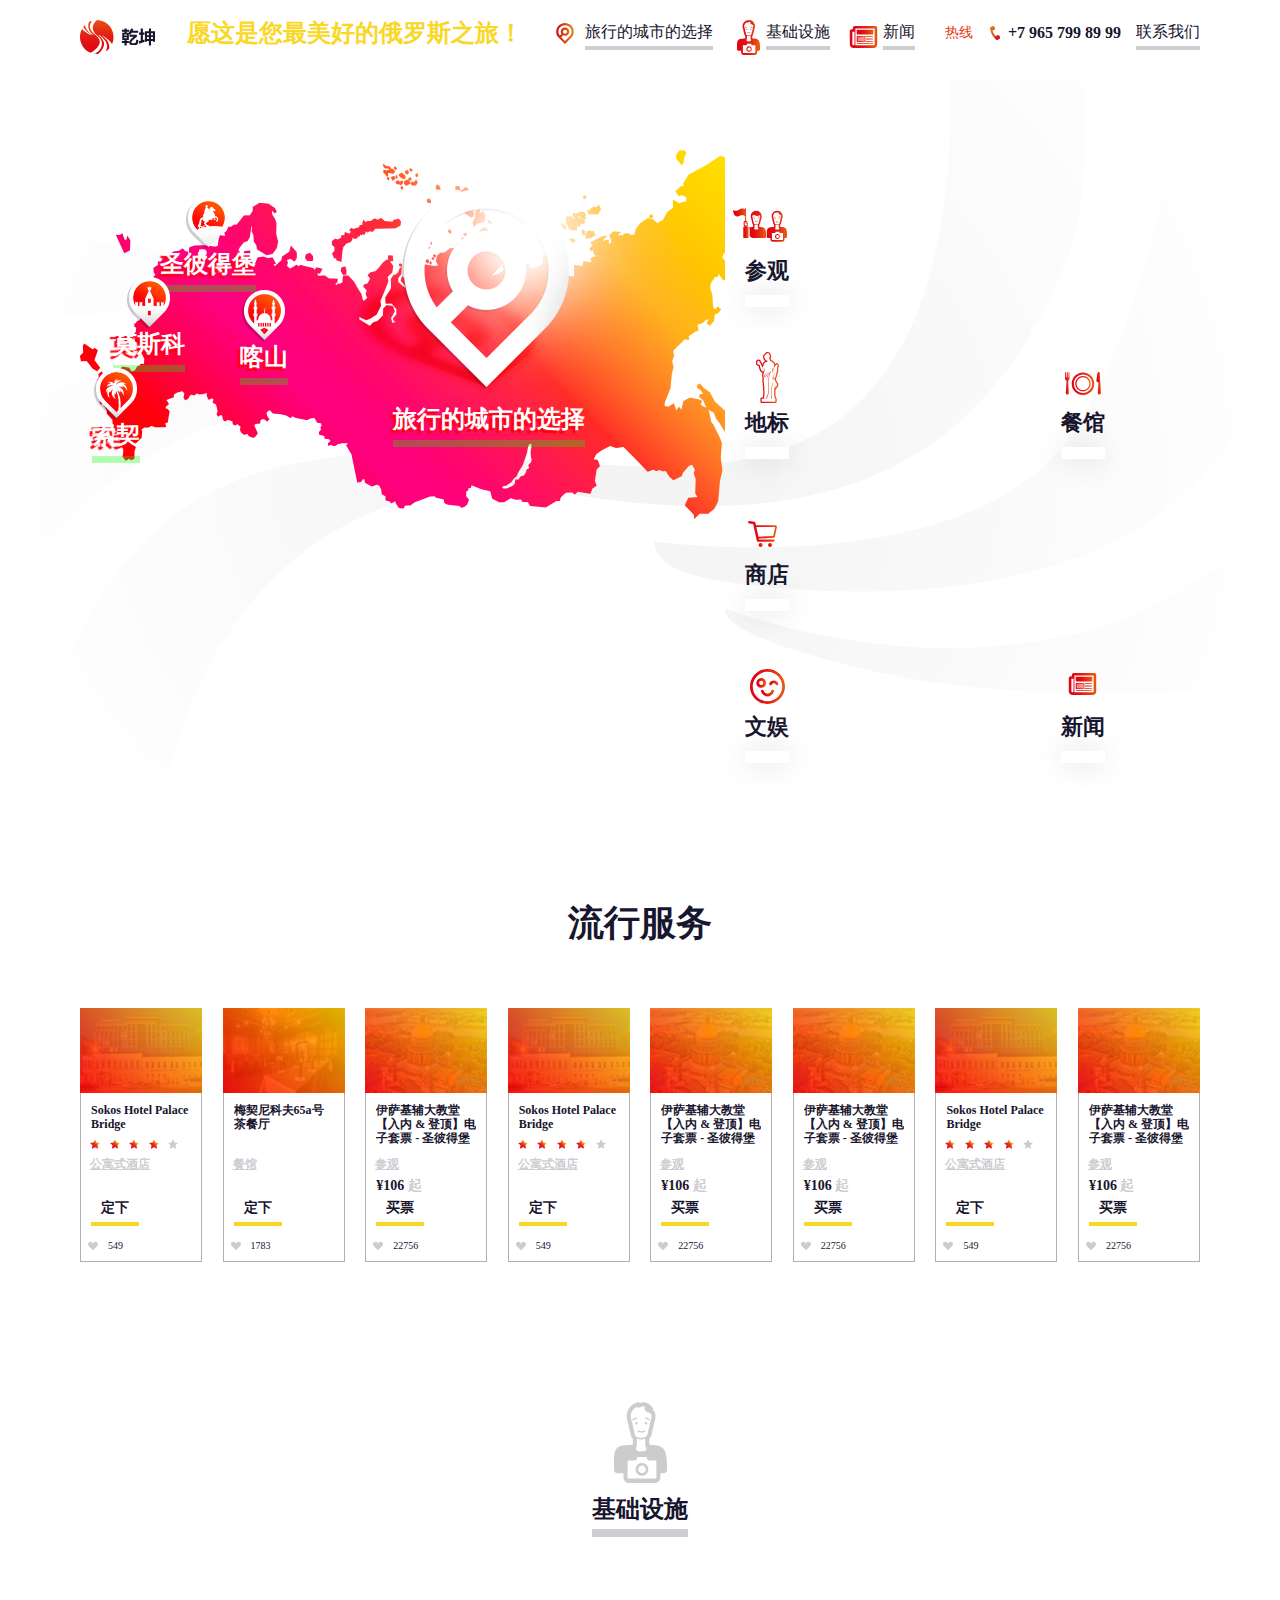
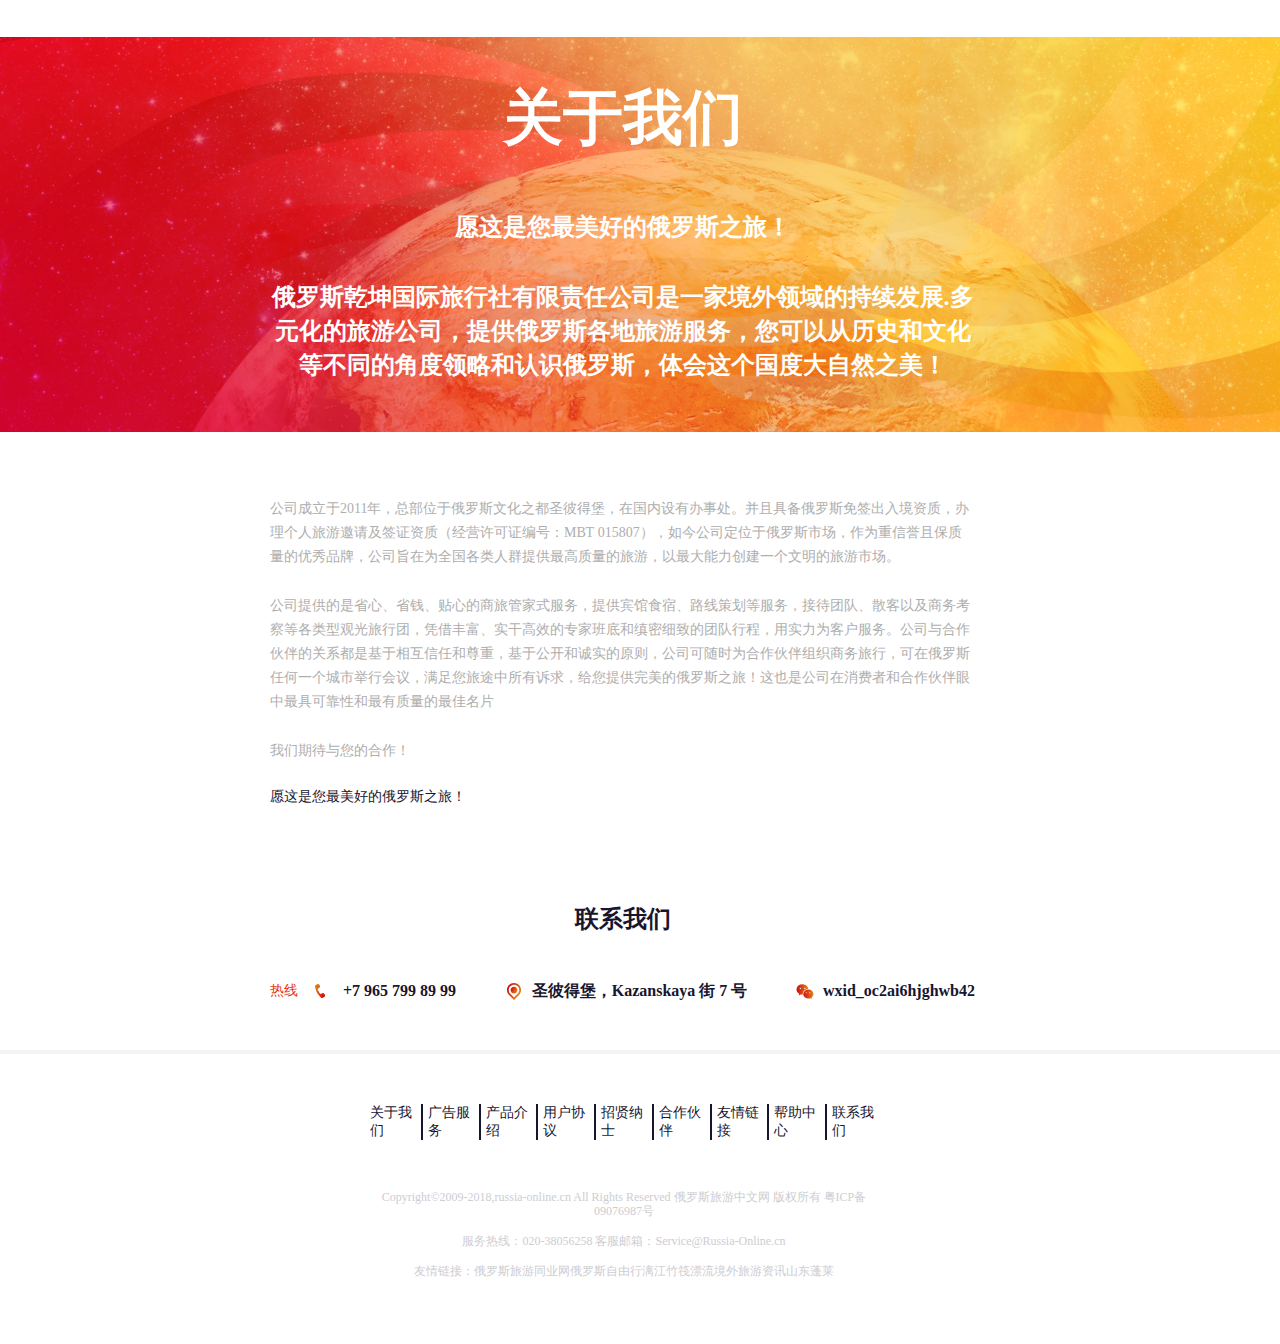
<file: index.html>
<!DOCTYPE html>
<html lang="en">

<head>
    <meta charset="UTF-8">
    <title>Цянь Кунь</title>
    <meta name="viewport" content="width=1326, initial-scale=1.0">
    <link rel="shortcut icon" href="images/favicon/favicon.png">
    <link rel="stylesheet" href="css/normalize.css">
    <link rel="stylesheet" href="css/bootstrap.min.css">
    <link rel="stylesheet" href="css/slick.css">
    <link rel="stylesheet" href="css/magnific-popup.css">
    <link rel="stylesheet" href="css/style.css">
    <link rel="stylesheet" href="css/homepage.css">
    <link rel="stylesheet" href="css/media.css">
    <script src="js/jquery-3.2.1.min.js"></script>
</head>

<body>
    <header class="header-main">
        <div class="header-bg">
            <div class="header-top">
                <div class="container">
                    <div class="row">
                        <div class="col-1">
                            <a href="index.html" class="logo"><img src="images/logo/logotype.svg" alt=""></a>
                        </div>
                        <div class="col-4">
                            <h1 class="main-tagline">愿这是您最美好的俄罗斯之旅！</h1>
                        </div>
                        <div class="col-4">
                            <nav>
                                <ul class="main-menu">
                                    <li><a href="cities.html"><i class="i-type-city"></i>旅行的城市的选择</a></li>
                                    <li><a href="categories.html"><i class="i-services"></i>基础设施</a></li>
                                    <li><a href="#"><i class="i-news"></i>新闻</a></li>
                                </ul>
                            </nav>
                        </div>
                        <div class="col-3">
                            <div class="main-contact number-block">
                                <div class="text-number">热线</div>
                                <div class="number"><i class="i-phone"></i> +7 965 799 89 99</div>
                                <a href="#" class="btn-contact">联系我们</a>
                            </div>
                        </div>
                    </div>
                </div>
            </div>
            <div class="header-bottom">
                <div class="container">
                    <div class="row">
                        <div class="col-7">
                            <div class="nav-city">
                                <ul class="nav-city-menu">
                                    <li><a href="#" class="city-spb"><i class="i-spb"></i>圣彼得堡</a></li>
                                    <li><a href="#" class="city-msk"><i class="i-msk"></i>莫斯科</a></li>
                                    <li><a href="city.html" class="city-kazan"><i class="i-kazan"></i>喀山</a></li>
                                    <li><a href="#" class="city-sochi"><i class="i-sochi"></i>索契</a></li>
                                    <li><a href="cities.html" class="cities-catalog">旅行的城市的选择</a></li>
                                </ul>
                            </div>
                        </div>
                        <div class="col-4">
                            <div class="services">
                                <ul class="services-menu">
                                    <li><a href="categories.html"><i class="i-excursions"></i>参观</a></li>
                                    <li><a href="categories.html"><i class="i-attractions"></i>地标</a></li>
                                    <li><a href="categories.html"><i class="i-eat"></i>餐馆</a></li>
                                    <li><a href="categories.html"><i class="i-shop"></i>商店</a></li>
                                    <li><a href="categories.html"><i class="i-fun"></i>文娱</a></li>
                                    <li><a href="categories.html"><i class="i-news"></i>新闻</a></li>
                                </ul>
                            </div>
                        </div>
                    </div>
                </div>
            </div>
        </div>
    </header>
    <main class="content">
        <div class="content-products">
            <div class="container">
                <div class="row">
                    <div class="col-12">
                        <div class="title-products">流行服务</div>
                        <div class="block-products">
                            <div class="item-product">
                                <a href="product.html" class="item-link">
                                    <div class="item-img">
                                        <img src="images/content/item-img-3.jpg" alt="">
                                    </div>
                                    <div class="item-content">
                                        <div class="item-name">Sokos Hotel Palace Bridge</div>
                                        <div class="stars-rating">
                                            <i class="i-star"></i>
                                            <i class="i-star"></i>
                                            <i class="i-star"></i>
                                            <i class="i-star"></i>
                                            <i class="i-star not-active"></i>
                                        </div>
                                        <div class="item-btn">定下</div>
                                        <div class="likes-rating"><i class="i-like"></i>549</div>
                                    </div>
                                </a>
                                <a href="#" class="item-category">公寓式酒店</a>
                            </div>
                            <div class="item-product">
                                <a href="product.html" class="item-link">
                                    <div class="item-img">
                                        <img src="images/content/item-img-2.jpg" alt="">
                                    </div>
                                    <div class="item-content">
                                        <div class="item-name">梅契尼科夫65a号茶餐厅</div>
                                        <div class="item-btn">定下</div>
                                        <div class="likes-rating"><i class="i-like"></i>1783</div>
                                    </div>
                                </a>
                                <a href="#" class="item-category">餐馆</a>
                            </div>
                            <div class="item-product">
                                <a href="product.html" class="item-link">
                                    <div class="item-img">
                                        <img src="images/content/item-img-1.jpg" alt="">
                                    </div>
                                    <div class="item-content">
                                        <div class="item-name">伊萨基辅大教堂【入内 & 登顶】电子套票 - 圣彼得堡</div>
                                        <div class="value">¥106 <b>起</b></div>
                                        <div class="item-btn">买票</div>
                                        <div class="likes-rating"><i class="i-like"></i>22756</div>
                                    </div>
                                </a>
                                <a href="#" class="item-category">参观</a>
                            </div>
                            <div class="item-product">
                                <a href="product.html" class="item-link">
                                    <div class="item-img">
                                        <img src="images/content/item-img-3.jpg" alt="">
                                    </div>
                                    <div class="item-content">
                                        <div class="item-name">Sokos Hotel Palace Bridge</div>
                                        <div class="stars-rating">
                                            <i class="i-star"></i>
                                            <i class="i-star"></i>
                                            <i class="i-star"></i>
                                            <i class="i-star"></i>
                                            <i class="i-star not-active"></i>
                                        </div>
                                        <div class="item-btn">定下</div>
                                        <div class="likes-rating"><i class="i-like"></i>549</div>
                                    </div>
                                </a>
                                <a href="#" class="item-category">公寓式酒店</a>
                            </div>
                            <div class="item-product">
                                <a href="product.html" class="item-link">
                                    <div class="item-img">
                                        <img src="images/content/item-img-1.jpg" alt="">
                                    </div>
                                    <div class="item-content">
                                        <div class="item-name">伊萨基辅大教堂【入内 & 登顶】电子套票 - 圣彼得堡</div>
                                        <div class="value">¥106 <b>起</b></div>
                                        <div class="item-btn">买票</div>
                                        <div class="likes-rating"><i class="i-like"></i>22756</div>
                                    </div>
                                </a>
                                <a href="#" class="item-category">参观</a>
                            </div>
                            <div class="item-product">
                                <a href="product.html" class="item-link">
                                    <div class="item-img">
                                        <img src="images/content/item-img-1.jpg" alt="">
                                    </div>
                                    <div class="item-content">
                                        <div class="item-name">伊萨基辅大教堂【入内 & 登顶】电子套票 - 圣彼得堡</div>
                                        <div class="value">¥106 <b>起</b></div>
                                        <div class="item-btn">买票</div>
                                        <div class="likes-rating"><i class="i-like"></i>22756</div>
                                    </div>
                                </a>
                                <a href="#" class="item-category">参观</a>
                            </div>
                            <div class="item-product">
                                <a href="product.html" class="item-link">
                                    <div class="item-img">
                                        <img src="images/content/item-img-3.jpg" alt="">
                                    </div>
                                    <div class="item-content">
                                        <div class="item-name">Sokos Hotel Palace Bridge</div>
                                        <div class="stars-rating">
                                            <i class="i-star"></i>
                                            <i class="i-star"></i>
                                            <i class="i-star"></i>
                                            <i class="i-star"></i>
                                            <i class="i-star not-active"></i>
                                        </div>
                                        <div class="item-btn">定下</div>
                                        <div class="likes-rating"><i class="i-like"></i>549</div>
                                    </div>
                                </a>
                                <a href="#" class="item-category">公寓式酒店</a>
                            </div>
                            <div class="item-product">
                                <a href="product.html" class="item-link">
                                    <div class="item-img">
                                        <img src="images/content/item-img-1.jpg" alt="">
                                    </div>
                                    <div class="item-content">
                                        <div class="item-name">伊萨基辅大教堂【入内 & 登顶】电子套票 - 圣彼得堡</div>
                                        <div class="value">¥106 <b>起</b></div>
                                        <div class="item-btn">买票</div>
                                        <div class="likes-rating"><i class="i-like"></i>22756</div>
                                    </div>
                                </a>
                                <a href="#" class="item-category">参观</a>
                            </div>
                        </div>
                        <div class="catalog-link">
                            <a href="categories.html"><i class="i-services"></i>基础设施</a>
                        </div>
                    </div>
                </div>
            </div>
        </div>
        <div class="commercial-offer">
            <div class="content-preface">
                <div class="container">
                    <div class="row">
                        <div class="offset-2 col-10">
                            <div class="preface-block">
                                <div class="title">关于我们</div>
                                <div class="tagline">愿这是您最美好的俄罗斯之旅！</div>
                                <div class="text">俄罗斯乾坤国际旅行社有限责任公司是一家境外领域的持续发展.多元化的旅游公司，提供俄罗斯各地旅游服务，您可以从历史和文化等不同的角度领略和认识俄罗斯，体会这个国度大自然之美！</div>
                            </div>
                        </div>
                    </div>
                </div>
            </div>
            <div class="content-offer">
                <div class="container">
                    <div class="row">
                        <div class="offset-2 col-10">
                            <div class="offer-block">
                                <p class="text">公司成立于2011年，总部位于俄罗斯文化之都圣彼得堡，在国内设有办事处。并且具备俄罗斯免签出入境资质，办理个人旅游邀请及签证资质（经营许可证编号：МВТ 015807），如今公司定位于俄罗斯市场，作为重信誉且保质量的优秀品牌，公司旨在为全国各类人群提供最高质量的旅游，以最大能力创建一个文明的旅游市场。</p>
                                <p class="text">公司提供的是省心、省钱、贴心的商旅管家式服务，提供宾馆食宿、路线策划等服务，接待团队、散客以及商务考察等各类型观光旅行团，凭借丰富、实干高效的专家班底和缜密细致的团队行程，用实力为客户服务。公司与合作伙伴的关系都是基于相互信任和尊重，基于公开和诚实的原则，公司可随时为合作伙伴组织商务旅行，可在俄罗斯任何一个城市举行会议，满足您旅途中所有诉求，给您提供完美的俄罗斯之旅！这也是公司在消费者和合作伙伴眼中最具可靠性和最有质量的最佳名片 </p>
                                <p class="text">我们期待与您的合作！</p>
                                <div class="tagline">愿这是您最美好的俄罗斯之旅！</div>
                            </div>
                        </div>
                    </div>
                </div>
            </div>
        </div>
        <div class="content-contacts">
            <div class="container">
                <div class="row">
                    <div class="offset-2 col-10">
                        <div class="contacts-block">
                            <div class="title-contacts">联系我们</div>
                            <ul class="contact-list">
                                <li class="number-block">
                                    <div class="text-number">热线</div>
                                    <div class="number"><i class="i-phone"></i>+7 965 799 89 99</div>
                                </li>
                                <li><div class="text"><i class="i-map-point"></i>圣彼得堡，Kazanskaya 街 7 号</div></li>
                                <li><div class="text"><i class="i-wechat"></i>wxid_oc2ai6hjghwb42</div></li>
                            </ul>
                        </div>
                    </div>
                </div>
            </div>
        </div>
    </main>
    <footer class="footer-main">
        <div class="footer-top">
            <div class="container">
                <div class="row">
                    <div class="offset-3 col-9">
                        <ul class="footer-menu">
                            <li><a href="#">关于我们</a></li>
                            <li><a href="#">广告服务</a></li>
                            <li><a href="#">产品介绍 </a></li>
                            <li><a href="#">用户协议 </a></li>
                            <li><a href="#">招贤纳士 </a></li>
                            <li><a href="#">合作伙伴 </a></li>
                            <li><a href="#">友情链接 </a></li>
                            <li><a href="#">帮助中心 </a></li>
                            <li><a href="#">联系我们</a></li>
                        </ul>
                    </div>
                </div>
            </div>
        </div>
        <div class="footer-bottom">
            <div class="container">
                <div class="row">
                    <div class="offset-3 col-9">
                        <div class="copyright">
                            <p class="text">Copyright©2009-2018,russia-online.cn All Rights Reserved 俄罗斯旅游中文网 版权所有 粤ICP备09076987号</p>
                            <p class="text">服务热线：020-38056258 客服邮箱：Service@Russia-Online.cn</p>
                            <p class="text">友情链接：俄罗斯旅游同业网俄罗斯自由行漓江竹筏漂流境外旅游资讯山东蓬莱</p>
                        </div>
                    </div>
                </div>
            </div>
        </div>
    </footer>
    <script src="js/bootstrap.min.js"></script>
    <script src="libs/slick.min.js"></script>
    <script src="libs/jquery.magnific-popup.min.js"></script>
    <script src="js/main.js"></script>
</body>

</html>
</file>
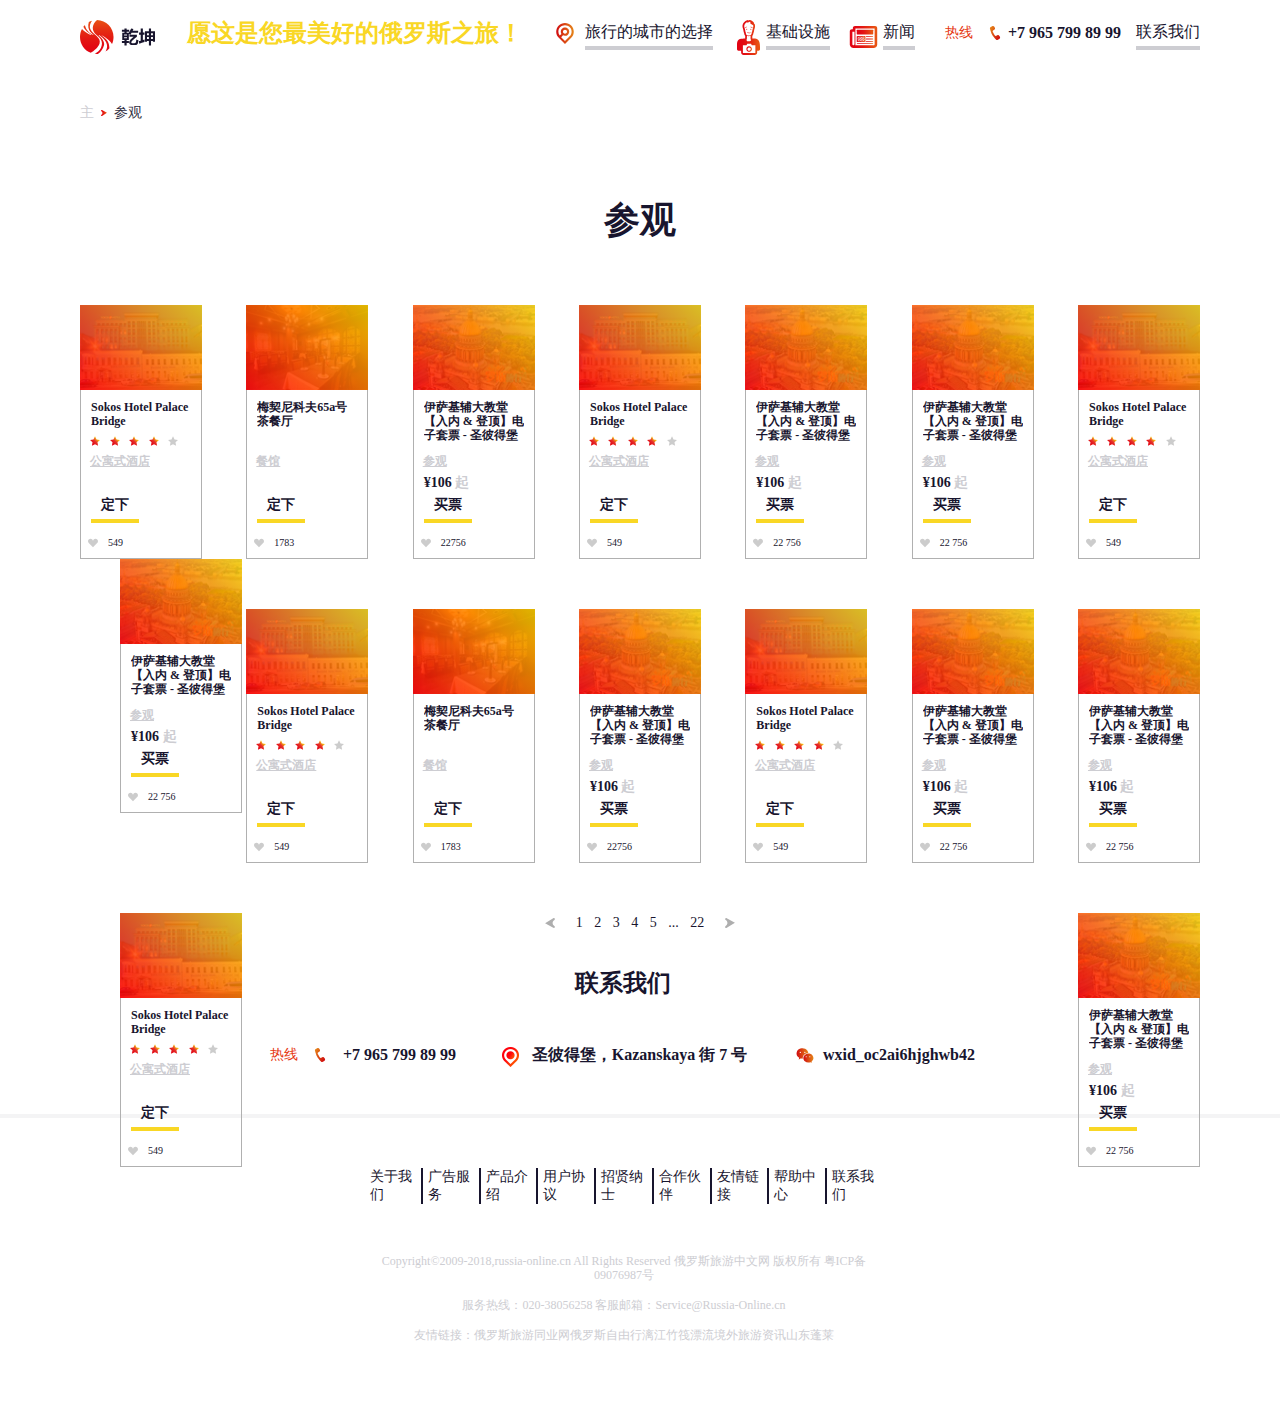
<file: categories.html>
<!DOCTYPE html>
<html lang="en">

<head>
    <meta charset="UTF-8">
    <title>Цянь Кунь</title>
    <meta name="viewport" content="width=1326, initial-scale=1.0">
    <link rel="shortcut icon" href="images/favicon/favicon.png">
    <link rel="stylesheet" href="css/normalize.css">
    <link rel="stylesheet" href="css/bootstrap.min.css">
    <link rel="stylesheet" href="css/slick.css">
    <link rel="stylesheet" href="css/magnific-popup.css">
    <link rel="stylesheet" href="css/categories.css">

    <link rel="stylesheet" href="css/media.css">
    <script src="js/jquery-3.2.1.min.js"></script>
</head>

<body>
    <header class="header-main">
        <div class="header-bg">
            
           <div class="header-top">
                <div class="container">
                    <div class="row">
                        <div class="col-1">
                            <a href="index.html" class="logo"><img src="images/logo/logotype.svg" alt=""></a>
                        </div>
                        <div class="col-4">
                            <h1 class="main-tagline">愿这是您最美好的俄罗斯之旅！</h1>
                        </div>
                        <div class="col-4">
                            <nav>
                                <ul class="main-menu">
                                    <li><a href="#"><i class="i-type-city"></i>旅行的城市的选择</a></li>
                                    <li><a href="#"><i class="i-services"></i>基础设施</a></li>
                                    <li><a href="#"><i class="i-news"></i>新闻</a></li>
                                </ul>
                            </nav>
                        </div>
                        <div class="col-3">
                            <div class="main-contact number-block" >
                                <div class="text-number">热线</div>
                                <div class="number"><i class="i-phone"></i> +7 965 799 89 99</div>
                                <a href="#" class="btn-contact" >联系我们</a>
                            </div>
                        </div>
                    </div>
                </div>
            </div>
            <div class="header-bottom" style=" height: 50px; max-width: 1366px; margin:0 auto;" >
                 <div class="breadcrumbs-content" style=" margin-bottom: 0px;  height: 20px; ">
            <div class="container">
                <ul class="breadcrumbs" style="padding-top: 0px; ">
                    <li><a href="index.html"><i class="i-arrow-right"></i>主</a></li>
                    <li><a href="#"><i></i>参观</a></li>
                   
                </ul>

            </div>

        </div>
               
            </div>
   			
    
    </header>
    <main class="content" style="">
    	<div class="content-products">
            <div class="container">
                <div class="row">
                    <div class="col-12">
                        <div class="title-products">参观</div>
                        <div class="block-products">
                            <div class="item-product">
                                <a href="product.html" class="item-link">
                                    <div class="item-img">
                                        <img src="images/content/item-img-3.jpg" alt="">
                                    </div>
                                    <div class="item-content">
                                        <div class="item-name">Sokos Hotel Palace Bridge</div>
                                        <div class="stars-rating">
                                            <i class="i-star"></i>
                                            <i class="i-star"></i>
                                            <i class="i-star"></i>
                                            <i class="i-star"></i>
                                            <i class="i-star not-active"></i>
                                        </div>
                                        <div class="item-btn">定下</div>
                                        <div class="likes-rating"><i class="i-like"></i>549</div>
                                    </div>
                                </a>
                                <a href="#" class="item-category">公寓式酒店</a>
                            </div>
                            <div class="item-product">
                                <a href="product.html" class="item-link">
                                    <div class="item-img">
                                        <img src="images/content/item-img-2.jpg" alt="">
                                    </div>
                                    <div class="item-content">
                                        <div class="item-name">梅契尼科夫65a号茶餐厅</div>
                                        <div class="item-btn">定下</div>
                                        <div class="likes-rating"><i class="i-like"></i>1783</div>
                                    </div>
                                </a>
                                <a href="#" class="item-category">餐馆</a>
                            </div>
                            <div class="item-product">
                                <a href="product.html" class="item-link">
                                    <div class="item-img">
                                        <img src="images/content/item-img-1.jpg" alt="">
                                    </div>
                                    <div class="item-content">
                                        <div class="item-name">伊萨基辅大教堂【入内 & 登顶】电子套票 - 圣彼得堡</div>
                                        <div class="value">¥106 <b>起</b></div>
                                        <div class="item-btn">买票</div>
                                        <div class="likes-rating"><i class="i-like"></i>22756</div>
                                    </div>
                                </a>
                                <a href="#" class="item-category">参观</a>
                            </div>
                            <div class="item-product">
                                <a href="product.html" class="item-link">
                                    <div class="item-img">
                                        <img src="images/content/item-img-3.jpg" alt="">
                                    </div>
                                    <div class="item-content">
                                        <div class="item-name">Sokos Hotel Palace Bridge</div>
                                        <div class="stars-rating">
                                            <i class="i-star"></i>
                                            <i class="i-star"></i>
                                            <i class="i-star"></i>
                                            <i class="i-star"></i>
                                            <i class="i-star not-active"></i>
                                        </div>
                                        <div class="item-btn">定下</div>
                                        <div class="likes-rating"><i class="i-like"></i>549</div>
                                    </div>
                                </a>
                                <a href="#" class="item-category">公寓式酒店</a>
                            </div>
                            <div class="item-product">
                                <a href="product.html" class="item-link">
                                    <div class="item-img">
                                        <img src="images/content/item-img-1.jpg" alt="">
                                    </div>
                                    <div class="item-content">
                                        <div class="item-name">伊萨基辅大教堂【入内 & 登顶】电子套票 - 圣彼得堡</div>
                                        <div class="value">¥106 <b>起</b></div>
                                        <div class="item-btn">买票</div>
                                        <div class="likes-rating"><i class="i-like"></i>22 756</div>
                                    </div>
                                </a>
                                <a href="#" class="item-category">参观</a>
                            </div>
                            <div class="item-product">
                                <a href="product.html" class="item-link">
                                    <div class="item-img">
                                        <img src="images/content/item-img-1.jpg" alt="">
                                    </div>
                                    <div class="item-content">
                                        <div class="item-name">伊萨基辅大教堂【入内 & 登顶】电子套票 - 圣彼得堡</div>
                                        <div class="value">¥106 <b>起</b></div>
                                        <div class="item-btn">买票</div>
                                        <div class="likes-rating"><i class="i-like"></i>22 756</div>
                                    </div>
                                </a>
                                <a href="#" class="item-category">参观</a>
                            </div>
                            <div class="item-product">
                                <a href="product.html" class="item-link">
                                    <div class="item-img">
                                        <img src="images/content/item-img-3.jpg" alt="">
                                    </div>
                                    <div class="item-content">
                                        <div class="item-name">Sokos Hotel Palace Bridge</div>
                                        <div class="stars-rating">
                                            <i class="i-star"></i>
                                            <i class="i-star"></i>
                                            <i class="i-star"></i>
                                            <i class="i-star"></i>
                                            <i class="i-star not-active"></i>
                                        </div>
                                        <div class="item-btn">定下</div>
                                        <div class="likes-rating"><i class="i-like"></i>549</div>
                                    </div>
                                </a>
                                <a href="#" class="item-category">公寓式酒店</a>
                            </div>
                            <div class="item-product">
                                <a href="product.html" class="item-link">
                                    <div class="item-img">
                                        <img src="images/content/item-img-1.jpg" alt="">
                                    </div>
                                    <div class="item-content">
                                        <div class="item-name">伊萨基辅大教堂【入内 & 登顶】电子套票 - 圣彼得堡</div>
                                        <div class="value">¥106 <b>起</b></div>
                                        <div class="item-btn">买票</div>
                                        <div class="likes-rating"><i class="i-like"></i>22 756</div>
                                    </div>
                                </a>
                                <a href="#" class="item-category">参观</a>
                            </div>
                            <div class="item-product">
                                <a href="product.html" class="item-link">
                                    <div class="item-img">
                                        <img src="images/content/item-img-3.jpg" alt="">
                                    </div>
                                    <div class="item-content">
                                        <div class="item-name">Sokos Hotel Palace Bridge</div>
                                        <div class="stars-rating">
                                            <i class="i-star"></i>
                                            <i class="i-star"></i>
                                            <i class="i-star"></i>
                                            <i class="i-star"></i>
                                            <i class="i-star not-active"></i>
                                        </div>
                                        <div class="item-btn">定下</div>
                                        <div class="likes-rating"><i class="i-like"></i>549</div>
                                    </div>
                                </a>
                                <a href="#" class="item-category">公寓式酒店</a>
                            </div>
                            <div class="item-product">
                                <a href="product.html" class="item-link">
                                    <div class="item-img">
                                        <img src="images/content/item-img-2.jpg" alt="">
                                    </div>
                                    <div class="item-content">
                                        <div class="item-name">梅契尼科夫65a号茶餐厅</div>
                                        <div class="item-btn">定下</div>
                                        <div class="likes-rating"><i class="i-like"></i>1783</div>
                                    </div>
                                </a>
                                <a href="#" class="item-category">餐馆</a>
                            </div>
                            <div class="item-product">
                                <a href="product.html" class="item-link">
                                    <div class="item-img">
                                        <img src="images/content/item-img-1.jpg" alt="">
                                    </div>
                                    <div class="item-content">
                                        <div class="item-name">伊萨基辅大教堂【入内 & 登顶】电子套票 - 圣彼得堡</div>
                                        <div class="value">¥106 <b>起</b></div>
                                        <div class="item-btn">买票</div>
                                        <div class="likes-rating"><i class="i-like"></i>22756</div>
                                    </div>
                                </a>
                                <a href="#" class="item-category">参观</a>
                            </div>
                            <div class="item-product">
                                <a href="product.html" class="item-link">
                                    <div class="item-img">
                                        <img src="images/content/item-img-3.jpg" alt="">
                                    </div>
                                    <div class="item-content">
                                        <div class="item-name">Sokos Hotel Palace Bridge</div>
                                        <div class="stars-rating">
                                            <i class="i-star"></i>
                                            <i class="i-star"></i>
                                            <i class="i-star"></i>
                                            <i class="i-star"></i>
                                            <i class="i-star not-active"></i>
                                        </div>
                                        <div class="item-btn">定下</div>
                                        <div class="likes-rating"><i class="i-like"></i>549</div>
                                    </div>
                                </a>
                                <a href="#" class="item-category">公寓式酒店</a>
                            </div>
                            <div class="item-product">
                                <a href="product.html" class="item-link">
                                    <div class="item-img">
                                        <img src="images/content/item-img-1.jpg" alt="">
                                    </div>
                                    <div class="item-content">
                                        <div class="item-name">伊萨基辅大教堂【入内 & 登顶】电子套票 - 圣彼得堡</div>
                                        <div class="value">¥106 <b>起</b></div>
                                        <div class="item-btn">买票</div>
                                        <div class="likes-rating"><i class="i-like"></i>22 756</div>
                                    </div>
                                </a>
                                <a href="#" class="item-category">参观</a>
                            </div>
                            <div class="item-product">
                                <a href="product.html" class="item-link">
                                    <div class="item-img">
                                        <img src="images/content/item-img-1.jpg" alt="">
                                    </div>
                                    <div class="item-content">
                                        <div class="item-name">伊萨基辅大教堂【入内 & 登顶】电子套票 - 圣彼得堡</div>
                                        <div class="value">¥106 <b>起</b></div>
                                        <div class="item-btn">买票</div>
                                        <div class="likes-rating"><i class="i-like"></i>22 756</div>
                                    </div>
                                </a>
                                <a href="#" class="item-category">参观</a>
                            </div>
                            <div class="item-product">
                                <a href="product.html" class="item-link">
                                    <div class="item-img">
                                        <img src="images/content/item-img-3.jpg" alt="">
                                    </div>
                                    <div class="item-content">
                                        <div class="item-name">Sokos Hotel Palace Bridge</div>
                                        <div class="stars-rating">
                                            <i class="i-star"></i>
                                            <i class="i-star"></i>
                                            <i class="i-star"></i>
                                            <i class="i-star"></i>
                                            <i class="i-star not-active"></i>
                                        </div>
                                        <div class="item-btn">定下</div>
                                        <div class="likes-rating"><i class="i-like"></i>549</div>
                                    </div>
                                </a>
                                <a href="#" class="item-category">公寓式酒店</a>
                            </div>
                            <div class="item-product">
                                <a href="product.html" class="item-link">
                                    <div class="item-img">
                                        <img src="images/content/item-img-1.jpg" alt="">
                                    </div>
                                    <div class="item-content">
                                        <div class="item-name">伊萨基辅大教堂【入内 & 登顶】电子套票 - 圣彼得堡</div>
                                        <div class="value">¥106 <b>起</b></div>
                                        <div class="item-btn">买票</div>
                                        <div class="likes-rating"><i class="i-like"></i>22 756</div>
                                    </div>
                                </a>
                                <a href="#" class="item-category">参观</a>
                            </div>
                        </div>
                        
                    </div>
                </div>
            </div>
        </div>
    <div class="numeral">
    	<a href="#"></a>
    	<a href="#">1</a>   
    	<a href="#">2</a>   
    	<a href="#">3</a>   
    	<a href="#">4</a>   
    	<a href="#">5</a>   
    	<a href="#">...</a>   
    	<a href="#">22</a>
    	<a href="#"></a>
    </div>
         
        <div class="content-contacts">
            <div class="container">
                <div class="row">
                    <div class="offset-2 col-10">
                        <div class="contacts-block">
                            <div class="title-contacts">联系我们</div>
                            <ul class="contact-list">
                                <li class="number-block">
                                    <div class="text-number">热线</div>
                                    <div class="number"><i class="i-phone"></i>+7 965 799 89 99</div>
                                </li>
                                <li><div class="text"><i class="i-map-point"></i>圣彼得堡，Kazanskaya 街 7 号</div></li>
                                <li><div class="text"><i class="i-wechat"></i>wxid_oc2ai6hjghwb42</div></li>
                            </ul>
                        </div>
                    </div>
                </div>
            </div>
        </div>
        
    </main>
     <footer class="footer-main">
        <div class="footer-top">
            <div class="container">
                <div class="row">
                    <div class="offset-3 col-9">
                        <ul class="footer-menu">
                            <li><a href="#">关于我们</a></li>
                            <li><a href="#">广告服务</a></li>
                            <li><a href="#">产品介绍 </a></li>
                            <li><a href="#">用户协议 </a></li>
                            <li><a href="#">招贤纳士 </a></li>
                            <li><a href="#">合作伙伴 </a></li>
                            <li><a href="#">友情链接 </a></li>
                            <li><a href="#">帮助中心 </a></li>
                            <li><a href="#">联系我们</a></li>
                        </ul>
                    </div>
                </div>
            </div>
        </div>
        <div class="footer-bottom">
            <div class="container">
                <div class="row">
                    <div class="offset-3 col-9">
                        <div class="copyright">
                            <p class="text">Copyright©2009-2018,russia-online.cn All Rights Reserved 俄罗斯旅游中文网 版权所有 粤ICP备09076987号</p>
                            <p class="text">服务热线：020-38056258 客服邮箱：Service@Russia-Online.cn</p>
                            <p class="text">友情链接：俄罗斯旅游同业网俄罗斯自由行漓江竹筏漂流境外旅游资讯山东蓬莱</p>
                        </div>
                    </div>
                </div>
            </div>
        </div>
    </footer>
</body>
</html>
</file>
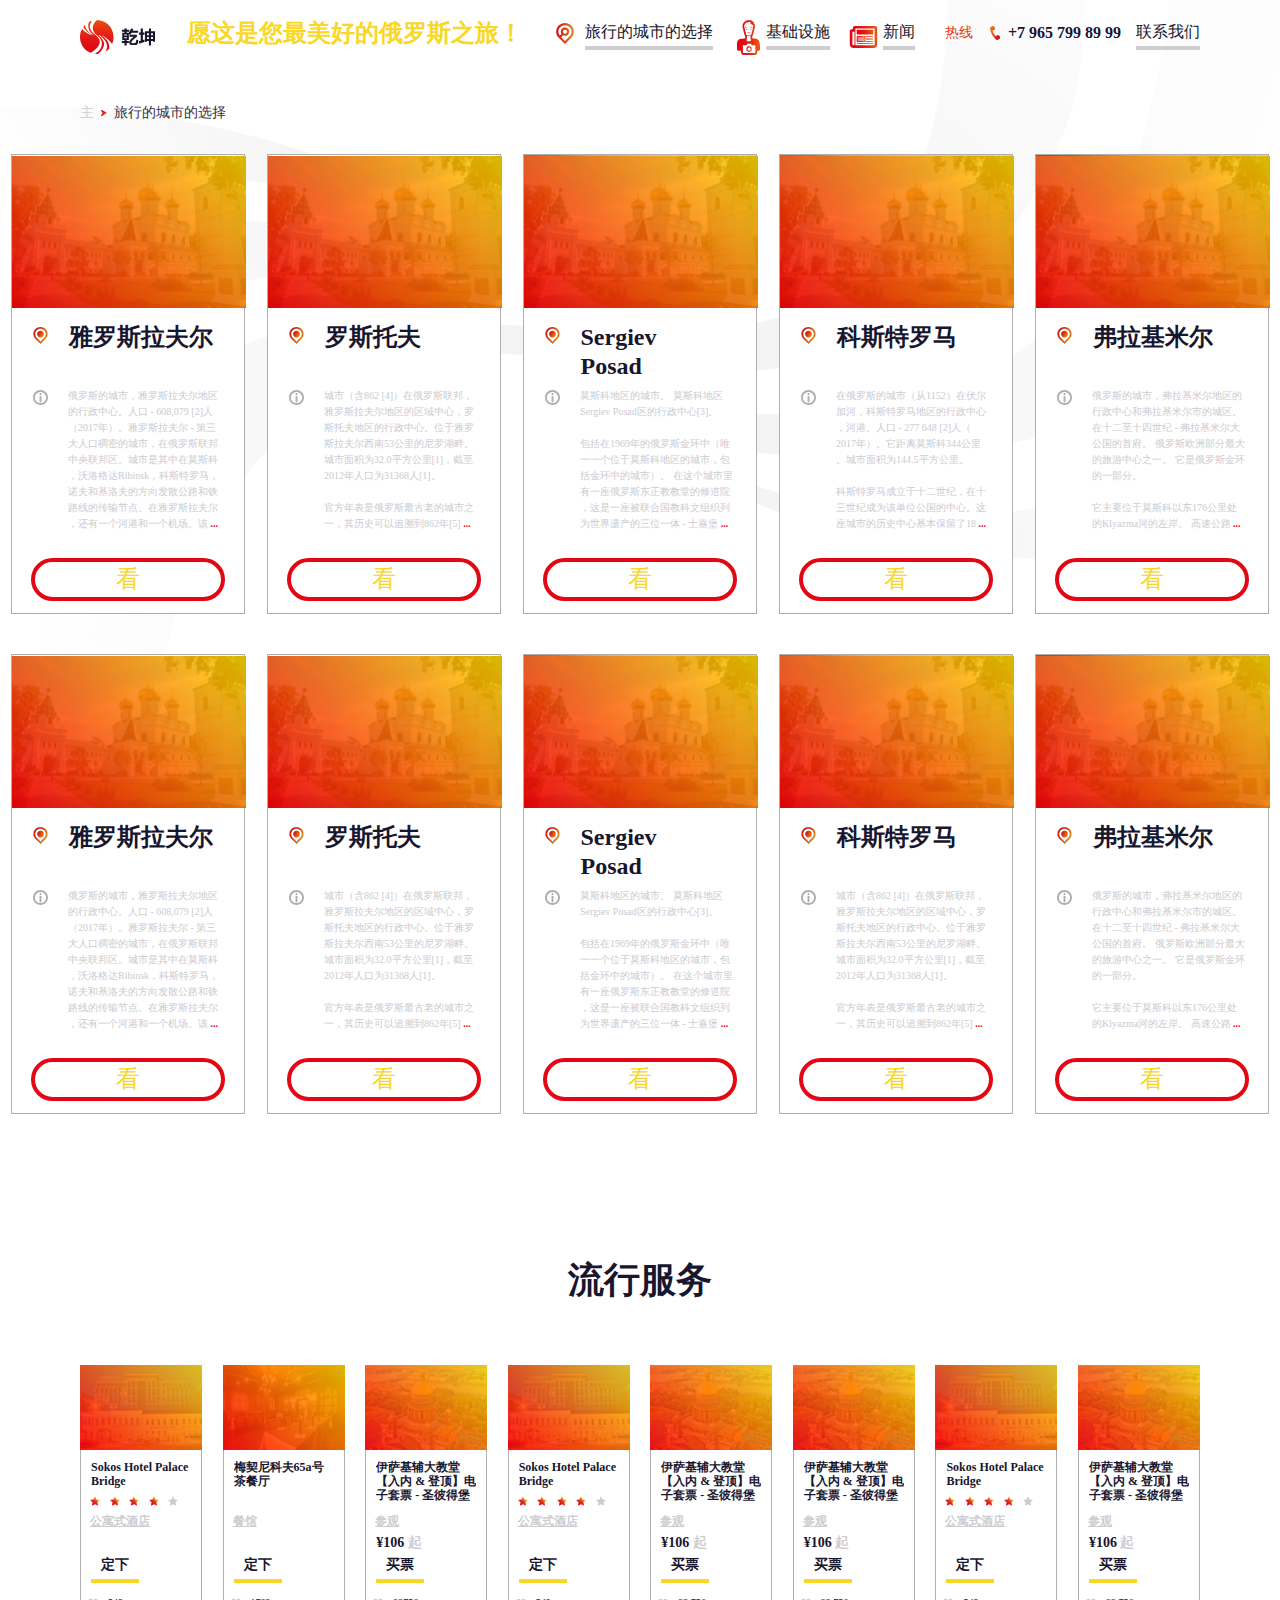
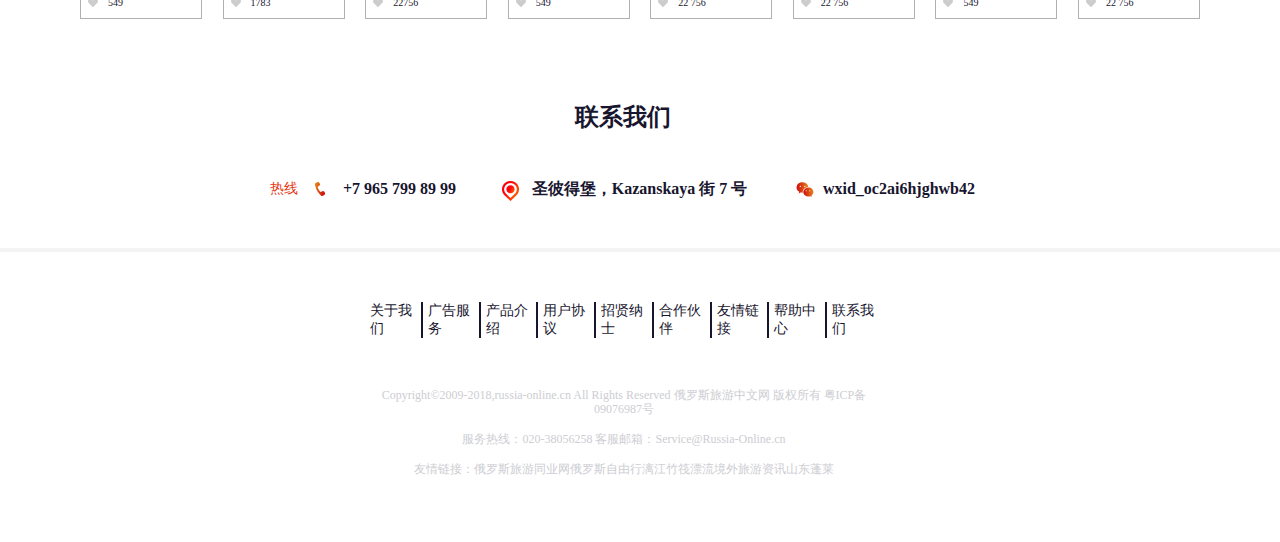
<file: cities.html>
<!DOCTYPE html>
<html lang="en">

<head>
    <meta charset="UTF-8">
    <title>Цянь Кунь</title>
    <meta name="viewport" content="width=1326, initial-scale=1.0">
    <link rel="shortcut icon" href="images/favicon/favicon.png">
    <link rel="stylesheet" href="css/normalize.css">
    <link rel="stylesheet" href="css/bootstrap.min.css">
    <link rel="stylesheet" href="css/slick.css">
    <link rel="stylesheet" href="css/magnific-popup.css">
    <link rel="stylesheet" href="css/cities.css">
    <link rel="stylesheet" href="css/media.css">
    <script src="js/jquery-3.2.1.min.js"></script>
</head>

<body>
    <header class="header-main">
        <div class="header-bg">
            
           <div class="header-top">
                <div class="container">
                    <div class="row">
                        <div class="col-1">
                            <a href="index.html" class="logo"><img src="images/logo/logotype.svg" alt=""></a>
                        </div>
                        <div class="col-4">
                            <h1 class="main-tagline">愿这是您最美好的俄罗斯之旅！</h1>
                        </div>
                        <div class="col-4">
                            <nav>
                                <ul class="main-menu">
                                    <li><a href="#"><i class="i-type-city"></i>旅行的城市的选择</a></li>
                                    <li><a href="#"><i class="i-services"></i>基础设施</a></li>
                                    <li><a href="#"><i class="i-news"></i>新闻</a></li>
                                </ul>
                            </nav>
                        </div>
                        <div class="col-3">
                            <div class="main-contact number-block" >
                                <div class="text-number">热线</div>
                                <div class="number"><i class="i-phone"></i> +7 965 799 89 99</div>
                                <a href="#" class="btn-contact" >联系我们</a>
                            </div>
                        </div>
                    </div>
                </div>
            </div>
            <div class="header-bottom" style=" height: 50px; max-width: 1366px; margin:0 auto;" >
                 <div class="breadcrumbs-content" style=" margin-bottom: 0px;  height: 20px; ">
            <div class="container">
                <ul class="breadcrumbs" style="padding-top: 0px; ">
                    <li><a href="index.html"><i class="i-arrow-right"></i>主</a></li>
                    <li><a href="#"><i></i>旅行的城市的选择</a></li>
                   
                </ul>

            </div>

        </div>
               
            </div>

   			<div class="citycards">
        	<li class="citycards__city">
        		<a href="#">
        		<div class="imgcontainer1">
                      <div class="item-img">
                        <img src="images/city1h.png" alt="">
                    </div>
        			<div class="citycards__city__caption" style="margin-top: 0px;">
        			<div class="icon">
        				
        			</div>
        			
        		<h3 style="padding-left:0px;">雅罗斯拉夫尔</h3>
        		</div>
        		<div class="citycards__city__text">
                	<img class="information" src="images/information_grey.svg" alt="" >			
        		<p style="">俄罗斯的城市，雅罗斯拉夫尔地区<br>的行政中心。人口 - 608,079 [2]人<br>（2017年）。雅罗斯拉夫尔 - 第三<br>大人口稠密的城市，在俄罗斯联邦<br>中央联邦区。城市是其中在莫斯科<br>，沃洛格达Ribinsk，科斯特罗马，<br>诺夫和基洛夫的方向发散公路和铁<br>路线的传输节点。在雅罗斯拉夫尔<br>，还有一个河港和一个机场。该 <span>...</span></p>
				</div>
        		</a>
        		<div style=""><a href="#" class ="btn">看</a>
                </div>
        		
        		
        	</li>
        	<li class="citycards__city">
        		<a href="#">
        		<div class="imgcontainer2">
                    <div class="item-img">
                        <img src="images/city1h.png" alt="">
                    </div>
        		<div class="citycards__city__caption">
        			<div class="icon">
        				
        			</div>
        		<h3>罗斯托夫</h3>
        		</div>
        	<div class="citycards__city__text" style="">
                    <img class="information" src="images/information_grey.svg" alt="" > 	
        		<p style="">城市（含862 [4]）在俄罗斯联邦，<br>雅罗斯拉夫尔地区的区域中心，罗<br>斯托夫地区的行政中心。位于雅罗<br>斯拉夫尔西南53公里的尼罗湖畔。<br>城市面积为32.0平方公里[1]，截至<br>2012年人口为31368人[1]。
        			<br><br>	

官方年表是俄罗斯最古老的城市之<br>一，其历史可以追溯到862年[5] <span>...</span></p>
</div>
</a>
		
        <div style=""><a href="#" class ="btn">看</a>
                </div>
				
        	</li>
        	<li class="citycards__city">
        		<a href="#">
        		<div class="imgcontainer3">
                    <div class="item-img">
                        <img src="images/city1h.png" alt="">
                    </div>
        		<div class="citycards__city__caption">
        			<div class="icon">
        				
        			</div>
        		<h3>Sergiev <br>Posad</h3>
        		</div>
        		  <div class="citycards__city__text">
                    <img class="information" src="images/information_grey.svg" alt="" > 
        		<p>莫斯科地区的城市。 莫斯科地区<br>Sergiev Posad区的行政中心[3]。
        			<br><br>
包括在1969年的俄罗斯金环中（唯<br>一一个位于莫斯科地区的城市，包<br>括金环中的城市）。 在这个城市里<br>有一座俄罗斯东正教教堂的修道院<br>，这是一座被联合国教科文组织列<br>为世界遗产的三位一体 - 士嘉堡 <span>...</span></p>
</div>
</a>
				
        		<div style=""><a href="#" class ="btn">看</a>
                </div>
			
        	</li>
        	<li class="citycards__city">
        		<a href="#">
        		<div class="imgcontainer4">
                    <div class="item-img">
                        <img src="images/city1h.png" alt="">
                    </div>
        		<div class="citycards__city__caption" >
        			<div class="icon">
        				
        			</div>
        		<h3>科斯特罗马</h3>
        		</div>
        		  <div class="citycards__city__text">
                    <img class="information" src="images/information_grey.svg" alt="" > 
        		<p>在俄罗斯的城市（从1152）在伏尔<br>加河，科斯特罗马地区的行政中心<br>，河港。人口 - 277 648 [2]人（<br>2017年）。它距离莫斯科344公里<br>。城市面积为144.5平方公里。<br><br>

				科斯特罗马成立于十二世纪，在十<br>三世纪成为该单位公国的中心。这<br>座城市的历史中心基本保留了18 <span>...</span></p>
				</div>
				</a>
        		<div style=""><a href="#" class ="btn">看</a>
                </div>
				
        	</li>
        	<li class="citycards__city">
        		<a href="#">
        		<div class="imgcontainer5">
                    <div class="item-img">
                        <img src="images/city1h.png" alt="">
                    </div>
        		<div class="citycards__city__caption">
        			<div class="icon">
        				
        			</div>
        		<h3>弗拉基米尔</h3>
        		</div>
        		  <div class="citycards__city__text">
                    <img  class="information" src="images/information_grey.svg" alt="" > 
        		<p>俄罗斯的城市，弗拉基米尔地区的<br>行政中心和弗拉基米尔市的城区。<br> 在十二至十四世纪 - 弗拉基米尔大<br>公国的首府。 俄罗斯欧洲部分最大<br>的旅游中心之一。 它是俄罗斯金环<br>的一部分。<br><br>

				它主要位于莫斯科以东176公里处<br>的Klyazma河的左岸。 高速公路 <span>...</span></p>
				</div>
				</a>
				
        	<div style=""><a href="#" class ="btn">看</a>
                </div>
				
        	</li>
        	<li class="citycards__city">

        		<a href="#">
        		<div class="imgcontainer1">
                     <div class="item-img">
                        <img src="images/city1h.png" alt="">
                    </div>
        		<div class="citycards__city__caption">
        			<div class="icon">
        				
        			</div>
        		<h3 style="padding-left:0px;">雅罗斯拉夫尔</h3>
        		</div>
        		  <div class="citycards__city__text">
                    <img  class="information" src="images/information_grey.svg" alt="" > 
        		<p style="">俄罗斯的城市，雅罗斯拉夫尔地区<br>的行政中心。人口 - 608,079 [2]人<br>（2017年）。雅罗斯拉夫尔 - 第三<br>大人口稠密的城市，在俄罗斯联邦<br>中央联邦区。城市是其中在莫斯科<br>，沃洛格达Ribinsk，科斯特罗马，<br>诺夫和基洛夫的方向发散公路和铁<br>路线的传输节点。在雅罗斯拉夫尔<br>，还有一个河港和一个机场。该 <span>...</span></p>
        		</div>
				</a>

        		<div style=""><a href="#" class ="btn">看</a>
                </div>
				
        	</li>
        	<li class="citycards__city">
        		<a href="#">
        		<div class="imgcontainer2">
                    <div class="item-img">
                        <img src="images/city1h.png" alt="">
                    </div>
        		<div class="citycards__city__caption">
        			<div class="icon">
        				
        			</div>
        			<h3>罗斯托夫</h3>
        		</div>
        		  <div class="citycards__city__text">
                    <img class="information" src="images/information_grey.svg" alt="" > 
        		<p>城市（含862 [4]）在俄罗斯联邦，<br>雅罗斯拉夫尔地区的区域中心，罗<br>斯托夫地区的行政中心。位于雅罗<br>斯拉夫尔西南53公里的尼罗湖畔。<br>城市面积为32.0平方公里[1]，截至<br>2012年人口为31368人[1]。
        			<br><br>	

				官方年表是俄罗斯最古老的城市之<br>一，其历史可以追溯到862年[5] <span>...</span></p>
				</div>
				</a>
				
        		<div style=""><a href="#" class ="btn">看</a>
                </div>
				
        	</li>
        	<li class="citycards__city">
        		<a href="#">
        		<div class="imgcontainer3">
                    <div class="item-img">
                        <img src="images/city1h.png" alt="">
                    </div>
        		<div class="citycards__city__caption">
        			<div class="icon">
        				
        			</div>
        			<h3>Sergiev <br> Posad</h3>
        		</div>
        		  <div class="citycards__city__text">
                    <img class="information" src="images/information_grey.svg" alt="" > 
        		<p>莫斯科地区的城市。 莫斯科地区<br>Sergiev Posad区的行政中心[3]。
        			<br><br>
				包括在1969年的俄罗斯金环中（唯<br>一一个位于莫斯科地区的城市，包<br>括金环中的城市）。 在这个城市里<br>有一座俄罗斯东正教教堂的修道院<br>，这是一座被联合国教科文组织列<br>为世界遗产的三位一体 - 士嘉堡 <span>...</span></p>
				</div>
				</a>
			
        		<div style=""><a href="#" class ="btn">看</a>
                </div>
				
        	</li>
        	<li class="citycards__city">
        		<a href="#">
        		<div class="imgcontainer4">
                    <div class="item-img">
                        <img src="images/city1h.png" alt="">
                    </div>
        		<div class="citycards__city__caption">
        			<div class="icon">
        				
        			</div>
        			<h3>科斯特罗马</h3>
        		</div>
        		  <div class="citycards__city__text">
                    <img class="information" src="images/information_grey.svg" alt="" > 			
        		<p>城市（含862 [4]）在俄罗斯联邦，<br>雅罗斯拉夫尔地区的区域中心，罗<br>斯托夫地区的行政中心。位于雅罗<br>斯拉夫尔西南53公里的尼罗湖畔。<br>城市面积为32.0平方公里[1]，截至<br>2012年人口为31368人[1]。
        			<br><br>	

				官方年表是俄罗斯最古老的城市之<br>一，其历史可以追溯到862年[5] <span>...</span></p>
				</div>
				</a>
				
        		<div style=""><a href="#" class ="btn">看</a>
                </div>
				
        	</li>
        	<li class="citycards__city">
        		<a href="#">
        		<div class="imgcontainer5">
                    <div class="item-img">
                        <img src="images/city1h.png" alt="">
                    </div>        		
        		<div class="citycards__city__caption">
        			<div class="icon">
        				
        			</div>
        			<h3>弗拉基米尔</h3>
        		</div>
        		  <div class="citycards__city__text">
                    <img class="information" src="images/information_grey.svg" alt="" > 
                   
        		<p>俄罗斯的城市，弗拉基米尔地区的<br>行政中心和弗拉基米尔市的城区。<br> 在十二至十四世纪 - 弗拉基米尔大<br>公国的首府。 俄罗斯欧洲部分最大<br>的旅游中心之一。 它是俄罗斯金环<br>的一部分。<br><br>

				它主要位于莫斯科以东176公里处<br>的Klyazma河的左岸。 高速公路 <span>...</span></p>
				</div>
				</a>
				
        		

				
        		<div style=""><a href="#" class ="btn">看</a>
                </div>
				
        	</li>
        </div>
        </div>
    
    </header>
    <main class="content" style="margin-top: 700px">
         <div class="content-products">
            <div class="container">
                <div class="row">
                    <div class="col-12">
                        <div class="title-products">流行服务</div>
                        <div class="block-products">
                            <div class="item-product">
                                <a href="product.html" class="item-link">
                                    <div class="item-img">
                                        <img src="images/content/item-img-3.jpg" alt="">
                                    </div>
                                    <div class="item-content">
                                        <div class="item-name">Sokos Hotel Palace Bridge</div>
                                        <div class="stars-rating">
                                            <i class="i-star"></i>
                                            <i class="i-star"></i>
                                            <i class="i-star"></i>
                                            <i class="i-star"></i>
                                            <i class="i-star not-active"></i>
                                        </div>
                                        <div class="item-btn">定下</div>
                                        <div class="likes-rating"><i class="i-like"></i>549</div>
                                    </div>
                                </a>
                                <a href="#" class="item-category">公寓式酒店</a>
                            </div>
                            <div class="item-product">
                                <a href="product.html" class="item-link">
                                    <div class="item-img">
                                        <img src="images/content/item-img-2.jpg" alt="">
                                    </div>
                                    <div class="item-content">
                                        <div class="item-name">梅契尼科夫65a号茶餐厅</div>
                                        <div class="item-btn">定下</div>
                                        <div class="likes-rating"><i class="i-like"></i>1783</div>
                                    </div>
                                </a>
                                <a href="#" class="item-category">餐馆</a>
                            </div>
                            <div class="item-product">
                                <a href="product.html" class="item-link">
                                    <div class="item-img">
                                        <img src="images/content/item-img-1.jpg" alt="">
                                    </div>
                                    <div class="item-content">
                                        <div class="item-name">伊萨基辅大教堂【入内 & 登顶】电子套票 - 圣彼得堡</div>
                                        <div class="value">¥106 <b>起</b></div>
                                        <div class="item-btn">买票</div>
                                        <div class="likes-rating"><i class="i-like"></i>22756</div>
                                    </div>
                                </a>
                                <a href="#" class="item-category">参观</a>
                            </div>
                            <div class="item-product">
                                <a href="product.html" class="item-link">
                                    <div class="item-img">
                                        <img src="images/content/item-img-3.jpg" alt="">
                                    </div>
                                    <div class="item-content">
                                        <div class="item-name">Sokos Hotel Palace Bridge</div>
                                        <div class="stars-rating">
                                            <i class="i-star"></i>
                                            <i class="i-star"></i>
                                            <i class="i-star"></i>
                                            <i class="i-star"></i>
                                            <i class="i-star not-active"></i>
                                        </div>
                                        <div class="item-btn">定下</div>
                                        <div class="likes-rating"><i class="i-like"></i>549</div>
                                    </div>
                                </a>
                                <a href="#" class="item-category">公寓式酒店</a>
                            </div>
                            <div class="item-product">
                                <a href="product.html" class="item-link">
                                    <div class="item-img">
                                        <img src="images/content/item-img-1.jpg" alt="">
                                    </div>
                                    <div class="item-content">
                                        <div class="item-name">伊萨基辅大教堂【入内 & 登顶】电子套票 - 圣彼得堡</div>
                                        <div class="value">¥106 <b>起</b></div>
                                        <div class="item-btn">买票</div>
                                        <div class="likes-rating"><i class="i-like"></i>22 756</div>
                                    </div>
                                </a>
                                <a href="#" class="item-category">参观</a>
                            </div>
                            <div class="item-product">
                                <a href="product.html" class="item-link">
                                    <div class="item-img">
                                        <img src="images/content/item-img-1.jpg" alt="">
                                    </div>
                                    <div class="item-content">
                                        <div class="item-name">伊萨基辅大教堂【入内 & 登顶】电子套票 - 圣彼得堡</div>
                                        <div class="value">¥106 <b>起</b></div>
                                        <div class="item-btn">买票</div>
                                        <div class="likes-rating"><i class="i-like"></i>22 756</div>
                                    </div>
                                </a>
                                <a href="#" class="item-category">参观</a>
                            </div>
                            <div class="item-product">
                                <a href="product.html" class="item-link">
                                    <div class="item-img">
                                        <img src="images/content/item-img-3.jpg" alt="">
                                    </div>
                                    <div class="item-content">
                                        <div class="item-name">Sokos Hotel Palace Bridge</div>
                                        <div class="stars-rating">
                                            <i class="i-star"></i>
                                            <i class="i-star"></i>
                                            <i class="i-star"></i>
                                            <i class="i-star"></i>
                                            <i class="i-star not-active"></i>
                                        </div>
                                        <div class="item-btn">定下</div>
                                        <div class="likes-rating"><i class="i-like"></i>549</div>
                                    </div>
                                </a>
                                <a href="#" class="item-category">公寓式酒店</a>
                            </div>
                            <div class="item-product">
                                <a href="product.html" class="item-link">
                                    <div class="item-img">
                                        <img src="images/content/item-img-1.jpg" alt="">
                                    </div>
                                    <div class="item-content">
                                        <div class="item-name">伊萨基辅大教堂【入内 & 登顶】电子套票 - 圣彼得堡</div>
                                        <div class="value">¥106 <b>起</b></div>
                                        <div class="item-btn">买票</div>
                                        <div class="likes-rating"><i class="i-like"></i>22 756</div>
                                    </div>
                                </a>
                                <a href="#" class="item-category">参观</a>
                            </div>
                        </div>
                        
                    </div>
                </div>
            </div>
        </div>
        <div class="content-contacts">
            <div class="container">
                <div class="row">
                    <div class="offset-2 col-10">
                        <div class="contacts-block">
                            <div class="title-contacts">联系我们</div>
                            <ul class="contact-list">
                                <li class="number-block">
                                    <div class="text-number">热线</div>
                                    <div class="number"><i class="i-phone"></i>+7 965 799 89 99</div>
                                </li>
                                <li><div class="text"><i class="i-map-point"></i>圣彼得堡，Kazanskaya 街 7 号</div></li>
                                <li><div class="text"><i class="i-wechat"></i>wxid_oc2ai6hjghwb42</div></li>
                            </ul>
                        </div>
                    </div>
                </div>
            </div>
        </div>
        
    </main>
     <footer class="footer-main">
        <div class="footer-top">
            <div class="container">
                <div class="row">
                    <div class="offset-3 col-9">
                        <ul class="footer-menu">
                            <li><a href="#">关于我们</a></li>
                            <li><a href="#">广告服务</a></li>
                            <li><a href="#">产品介绍 </a></li>
                            <li><a href="#">用户协议 </a></li>
                            <li><a href="#">招贤纳士 </a></li>
                            <li><a href="#">合作伙伴 </a></li>
                            <li><a href="#">友情链接 </a></li>
                            <li><a href="#">帮助中心 </a></li>
                            <li><a href="#">联系我们</a></li>
                        </ul>
                    </div>
                </div>
            </div>
        </div>
        <div class="footer-bottom">
            <div class="container">
                <div class="row">
                    <div class="offset-3 col-9">
                        <div class="copyright">
                            <p class="text">Copyright©2009-2018,russia-online.cn All Rights Reserved 俄罗斯旅游中文网 版权所有 粤ICP备09076987号</p>
                            <p class="text">服务热线：020-38056258 客服邮箱：Service@Russia-Online.cn</p>
                            <p class="text">友情链接：俄罗斯旅游同业网俄罗斯自由行漓江竹筏漂流境外旅游资讯山东蓬莱</p>
                        </div>
                    </div>
                </div>
            </div>
        </div>
    </footer>
</body>
</html>
</file>
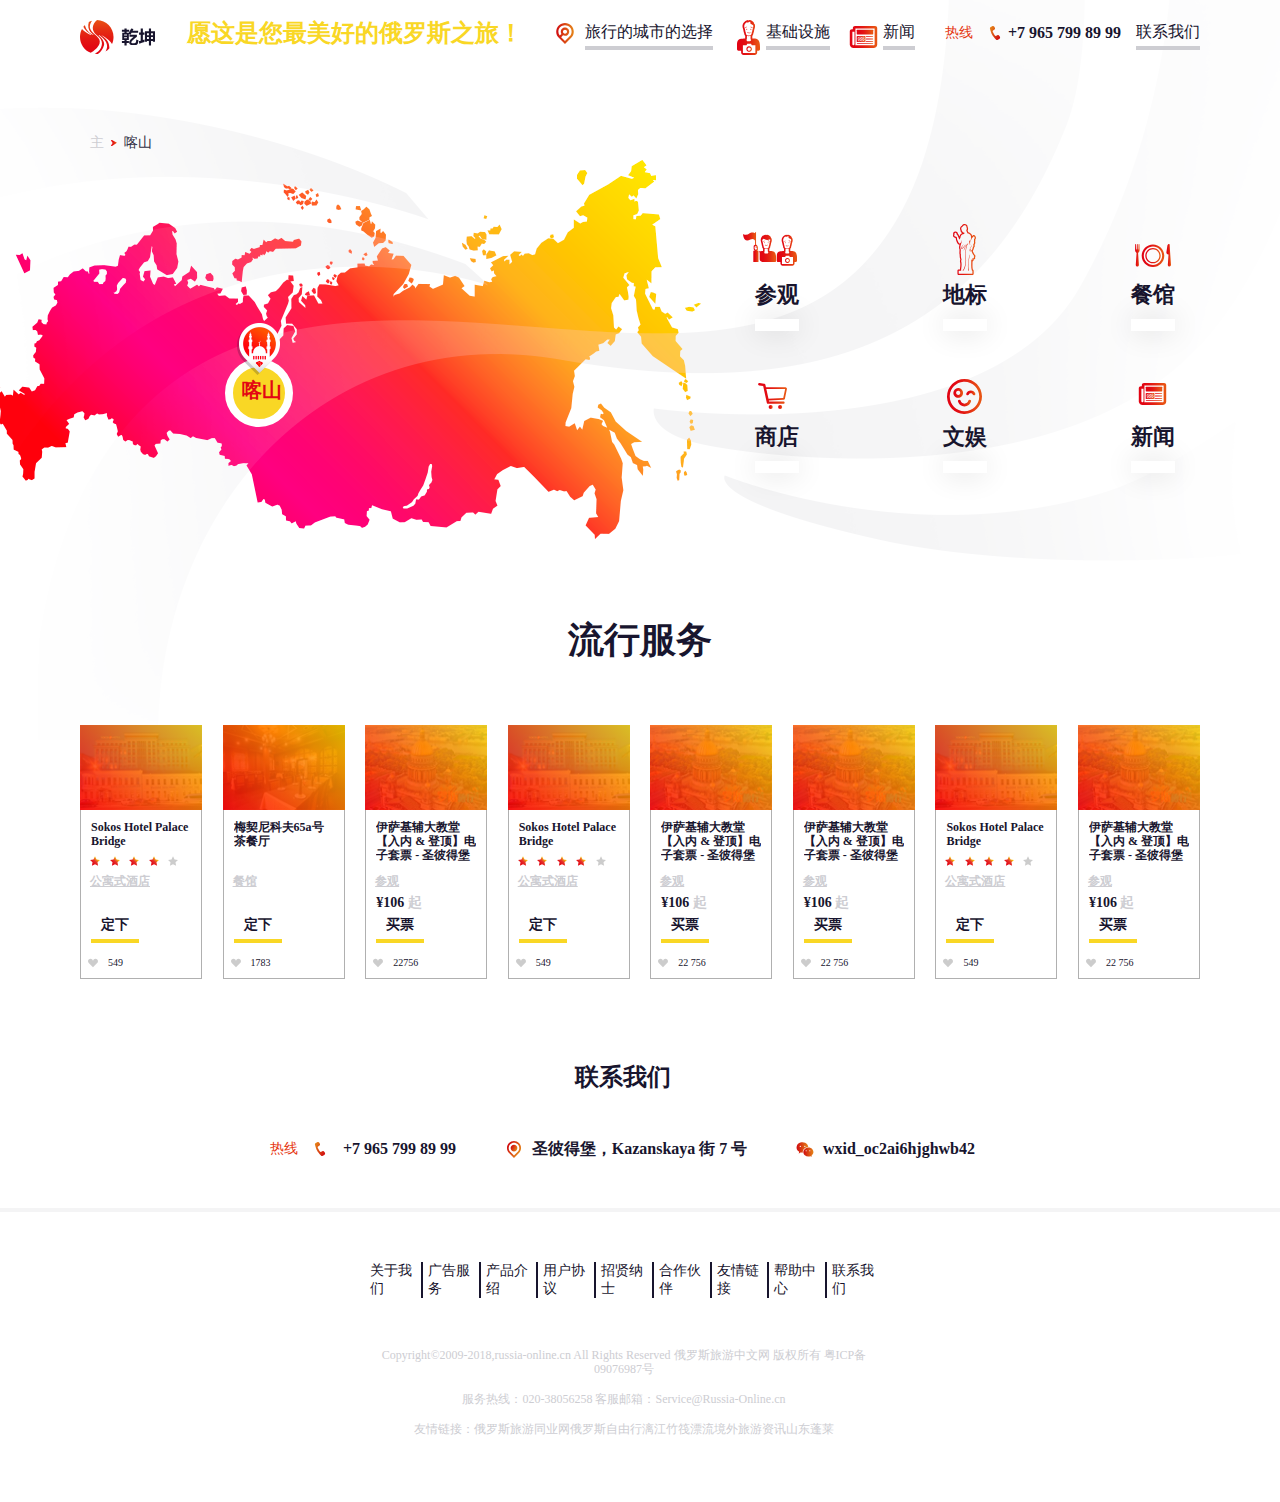
<file: city.html>
<!DOCTYPE html>
<html lang="en">

<head>
    <meta charset="UTF-8">
    <title>Цянь Кунь</title>
    <meta name="viewport" content="width=1326, initial-scale=1.0">
    <link rel="shortcut icon" href="images/favicon/favicon.png">
    <link rel="stylesheet" href="css/normalize.css">
    <link rel="stylesheet" href="css/bootstrap.min.css">
    <link rel="stylesheet" href="css/slick.css">
    <link rel="stylesheet" href="css/magnific-popup.css">
    <link rel="stylesheet" href="css/city.css">
    <link rel="stylesheet" href="css/media.css">
    <script src="js/jquery-3.2.1.min.js"></script>
</head>

<body>
    <header class="header-main">
        <div class="header-bg">
            
            <div class="header-top">
                <div class="container">
                    <div class="row">
                        <div class="col-1">
                            <a href="index.html" class="logo"><img src="images/logo/logotype.svg" alt=""></a>
                        </div>
                        <div class="col-4">
                            <h1 class="main-tagline">愿这是您最美好的俄罗斯之旅！</h1>
                        </div>
                        <div class="col-4">
                            <nav>
                                <ul class="main-menu">
                                    <li><a href="#"><i class="i-type-city"></i>旅行的城市的选择</a></li>
                                    <li><a href="#"><i class="i-services"></i>基础设施</a></li>
                                    <li><a href="#"><i class="i-news"></i>新闻</a></li>
                                </ul>
                            </nav>
                        </div>
                        <div class="col-3">
                            <div class="main-contact number-block">
                                <div class="text-number">热线</div>
                                <div class="number"><i class="i-phone"></i> +7 965 799 89 99</div>
                                <a href="#" class="btn-contact">联系我们</a>
                            </div>
                        </div>
                    </div>
                </div>
            </div>
            <div class="header-bottom">
                 <div class="breadcrumbs-content" style="  margin-bottom: 0px;  height: 100px;">
            <div class="container">
                <ul class="breadcrumbs" style="padding-top: 0px; ">
                    <li><a href="index.html"><i class="i-arrow-right"></i>主</a></li>
                    <li><a href="#"><i></i>喀山</a></li>
                   
                </ul>
            </div>
        </div>
                <div class="container">
                    <div class="row">
                        <div class="col-7">
                            <!---Позиция города!-->
                            <div class="nav-city" id="position-city" style="">
                                <ul class="nav-city-menu">
                                    <li class="city-kazan"><a href="#"><i class="i-kazan"></i>喀山</a></li>                               
                                </ul>
                            </div>
                        </div>
                        <div class="col-4">
                            <div class="services" style="">
                                <ul class="services-menu" style="margin-top: 20px; margin-top:-60px;margin-left: -30px;">
                                    <li><a href="#"><i class="i-excursions"></i>参观</a></li>
                                    <li><a href="#"><i class="i-attractions"></i>地标</a></li>
                                    <li><a href="#" ><i class="i-eat"></i>餐馆</a></li>
                                    <li style=""><a href="#"><i class="i-shop"></i>商店</a></li>
                                    <li><a href="#"><i class="i-fun"></i>文娱</a></li>
                                    <li><a href="#"><i class="i-news"></i>新闻</a></li>
                                </ul>
                            </div>
                        </div>
                    </div>
                </div>
            </div>
        </div>
    </header>
    <main class="content">
         <div class="content-products">
            <div class="container">
                <div class="row">
                    <div class="col-12">
                        <div class="title-products">流行服务</div>
                        <div class="block-products">
                            <div class="item-product">
                                <a href="product.html" class="item-link">
                                    <div class="item-img">
                                        <img src="images/content/item-img-3.jpg" alt="">
                                    </div>
                                    <div class="item-content">
                                        <div class="item-name">Sokos Hotel Palace Bridge</div>
                                        <div class="stars-rating">
                                            <i class="i-star"></i>
                                            <i class="i-star"></i>
                                            <i class="i-star"></i>
                                            <i class="i-star"></i>
                                            <i class="i-star not-active"></i>
                                        </div>
                                        <div class="item-btn">定下</div>
                                        <div class="likes-rating"><i class="i-like"></i>549</div>
                                    </div>
                                </a>
                                <a href="#" class="item-category">公寓式酒店</a>
                            </div>
                            <div class="item-product">
                                <a href="product.html" class="item-link">
                                    <div class="item-img">
                                        <img src="images/content/item-img-2.jpg" alt="">
                                    </div>
                                    <div class="item-content">
                                        <div class="item-name">梅契尼科夫65a号茶餐厅</div>
                                        <div class="item-btn">定下</div>
                                        <div class="likes-rating"><i class="i-like"></i>1783</div>
                                    </div>
                                </a>
                                <a href="#" class="item-category">餐馆</a>
                            </div>
                            <div class="item-product">
                                <a href="product.html" class="item-link">
                                    <div class="item-img">
                                        <img src="images/content/item-img-1.jpg" alt="">
                                    </div>
                                    <div class="item-content">
                                        <div class="item-name">伊萨基辅大教堂【入内 & 登顶】电子套票 - 圣彼得堡</div>
                                        <div class="value">¥106 <b>起</b></div>
                                        <div class="item-btn">买票</div>
                                        <div class="likes-rating"><i class="i-like"></i>22756</div>
                                    </div>
                                </a>
                                <a href="#" class="item-category">参观</a>
                            </div>
                            <div class="item-product">
                                <a href="product.html" class="item-link">
                                    <div class="item-img">
                                        <img src="images/content/item-img-3.jpg" alt="">
                                    </div>
                                    <div class="item-content">
                                        <div class="item-name">Sokos Hotel Palace Bridge</div>
                                        <div class="stars-rating">
                                            <i class="i-star"></i>
                                            <i class="i-star"></i>
                                            <i class="i-star"></i>
                                            <i class="i-star"></i>
                                            <i class="i-star not-active"></i>
                                        </div>
                                        <div class="item-btn">定下</div>
                                        <div class="likes-rating"><i class="i-like"></i>549</div>
                                    </div>
                                </a>
                                <a href="#" class="item-category">公寓式酒店</a>
                            </div>
                            <div class="item-product">
                                <a href="product.html" class="item-link">
                                    <div class="item-img">
                                        <img src="images/content/item-img-1.jpg" alt="">
                                    </div>
                                    <div class="item-content">
                                        <div class="item-name">伊萨基辅大教堂【入内 & 登顶】电子套票 - 圣彼得堡</div>
                                        <div class="value">¥106 <b>起</b></div>
                                        <div class="item-btn">买票</div>
                                        <div class="likes-rating"><i class="i-like"></i>22 756</div>
                                    </div>
                                </a>
                                <a href="#" class="item-category">参观</a>
                            </div>
                            <div class="item-product">
                                <a href="product.html" class="item-link">
                                    <div class="item-img">
                                        <img src="images/content/item-img-1.jpg" alt="">
                                    </div>
                                    <div class="item-content">
                                        <div class="item-name">伊萨基辅大教堂【入内 & 登顶】电子套票 - 圣彼得堡</div>
                                        <div class="value">¥106 <b>起</b></div>
                                        <div class="item-btn">买票</div>
                                        <div class="likes-rating"><i class="i-like"></i>22 756</div>
                                    </div>
                                </a>
                                <a href="#" class="item-category">参观</a>
                            </div>
                            <div class="item-product">
                                <a href="product.html" class="item-link">
                                    <div class="item-img">
                                        <img src="images/content/item-img-3.jpg" alt="">
                                    </div>
                                    <div class="item-content">
                                        <div class="item-name">Sokos Hotel Palace Bridge</div>
                                        <div class="stars-rating">
                                            <i class="i-star"></i>
                                            <i class="i-star"></i>
                                            <i class="i-star"></i>
                                            <i class="i-star"></i>
                                            <i class="i-star not-active"></i>
                                        </div>
                                        <div class="item-btn">定下</div>
                                        <div class="likes-rating"><i class="i-like"></i>549</div>
                                    </div>
                                </a>
                                <a href="#" class="item-category">公寓式酒店</a>
                            </div>
                            <div class="item-product">
                                <a href="product.html" class="item-link">
                                    <div class="item-img">
                                        <img src="images/content/item-img-1.jpg" alt="">
                                    </div>
                                    <div class="item-content">
                                        <div class="item-name">伊萨基辅大教堂【入内 & 登顶】电子套票 - 圣彼得堡</div>
                                        <div class="value">¥106 <b>起</b></div>
                                        <div class="item-btn">买票</div>
                                        <div class="likes-rating"><i class="i-like"></i>22 756</div>
                                    </div>
                                </a>
                                <a href="#" class="item-category">参观</a>
                            </div>
                        </div>
                        
                    </div>
                </div>
            </div>
        </div>
        <div class="content-contacts">
            <div class="container">
                <div class="row">
                    <div class="offset-2 col-10">
                        <div class="contacts-block">
                            <div class="title-contacts">联系我们</div>
                            <ul class="contact-list">
                                <li class="number-block">
                                    <div class="text-number">热线</div>
                                    <div class="number"><i class="i-phone"></i>+7 965 799 89 99</div>
                                </li>
                                <li><div class="text"><i class="i-map-point"></i>圣彼得堡，Kazanskaya 街 7 号</div></li>
                                <li><div class="text"><i class="i-wechat"></i>wxid_oc2ai6hjghwb42</div></li>
                            </ul>
                        </div>
                    </div>
                </div>
            </div>
        </div>
        
    </main>
     <footer class="footer-main">
        <div class="footer-top">
            <div class="container">
                <div class="row">
                    <div class="offset-3 col-9">
                        <ul class="footer-menu">
                            <li><a href="#">关于我们</a></li>
                            <li><a href="#">广告服务</a></li>
                            <li><a href="#">产品介绍 </a></li>
                            <li><a href="#">用户协议 </a></li>
                            <li><a href="#">招贤纳士 </a></li>
                            <li><a href="#">合作伙伴 </a></li>
                            <li><a href="#">友情链接 </a></li>
                            <li><a href="#">帮助中心 </a></li>
                            <li><a href="#">联系我们</a></li>
                        </ul>
                    </div>
                </div>
            </div>
        </div>
        <div class="footer-bottom">
            <div class="container">
                <div class="row">
                    <div class="offset-3 col-9">
                        <div class="copyright">
                            <p class="text">Copyright©2009-2018,russia-online.cn All Rights Reserved 俄罗斯旅游中文网 版权所有 粤ICP备09076987号</p>
                            <p class="text">服务热线：020-38056258 客服邮箱：Service@Russia-Online.cn</p>
                            <p class="text">友情链接：俄罗斯旅游同业网俄罗斯自由行漓江竹筏漂流境外旅游资讯山东蓬莱</p>
                        </div>
                    </div>
                </div>
            </div>
        </div>
    </footer>
    <script src="js/bootstrap.min.js"></script>
    <script src="libs/slick.min.js"></script>
    <script src="libs/jquery.magnific-popup.min.js"></script>
    <script src="js/main.js"></script>
</body>

</html>
</file>
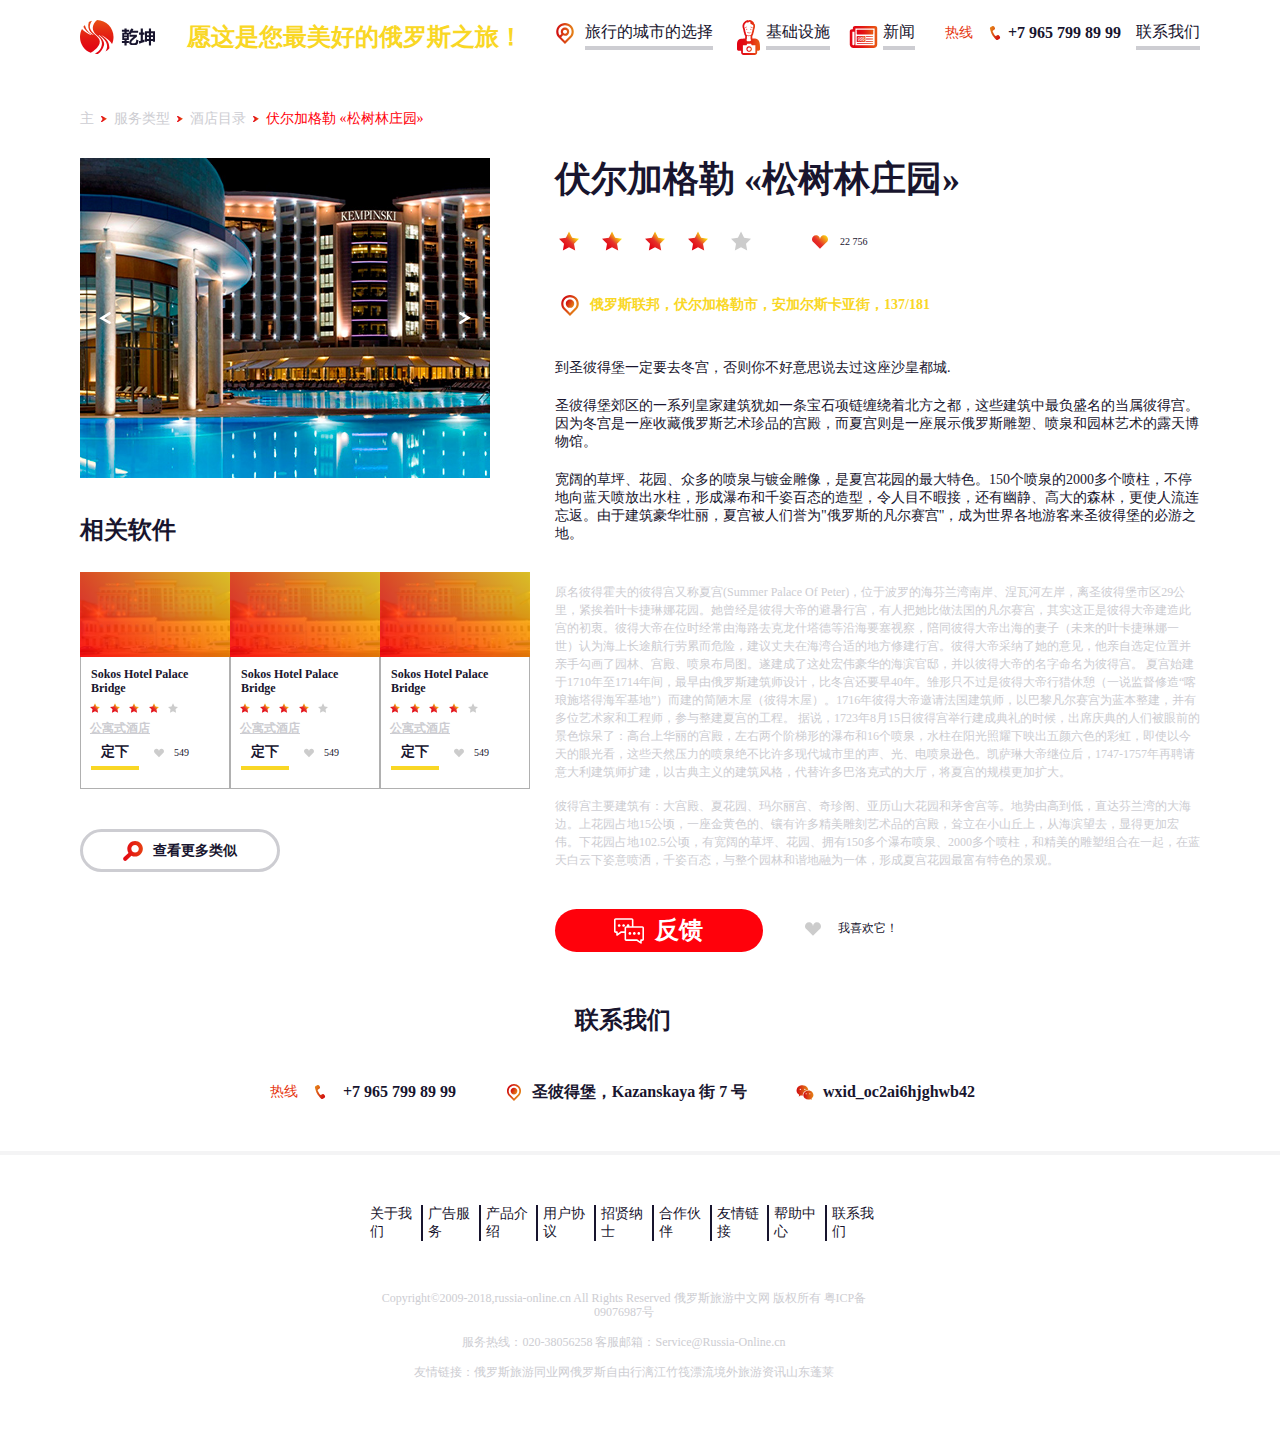
<file: product.html>
<!DOCTYPE html>
<html lang="en">

<head>
    <meta charset="UTF-8">
    <title>Цянь Кунь</title>
    <meta name="viewport" content="width=1326, initial-scale=1.0">
    <link rel="shortcut icon" href="images/favicon/favicon.png">
    <link rel="stylesheet" href="css/normalize.css">
    <link rel="stylesheet" href="css/bootstrap.min.css">
    <link rel="stylesheet" href="css/slick.css"> 
    <link rel="stylesheet" href="css/magnific-popup.css">
    <link rel="stylesheet" href="css/style.css">
    <link rel="stylesheet" href="css/media.css">
    <script src="js/jquery-3.2.1.min.js"></script>
</head>

<body>
    <header class="header-main">
        <div class="header-top">
            <div class="container">
                <div class="row">
                    <div class="col-1">
                        <a href="index.html" class="logo"><img src="images/logo/logotype.svg" alt=""></a>
                    </div>
                    <div class="col-4">
                        <div class="main-tagline">愿这是您最美好的俄罗斯之旅！</div>
                    </div>
                    <div class="col-4">
                        <nav>
                            <ul class="main-menu">
                                <li><a href="#"><i class="i-type-city"></i>旅行的城市的选择</a></li>
                                <li><a href="#"><i class="i-services"></i>基础设施</a></li>
                                <li><a href="#"><i class="i-news"></i>新闻</a></li>
                            </ul>
                        </nav>
                    </div>
                    <div class="col-3">
                        <div class="main-contact number-block">
                            <div class="text-number">热线</div>
                            <div class="number"><i class="i-phone"></i> +7 965 799 89 99</div>
                            <a href="#" class="btn-contact">联系我们</a>
                        </div>
                    </div>
                </div>
            </div>
        </div>
    </header>
    <main class="content">
        <div class="breadcrumbs-content">
            <div class="container">
                <ul class="breadcrumbs">
                    <li><a href="index.html"><i class="i-arrow-right"></i>主</a></li>
                    <li><a href="#"><i class="i-arrow-right"></i>服务类型</a></li>
                    <li><a href="#"><i class="i-arrow-right"></i>酒店目录</a></li>
                    <li><div class="active">伏尔加格勒 «松树林庄园»</div></li>
                </ul>
            </div>
        </div>
        <div class="product-content">
            <div class="container">
                <div class="row">
                    <div class="col-5">
                        <div class="slider-product open-slider">
                            <div class="slide"><a href="images/content/slide-product.jpg"><img src="images/content/slide-product.jpg" alt=""></div></a>
                            <div class="slide"><a href="images/content/slide-product.jpg"><img src="images/content/slide-product.jpg" alt=""></div></a>
                            <div class="slide"><a href="images/content/slide-product.jpg"><img src="images/content/slide-product.jpg" alt=""></div></a>
                            <div class="slide"><a href="images/content/slide-product.jpg"><img src="images/content/slide-product.jpg" alt=""></div></a>
                            <div class="slide"><a href="images/content/slide-product.jpg"><img src="images/content/slide-product.jpg" alt=""></div></a>
                        </div>
                        <div class="similar-products">
                            <div class="title">相关软件</div>
                            <div class="block-products">
                                <div class="item-product similar-product">
                                    <a href="product.html" class="item-link">
                                        <div class="item-img">
                                            <img src="images/content/item-img-3.jpg" alt="">
                                        </div>
                                        <div class="item-content">
                                            <div class="item-name">Sokos Hotel Palace Bridge</div>
                                            <div class="stars-rating">
                                                <i class="i-star"></i>
                                                <i class="i-star"></i>
                                                <i class="i-star"></i>
                                                <i class="i-star"></i>
                                                <i class="i-star not-active"></i>
                                            </div>
                                            <div class="item-btn">定下</div>
                                            <div class="likes-rating"><i class="i-like"></i>549</div>
                                        </div>
                                    </a>
                                    <a href="#" class="item-category">公寓式酒店</a>
                                </div>
                                <div class="item-product similar-product">
                                    <a href="product.html" class="item-link">
                                        <div class="item-img">
                                            <img src="images/content/item-img-3.jpg" alt="">
                                        </div>
                                        <div class="item-content">
                                            <div class="item-name">Sokos Hotel Palace Bridge</div>
                                            <div class="stars-rating">
                                                <i class="i-star"></i>
                                                <i class="i-star"></i>
                                                <i class="i-star"></i>
                                                <i class="i-star"></i>
                                                <i class="i-star not-active"></i>
                                            </div>
                                            <div class="item-btn">定下</div>
                                            <div class="likes-rating"><i class="i-like"></i>549</div>
                                        </div>
                                    </a>
                                    <a href="#" class="item-category">公寓式酒店</a>
                                </div>
                                <div class="item-product similar-product">
                                    <a href="product.html" class="item-link">
                                        <div class="item-img">
                                            <img src="images/content/item-img-3.jpg" alt="">
                                        </div>
                                        <div class="item-content">
                                            <div class="item-name">Sokos Hotel Palace Bridge</div>
                                            <div class="stars-rating">
                                                <i class="i-star"></i>
                                                <i class="i-star"></i>
                                                <i class="i-star"></i>
                                                <i class="i-star"></i>
                                                <i class="i-star not-active"></i>
                                            </div>
                                            <div class="item-btn">定下</div>
                                            <div class="likes-rating"><i class="i-like"></i>549</div>
                                        </div>
                                    </a>
                                    <a href="#" class="item-category">公寓式酒店</a>
                                </div>
                            </div>
                            <a href="catalog.html" class="similar-btn"><i class="i-search"></i>查看更多类似</a>
                        </div>
                    </div>
                    <div class="col-7">
                        <div class="main-info-product">
                            <div class="info-product-top">
                                <h1 class="main-title title">伏尔加格勒 «松树林庄园»</h1>
                                <div class="block-rating">
                                    <div class="stars-rating">
                                        <i class="i-star"></i>
                                        <i class="i-star"></i>
                                        <i class="i-star"></i>
                                        <i class="i-star"></i>
                                        <i class="i-star not-active"></i>
                                    </div>
                                    <div class="likes-rating"><i class="i-like"></i>22 756</div>
                                </div>
                                <div class="address-product"><i class="i-map-point"></i>俄罗斯联邦，伏尔加格勒市，安加尔斯卡亚街，137/181</div>
                            </div>
                            <div class="info-product-bottom">
                                <div class="preface-text">
                                    <p>到圣彼得堡一定要去冬宫，否则你不好意思说去过这座沙皇都城.</p>
                                    <p>圣彼得堡郊区的一系列皇家建筑犹如一条宝石项链缠绕着北方之都，这些建筑中最负盛名的当属彼得宫。因为冬宫是一座收藏俄罗斯艺术珍品的宫殿，而夏宫则是一座展示俄罗斯雕塑、喷泉和园林艺术的露天博物馆。</p>
                                    <p>宽阔的草坪、花园、众多的喷泉与镀金雕像，是夏宫花园的最大特色。150个喷泉的2000多个喷柱，不停地向蓝天喷放出水柱，形成瀑布和千姿百态的造型，令人目不暇接，还有幽静、高大的森林，更使人流连忘返。由于建筑豪华壮丽，夏宫被人们誉为"俄罗斯的凡尔赛宫"，成为世界各地游客来圣彼得堡的必游之地。</p>
                                </div>
                                <div class="text">
                                    <p>原名彼得霍夫的彼得宫又称夏宫(Summer Palace Of Peter)，位于波罗的海芬兰湾南岸、涅瓦河左岸，离圣彼得堡市区29公里，紧挨着叶卡捷琳娜花园。她曾经是彼得大帝的避暑行宫，有人把她比做法国的凡尔赛宫，其实这正是彼得大帝建造此宫的初衷。彼得大帝在位时经常由海路去克龙什塔德等沿海要塞视察，陪同彼得大帝出海的妻子（未来的叶卡捷琳娜一世）认为海上长途航行劳累而危险，建议丈夫在海湾合适的地方修建行宫。彼得大帝采纳了她的意见，他亲自选定位置并亲手勾画了园林、宫殿、喷泉布局图。遂建成了这处宏伟豪华的海滨官邸，并以彼得大帝的名字命名为彼得宫。  夏宫始建于1710年至1714年间，最早由俄罗斯建筑师设计，比冬宫还要早40年。雏形只不过是彼得大帝行猎休憩（一说监督修造“喀琅施塔得海军基地”）而建的简陋木屋（彼得木屋）。1716年彼得大帝邀请法国建筑师，以巴黎凡尔赛宫为蓝本整建，并有多位艺术家和工程师，参与整建夏宫的工程。 据说，1723年8月15日彼得宫举行建成典礼的时候，出席庆典的人们被眼前的景色惊呆了：高台上华丽的宫殿，左右两个阶梯形的瀑布和16个喷泉，水柱在阳光照耀下映出五颜六色的彩虹，即使以今天的眼光看，这些天然压力的喷泉绝不比许多现代城市里的声、光、电喷泉逊色。凯萨琳大帝继位后，1747-1757年再聘请意大利建筑师扩建，以古典主义的建筑风格，代替许多巴洛克式的大厅，将夏宫的规模更加扩大。</p>
                                    <p>彼得宫主要建筑有：大宫殿、夏花园、玛尔丽宫、奇珍阁、亚历山大花园和茅舍宫等。地势由高到低，直达芬兰湾的大海边。上花园占地15公顷，一座金黄色的、镶有许多精美雕刻艺术品的宫殿，耸立在小山丘上，从海滨望去，显得更加宏伟。下花园占地102.5公顷，有宽阔的草坪、花园、拥有150多个瀑布喷泉、2000多个喷柱，和精美的雕塑组合在一起，在蓝天白云下姿意喷洒，千姿百态，与整个园林和谐地融为一体，形成夏宫花园最富有特色的景观。</p>
                                </div>
                            </div>
                            <div class="product-btn">
                                <button type="button" class="feedback-btn" data-toggle="modal" data-target="#modalFeedback"><i class="i-feedback"></i>反馈</button>
                                <div class="likes-rating"><i class="i-like"></i>我喜欢它！</div>
                            </div>
                            <div class="modal fade" id="modalFeedback" tabindex="-1" role="dialog" aria-labelledby="exampleModalLabel" aria-hidden="true">
                                <div class="modal-dialog" role="document">
                                    <form class="modal-content" action="">
                                        <button type="button" class="modal-close" data-dismiss="modal" aria-label="Close"><i class="i-close"></i></button>
                                        <div class="modal-header">
                                            <h5 class="modal-title" id="exampleModalLabel">联系我们</h5>
                                            <div class="modal-preface">填写反馈表格，我们将与您联系！</div>
                                        </div>
                                        <div class="modal-body">
                                            <div class="form-modal">
                                                <input type="text" placeholder="输入你的名字" maxlength="25">
                                                <input type="text" placeholder="输入你的电话号码" maxlength="25">
                                                <input type="text" placeholder="输入你的电邮地址" maxlength="25">
                                            </div>
                                        </div>
                                        <div class="modal-footer">
                                            <button type="button" class="feedback-btn modal-btn"><i class="i-feedback"></i>反馈</button>
                                        </div>
                                    </form>
                                </div>
                            </div>
                        </div>
                    </div>
                </div>
            </div>
        </div>
        <div class="content-contacts">
            <div class="container">
                <div class="row">
                    <div class="offset-2 col-10">
                        <div class="contacts-block">
                            <div class="title-contacts">联系我们</div>
                            <ul class="contact-list">
                                <li class="number-block">
                                    <div class="text-number">热线</div>
                                    <div class="number"><i class="i-phone"></i>+7 965 799 89 99</div>
                                </li>
                                <li><div class="text"><i class="i-map-point"></i>圣彼得堡，Kazanskaya 街 7 号</div></li>
                                <li><div class="text"><i class="i-wechat"></i>wxid_oc2ai6hjghwb42</div></li>
                            </ul>
                        </div>
                    </div>
                </div>
            </div>
        </div>
    </main>
    <footer class="footer-main">
        <div class="footer-top">
            <div class="container">
                <div class="row">
                    <div class="offset-3 col-9">
                        <ul class="footer-menu">
                            <li><a href="#">关于我们</a></li>
                            <li><a href="#">广告服务</a></li>
                            <li><a href="#">产品介绍 </a></li>
                            <li><a href="#">用户协议 </a></li>
                            <li><a href="#">招贤纳士 </a></li>
                            <li><a href="#">合作伙伴 </a></li>
                            <li><a href="#">友情链接 </a></li>
                            <li><a href="#">帮助中心 </a></li>
                            <li><a href="#">联系我们</a></li>
                        </ul>
                    </div>
                </div>
            </div>
        </div>
        <div class="footer-bottom">
            <div class="container">
                <div class="row">
                    <div class="offset-3 col-9">
                        <div class="copyright">
                            <p class="text">Copyright©2009-2018,russia-online.cn All Rights Reserved 俄罗斯旅游中文网 版权所有 粤ICP备09076987号</p>
                            <p class="text">服务热线：020-38056258 客服邮箱：Service@Russia-Online.cn</p>
                            <p class="text">友情链接：俄罗斯旅游同业网俄罗斯自由行漓江竹筏漂流境外旅游资讯山东蓬莱</p>
                        </div>
                    </div>
                </div>
            </div>
        </div>
    </footer>
    <script src="js/bootstrap.min.js"></script>
    <script src="libs/slick.min.js"></script>
    <script src="libs/jquery.magnific-popup.min.js"></script>
    <script src="js/main.js"></script>
</body>

</html>
</file>
<file: css/style.css>
body {
  background: #fff;
  font: 14px/18px "Microsoft Yahei";
  color: #18152e;
}
ul {
  list-style: none;
  margin: 0;
  padding: 0;
}
a {
  color: #cdcdd2;
  line-height: 16px;
  transition: color 0.1s, border 0.1s ease-in-out;
}
a:hover,
a:focus {
  text-decoration: none;
  outline: none;
}
form {
  margin: 0;
}
input:focus {
  outline: none;
}
label {
  margin: 0;
  max-width: none;
}
button {
  margin: 0;
  padding: 0;
  border: none;
  background: transparent;
  cursor: pointer;
}
button:focus {
  outline: none;
}
img {
  width: 100%;
  height: auto;
}
.title {
  font-weight: 600;
}
.stars-rating {
  display: flex;
  justify-content: flex-start;
  align-items: center;
}
.stars-rating .i-star {
  margin-right: 3.5px;
  width: 16px;
  height: 14.5px;

}

.stars-rating .i-star.not-active {
  filter: brightness(0) invert(0.8);
}
.likes-rating {
  display: inline-block;
  position: relative;
  font-size: 10px;
  line-height: 10px;
  height: 20px;
  padding-top: 10px;
  
}
.likes-rating i {
  display: block;
  position: absolute;
  top: 50%;
  left: -20px;
  margin-top: -5px;
}
.likes-rating .i-like {
  width: 10px;
  height: 10px;
  
  

}

.i-type-city {
  background: url(../images/icon/type-city.svg) no-repeat;


}
.i-services {
  background: url(../images/icon/service.svg) no-repeat;
  background-position:center 0px;
  
  
}
.i-news {
  background: url(../images/icon/news.svg) no-repeat;
  background-size: 21px 16px;

}
.i-phone {
  background: url(../images/icon/phone.svg) no-repeat;
}
.i-spb {
  background: url(../images/icon/spb.png) no-repeat;
}
.i-msk {
  background: url(../images/icon/msk.png) no-repeat;
}
.i-kazan {
  background: url(../images/icon/kazan.png) no-repeat;
}
.i-sochi {
  background: url(../images/icon/sochi.png) no-repeat;
}
.i-excursions {
  background: url(../images/icon/excursions.svg) no-repeat;
  background-position:6px center;
background-size: 54px 34px;

}
.i-attractions {
  background: url(../images/icon/attraction.svg) no-repeat;
  background-position:center;
  background-size: 23px 51px;

  
}
.i-eat {
  background: url(../images/icon/eating.svg) no-repeat;
  background-position:center 15px;
background-size: 36px 23px;


}
.i-shop {
  background: url(../images/icon/shop.svg) no-repeat;
  background-size: 31px 26px;
  background-position:5px center;
 
}
.i-fun {
  background: url(../images/icon/fun.svg) no-repeat;
  background-size: 35px 35px;
  background-position:center;
}
.i-news {
  background: url(../images/icon/news.svg) no-repeat;
  background-size: 29px 22px;
   background-position:center;

}
.i-like {
  background: url(../images/icon/like.svg) no-repeat;
}
.i-map-point {
  background: url(../images/icon/map-point.svg) no-repeat;
}
.i-wechat {
  background: url(../images/icon/wechat.svg) no-repeat;
}
.i-star {
  background: url(../images/icon/star.svg) no-repeat;
  background-size: 10px 10px;
}
.i-search {
  background: url(../images/icon/search.svg) no-repeat;
}
.i-feedback {
  background: url(../images/icon/feedback.svg) no-repeat;
}
.i-arrow-right {
  background: url(../images/icon/arrow-right.svg) no-repeat;
}
.i-arrow-slider {
  background: url(../images/icon/arrow-slider.svg) no-repeat;
}
.i-close {
  background: url(../images/icon/close.svg) no-repeat;
}
/*====================================================
======================================================
INDEX.HTML
======================================================
====================================================*/
/*	↓		↓	↓		↓	↓		↓	↓		↓	*/
/*====================================================
Header Top
====================================================*/
.header-main {
  padding-top: 80px;
}
.header-bg {
 
}
.header-top {
  position: fixed;
  width: 100%;
  top: 0;
  margin: 0 auto;
  background: #fff;
  padding: 20px 0;
  z-index: 999;
}
.header-top .row {
  display: flex;
  align-items: center;
}
.main-tagline {
  display: block;
  font-size: 24px;
  line-height: 26px;
  font-weight: 600;
  text-align: center;
  color: #f9d725;
}
.main-menu {
  display: flex;
  justify-content: space-between;
}
.main-menu a {
  display: block;
  position: relative;
  font-size: 16px;
  margin-left: 30px;
  padding-bottom: 6px;
  color: #18152e;
  border-bottom: solid 4px #cdcdd2;
}
.main-menu a:hover {
  border-color: #ff010b;
}
.main-menu i {
  display: block;
  position: absolute;
  top: 50%;
  left: -35px;
}
.main-menu .i-type-city {
  width: 30px;
  height: 30px;
  margin-top: -12px;
}
.main-menu .i-services {
  width: 35px;
  height: 35px;
  margin-top: -15px;

}
.main-menu .i-news {
  width: 30px;
  height: 30px;
  margin-top: -13px;
}
.main-contact {
  display: flex;
  justify-content: flex-end;
}
.number-block .text-number {
  margin-right: 35px;
  color: #e63813;
}
.number-block .number {
  position: relative;
  font-size: 16px;
  font-weight: bold;
  margin-right: 15px;
}
.number-block i {
  display: block;
  position: absolute;
  top: 50%;
  left: -23px;
}
.number-block .i-phone {
  width: 20px;
  height: 20px;
  margin-top: -11px;
}
.btn-contact {
  display: block;
  font-size: 16px;
  padding-bottom: 6px;
  color: #18152e;
  border-bottom: solid 4px #cdcdd2;
}
.btn-contact:hover {
  border-color: #ff010b;
}
/*====================================================
Header Bottom
====================================================*/
.header-bottom {
  padding: 60px 0 90px 0;
}
.nav-city {
  position: relative;
  
  width: 100%;
  height: 379px;
}
.nav-city-menu {
  height: 100%;
}
.nav-city-menu li {
  display: inline-block;
}
.nav-city-menu a {
  display: block;
  position: absolute;
  font-size: 24px;
  line-height: 30px;
  font-weight: 600;
  color: #fff;
  padding-bottom: 6px;
  border-bottom: solid 7px rgba(0, 255, 0, 0.3);
  text-shadow: -3px 3px 1px #ff010b;
}
.nav-city-menu a:hover {
  border-color: #00ff00;
}
.nav-city-menu a:hover::after {
  content: '';
  position: absolute;
  display: block;
  width: 100%;
  height: 0px;
  top: 50%;
  left: 0;
  box-shadow: 0 0 50px 10px #ffffff;
}
.nav-city-menu i {
  display: block;
  position: absolute;
  top: -52px;
  left: 50%;
  margin-left: -22px;
  width: 43px;
  height: 52px;
}
.nav-city-menu .city-spb {
  top: 109px;
  left: 80px;
}
.nav-city-menu .city-msk {
  top: 189px;
  left: 33px;
}
.nav-city-menu .city-kazan {
  top: 202px;
  left: 160px;
}
.nav-city-menu .city-sochi {
  bottom: 56px;
  left: 12px;
}
.nav-city-menu .cities-catalog {
  bottom: 72px;
  left: 313px;
}
.services {
  display: block;
  padding-top: 65px;
}
.services-menu {
  display: flex;
  justify-content: space-between;
  flex-wrap: wrap;
}
.services-menu li {
  display: inline-block;
  margin: 0 143px 60px 0;
}
.services-menu li:nth-child(3n+3) {
  margin: 0;
}
.services-menu a {
  display: block;
  position: relative;
  font-size: 22px;
  line-height: 22px;
  font-weight: 600;
  color: #18152e;
  padding-top: 55px;
  padding-bottom: 15px;
  transition: none;
}
.services-menu a::after {
  content: '';
  position: absolute;
  width: 100%;
  height: 12px;
  bottom: -10px;
  left: 0;
  background: #fff;
  box-shadow: 0 0 30px -1px rgba(0, 0, 0, 0.2);
}
.services-menu a:hover {
  color: #ff010b;
}
.services-menu a:hover::after {
  background-color: #ff010b;
  box-shadow: none;
}
.services-menu i {
  position: absolute;
  top: 0px;
  left: 50%;
}
.services-menu .i-excursions {
  width: 80px;
  height: 80px;
  top: -20px;
  margin-left: -40px;
}
.services-menu .i-attractions {
  width: 80px;
  height: 80px;
  top: -20px;
  margin-left: -40px;
}
.services-menu .i-eat {
  width: 60px;
  height: 60px;
  margin-left: -30px;
}
.services-menu .i-shop {
  width: 50px;
  height: 50px;
  margin-left: -25px;
}
.services-menu .i-fun {
  width: 50px;
  height: 50px;
  margin-left: -25px;
}
.services-menu .i-news {
  width: 45px;
  height: 45px;
  margin-left: -23px;
}
/*====================================================
Content Products
====================================================*/
.title-products {
  font-size: 36px;
  line-height: 40px;
  font-weight: 600;
  text-align: center;
}
.block-products {
  display: flex;
  justify-content: space-between;
  margin-top: 65px;
  margin-bottom: 50px;
}
.item-product {
  position: relative;
}
.item-category {
  position: absolute;
  top: 150px;
  left: 10px;
  font-size: 12px;
  line-height: 12px;
  font-weight: 600;
  color: #cdcdd2;
  text-decoration: underline;
}
.item-category:hover {
  color: #ff010b;
  text-decoration: underline;
}
.item-link {
  position: relative;
  display: block;
  width: 122px;
  height: 254px;
  border: solid 1px #B0B0B0;
  border-top: none;
  color: #18152e;
}
.item-link:hover {
  color: #18152e;
}
.item-link:hover .item-img::after {
  opacity: 0;
}
.item-link:hover .item-btn {
  border-color: #ff017b;
}
.item-link:hover .likes-rating i {
  filter: none;
}
.item-img {
  position: relative;
  width: 122px;
  height: 85px;
  margin-left: -1px;
}
.item-img::after {
  content: '';
  position: absolute;
  width: 100%;
  height: 100%;
  top: 0;
  left: 0;
  background: rgba(255, 0, 9, 0.85);
  background: -moz-linear-gradient(45deg, rgba(255, 0, 9, 0.85) 0%, rgba(255, 213, 0, 0.85) 100%);
  background: -webkit-gradient(left bottom, right top, color-stop(0%, rgba(255, 0, 9, 0.85)), color-stop(100%, rgba(255, 213, 0, 0.85)));
  background: -webkit-linear-gradient(45deg, rgba(255, 0, 9, 0.85) 0%, rgba(255, 213, 0, 0.85) 100%);
  background: -o-linear-gradient(45deg, rgba(255, 0, 9, 0.85) 0%, rgba(255, 213, 0, 0.85) 100%);
  background: -ms-linear-gradient(45deg, rgba(255, 0, 9, 0.85) 0%, rgba(255, 213, 0, 0.85) 100%);
  background: linear-gradient(45deg, rgba(255, 0, 9, 0.85) 0%, rgba(255, 213, 0, 0.85) 100%);
  filter: progid:DXImageTransform.Microsoft.gradient(startColorstr='#ff0009', endColorstr='#ffd500', GradientType=1);
  transition: opacity 0.1s ease-in-out;
}
.item-img img {
  height: 100%;
}
.item-content {
  padding: 10px;
}
.item-content .item-name {
  font-size: 12px;
  line-height: 14px;
  font-weight: 600;
  height: 42px;
  overflow: hidden;
}
.item-content .item-btn {
  display: inline-block;
  position: absolute;
  bottom: 35px;
  left: 10px;
  font-size: 14px;
  line-height: 14px;
  font-weight: 600;
  padding: 0 10px 7px 10px;
  border-bottom: solid 4px #f9d725;
}
.item-content .stars-rating {
  margin: -6px 0 0 -1px;
}
.item-content .value {
  position: absolute;
  bottom: 67px;
  left: 10px;
  font-weight: 600;
}
.item-content .value b {
  color: #cdcdd2;
}
.item-content .likes-rating {
  position: absolute;
  bottom: 10px;
  left: 27px;
 
}
.item-content .likes-rating i {
  margin-top:0px;
  
  transition: filter 0.1s ease-in-out;
  filter: brightness(0) invert(0.8);
}
.catalog-link {
  text-align: center;
  margin-bottom: 100px;
}
.catalog-link a {
  display: inline-block;
  position: relative;
  font-size: 24px;
  line-height: 24px;
  font-weight: 600;
  color: #18152e;
  padding: 90px 0 8px 0;
  border-bottom: solid 8px #cdcdd2;
}
.catalog-link a:hover {
  border-color: #ff010b;
}
.catalog-link a:hover i {
  filter: none;
}
.catalog-link .i-services {
  display: block;
  
  
  margin:auto;
  width: 53px;
  height: 95px;
  
  margin-top: -0px;
  filter: brightness(0) invert(0.8);
  transition: filter 0.1s ease-in-out;
}
/*====================================================
Commercial Offer
====================================================*/
.content-preface {
  background: url(../images/commercial-bg.jpg) no-repeat;
  background-size: cover;
  width: 100%;
  height: auto;
  padding: 50px 0;
}
.preface-block {
  color: #fff;
  font-weight: 600;
  text-align: center;
  padding-right: 225px;
}
.preface-block .title {
  font-size: 60px;
  line-height: 62px;
  margin-bottom: 65px;
}
.preface-block .tagline {
  font-size: 24px;
  line-height: 26px;
  margin-bottom: 40px;
}
.preface-block .text {
  font-size: 24px;
  line-height: 34px;
}
.content-offer {
  padding: 65px 0;
}
.offer-block {
  padding-right: 225px;
}
.offer-block p {
  line-height: 24px;
  color: #aeaeae;
  margin-bottom: 25px;
}
/*====================================================
Content Contacts
====================================================*/
.content-contacts {
  padding: 35px 0 50px 0;
}
.contacts-block {
  padding-right: 225px;
}
.title-contacts {
  font-size: 24px;
  line-height: 26px;
  font-weight: 600;
  text-align: center;
  margin-bottom: 50px;
}
.contact-list {
  display: flex;
  justify-content: space-between;
  align-items: center;
}
.contact-list .number-block {
  display: flex;
}
.contact-list .text-number {
  margin-right: 45px;
}
.contact-list .number {
  margin-right: 0;
}
.contact-list .i-phone {
  margin-top: -7px;
  left: -33px;
}
.contact-list .text {
  position: relative;
  font-size: 16px;
  font-weight: bold;
}
.contact-list .text i {
  position: absolute;
  top: 50%;
  left: -30px;
  margin-top: -8px;
}
.contact-list .i-map-point {
  width: 24px;
  height: 24px;
}
.contact-list .i-wechat {
  width: 24px;
  height: 24px;
}
/*====================================================
Footer Main
====================================================*/
.footer-main {
  padding: 50px 0;
  border-top: solid 4px #F4F4F5;
}
.footer-top {
  margin-bottom: 50px;
}
.footer-menu {
  display: flex;
  justify-content: center;
  padding-right: 317px;
}
.footer-menu li {
  padding: 0 5px;
  border: solid 1px #18152e;
  border-top: none;
  border-bottom: none;
}
.footer-menu li:first-child {
  border-left: none;
}
.footer-menu li:last-child {
  border-right: none;
}
.footer-menu a {
  color: #18152e;
  line-height: 14px;
}
.footer-menu a:hover {
  color: #ff010b;
}
.copyright {
  padding-right: 317px;
  text-align: center;
}
.copyright p {
  font-size: 12px;
  line-height: 14px;
  color: #cdcdd2;
}
/*====================================================
======================================================
PRODUCT.HTML
======================================================
====================================================*/
/*	↓		↓	↓		↓	↓		↓	↓		↓	*/
/*====================================================
Breadcrumbs Content
====================================================*/
.breadcrumbs {
  display: flex;
  padding: 30px 0;
}
.breadcrumbs li {
  margin-right: 20px;
}
.breadcrumbs a {
  position: relative;
  color: #cdcdd2;
}
.breadcrumbs a:hover {
  color: #ff010b;
}
.breadcrumbs i {
  position: absolute;
  top: 50%;
  right: -13px;
  margin-top: -3px;
  width: 6px;
  height: 6px;
}
.breadcrumbs .active {
  color: #ff010b;
}
/*====================================================
Slider Product
====================================================*/
.product-content {
  margin-bottom: 20px;
}
.slider-product {
  position: relative;
  margin-right: 45px;
  margin-bottom: 40px;
}
.slider-product .slide {
  height: 320px;
}
.slider-product .slide img {
  height: 100%;
}
.slider-product .slider-btn {
  position: absolute;
  top: 0;
  width: 50px;
  height: 100%;
  transition: background 0.2s ease-in-out;
  cursor: pointer;
  z-index: 899;
}
.slider-product .slider-btn-left {
  left: 0;
}
.slider-product .slider-btn-left i {
  left: 50%;
  margin-left: -6px;
  transform: rotate(180deg);
}
.slider-product .slider-btn-right {
  right: 0;
}
.slider-product .slider-btn-right i {
  right: 50%;
  margin-right: -6px;
}
.slider-product .slider-btn:hover {
  background: rgba(0, 0, 0, 0.6);
}
.slider-product .slider-btn i {
  position: absolute;
  top: 50%;
  margin-top: -6px;
  width: 12px;
  height: 12px;
}
/*====================================================
Similar Product
====================================================*/
.similar-products {
  margin-right: 45px;
}
.similar-products .title {
  font-size: 24px;
  line-height: 24px;
  margin-bottom: 30px;
}
.similar-products .block-products {
  margin: 0;
}
.similar-products .item-link {
  width: 150px;
  height: 217px;
}
.similar-products .item-img {
  width: 150px;
}
.similar-products .item-btn {
  bottom: 18px;
}
.similar-products .likes-rating {
  left: auto;
  right: 40px;
  bottom: 30px;
}
.similar-btn {
  display: inline-block;
  position: relative;
  line-height: 37px;
  font-weight: 600;
  margin-top: 40px;
  padding: 0 40px 0 70px;
  border: solid 3px #cdcdd2;
  border-radius: 50px;
  color: #18152e;
}
.similar-btn:hover {
  color: #18152e;
  border-color: #f9d725;
}
.similar-btn i {
  position: absolute;
  top: 50%;
  left: 40px;
  margin-top: -10px;
  width: 20px;
  height: 20px;
}
/*====================================================
Main Info Product
====================================================*/
.info-product-top .main-title {
  font-size: 36px;
  margin-bottom: 25px;
}
.block-rating {
  display: flex;
  align-items: center;
  margin-bottom: 40px;
}
.block-rating .stars-rating {
  margin-right: 70px;
}
.block-rating .stars-rating .i-star {
  margin-right: 15px;
  width: 28px;
  height: 30px;
  
  background-size: 20px;
  background-position: center;
}
.block-rating .likes-rating {
  margin-top: -9px;
}
.block-rating .likes-rating .i-like {
  left: -35px;
  margin-top: -10px;
  width: 30px;
  height: 30px;
  
  background-size: 20px 16px;
  background-position: center; 
}
.address-product {
  position: relative;
  font-weight: 600;
  color: #f9d725;
  padding-left: 35px;
  margin-bottom: 45px;
}
.address-product i {
  position: absolute;
  top: 50%;
  left: 0;
  margin-top: -10px;
  width: 30px;
  height: 30px;
}
.info-product-bottom .preface-text {
  padding-bottom: 20px;
}
.info-product-bottom .preface-text p {
  margin-bottom: 20px;
}
.info-product-bottom .text {
  font-size: 12px;
  color: #cdcdd2;
  margin-bottom: 40px;
}
.product-btn {
  display: flex;
  align-items: center;
}
.product-btn .likes-rating {
  font-size: 12px;
  padding-left: 15px;
  padding-bottom: 25px;
  cursor: pointer;
 
}
.product-btn .likes-rating .i-like {
  margin-top: -10px;
  width: 30px;
  height: 30px;
  filter: brightness(0) invert(0.8);
  transition: filter 0.1s ease-in-out;
  
  background-size: 20px 16px;

}
.product-btn .likes-rating:hover i {
  filter: none;
}
.feedback-btn {
  position: relative;
  font-size: 24px;
  font-weight: 600;
  line-height: 43px;
  padding: 0 60px 0 100px;
  margin-right: 60px;
  border-radius: 50px;
  color: #fff;
  background: #ff010b;
  transition: background 0.1s ease-in-out;
}
.feedback-btn:hover {
  color: #fff;
  background: #f9d725;
}
.feedback-btn i {
  position: absolute;
  top: 50%;
  left: 50%;
  margin-top: -15px;
  margin-left: -45px;
  width: 30px;
  height: 30px;
}
.modal-dialog {
  max-width: 125px;
  margin: 125px auto;
}
.modal-content {
  position: relative;
  padding: 60px 40px 40px 40px;
  border: none;
  background: #fff;
}
.modal-close {
  display: block;
  position: absolute;
  top: 40px;
  right: 40px;
}
.modal-close .i-close {
  display: block;
  width: 10px;
  height: 10px;
}
.modal-header {
  flex-direction: column;
  align-items: center;
  padding: 0;
  border: none;
  margin-bottom: 40px;
}
.modal-title {
  font-size: 24px;
  line-height: 24px;
  font-weight: 600;
  margin-bottom: 15px;
}
.modal-preface {
  display: block;
  font-weight: 600;
}
.modal-body {
  padding: 0;
}
.form-modal input {
  width: 100%;
  height: 43px;
  border: solid 1px #cdcdd2;
  border-radius: 50px;
  margin-bottom: 40px;
  text-align: center;
  padding: 0 10px;
  color: #18152e;
  transition: border 0.1s ease-in-out;
}
.form-modal input::-webkit-input-placeholder {
  color: #cdcdd2;
}
.form-modal input:hover,
.form-modal input:focus {
  border-color: #18152e;
}
.modal-footer {
  padding: 0;
  border: none;
}
.modal-footer .modal-btn {
  margin: 0;
  width: 100%;
  line-height: 33px;
  background: #f9d725;
  border: solid 5px #ff010b;
  transition: none;
}
.modal-footer .modal-btn.active {
  background: #ff010b;
}
.modal-footer .modal-btn.active:hover {
  background: #f9d725;
  border-color: #f9d725;
}
.modal-backdrop {
  background: -moz-linear-gradient(-63.33% 210.27% 45deg, #e20413 16.13%, #e5007d 32.8%, #e5322a 55.78%, #f8b133 72.04%, #fcea0c 97.31%);
  background: -webkit-linear-gradient(45deg, #e20413 16.13%, #e5007d 32.8%, #e5322a 55.78%, #f8b133 72.04%, #fcea0c 97.31%);
  background: -webkit-gradient(linear, -63.33% 210.27%, 106.82% -30.36%, color-stop(0.1613, #e20413), color-stop(0.328, #e5007d), color-stop(0.5578, #e5322a), color-stop(0.7204, #f8b133), color-stop(0.9731, #fcea0c));
  background: -o-linear-gradient(45deg, #e20413 16.13%, #e5007d 32.8%, #e5322a 55.78%, #f8b133 72.04%, #fcea0c 97.31%);
  background: -ms-linear-gradient(45deg, #e20413 16.13%, #e5007d 32.8%, #e5322a 55.78%, #f8b133 72.04%, #fcea0c 97.31%);
  -ms-filter: "progid:DXImageTransform.Microsoft.gradient(startColorstr='#E20413', endColorstr='#FCEA0C' ,GradientType=0)";
  background: linear-gradient(45deg, #e20413 16.13%, #e5007d 32.8%, #e5322a 55.78%, #f8b133 72.04%, #fcea0c 97.31%);
  filter: progid:DXImageTransform.Microsoft.gradient(startColorstr='#E20413', endColorstr='#FCEA0C', GradientType=1);
}
.modal-backdrop.show {
  opacity: .8;
}
</file>
<file: css/homepage.css>
body {
  background: #fff;
  font: 14px/18px "Microsoft Yahei";
  color: #18152e;
}
ul {
  list-style: none;
  margin: 0;
  padding: 0;
}
a {
  color: #cdcdd2;
  line-height: 16px;
  transition: color 0.1s, border 0.1s ease-in-out;
}
a:hover,
a:focus {
  text-decoration: none;
  outline: none;
}
form {
  margin: 0;
}
input:focus {
  outline: none;
}
label {
  margin: 0;
  max-width: none;
}
button {
  margin: 0;
  padding: 0;
  border: none;
  background: transparent;
  cursor: pointer;
}
button:focus {
  outline: none;
}
img {
  width: 100%;
  height: auto;
}
.title {
  font-weight: 600;
}
.stars-rating {
  display: flex;
  justify-content: flex-start;
  align-items: center;
}
.stars-rating .i-star {
  margin-right: 3.5px;
  width: 16px;
  height: 14.5px;

}

.stars-rating .i-star.not-active {
  filter: brightness(0) invert(0.8);
}
.likes-rating {
  display: inline-block;
  position: relative;
  font-size: 10px;
  line-height: 10px;
  height: 20px;
  padding-top: 10px;
  
}
.likes-rating i {
  display: block;
  position: absolute;
  top: 50%;
  left: -20px;
  margin-top: -5px;
}
.likes-rating .i-like {
  width: 10px;
  height: 10px;
  
  

}

.i-type-city {
  background: url(../images/icon/type-city.svg) no-repeat;


}
.i-services {
  background: url(../images/icon/service.svg) no-repeat;
  background-position:center 0px;
  
  
}
.i-news {
  background: url(../images/icon/news.svg) no-repeat;
  background-size: 21px 16px;

}
.i-phone {
  background: url(../images/icon/phone.svg) no-repeat;
}
.i-spb {
  background: url(../images/icon/spb.png) no-repeat;
}
.i-msk {
  background: url(../images/icon/msk.png) no-repeat;
}
.i-kazan {
  background: url(../images/icon/kazan.png) no-repeat;
}
.i-sochi {
  background: url(../images/icon/sochi.png) no-repeat;
}
.i-excursions {
  background: url(../images/icon/excursions.svg) no-repeat;
  background-position:6px center;
background-size: 54px 34px;

}
.i-attractions {
  background: url(../images/icon/attraction.svg) no-repeat;
  background-position:center;
  background-size: 23px 51px;

  
}
.i-eat {
  background: url(../images/icon/eating.svg) no-repeat;
  background-position:center 15px;
background-size: 36px 23px;


}
.i-shop {
  background: url(../images/icon/shop.svg) no-repeat;
  background-size: 31px 26px;
  background-position:5px center;
 
}
.i-fun {
  background: url(../images/icon/fun.svg) no-repeat;
  background-size: 35px 35px;
  background-position:center;
}
.i-news {
  background: url(../images/icon/news.svg) no-repeat;
  background-size: 29px 22px;
   background-position:center;

}
.i-like {
  background: url(../images/icon/like.svg) no-repeat;
}
.i-map-point {
  background: url(../images/icon/map-point.svg) no-repeat;
}
.i-wechat {
  background: url(../images/icon/wechat.svg) no-repeat;
}
.i-star {
  background: url(../images/icon/star.svg) no-repeat;
  background-size: 10px 10px;
}
.i-search {
  background: url(../images/icon/search.svg) no-repeat;
}
.i-feedback {
  background: url(../images/icon/feedback.svg) no-repeat;
}
.i-arrow-right {
  background: url(../images/icon/arrow-right.svg) no-repeat;
}
.i-arrow-slider {
  background: url(../images/icon/arrow-slider.svg) no-repeat;
}
.i-close {
  background: url(../images/icon/close.svg) no-repeat;
}
/*====================================================
======================================================
INDEX.HTML
======================================================
====================================================*/
/*	↓		↓	↓		↓	↓		↓	↓		↓	*/
/*====================================================
Header Top
====================================================*/
.header-main {
  padding-top: 80px;
}
.header-bg {
  background: url(../images/header-background.png) no-repeat top;
}
.header-top {
  position: fixed;
  width: 100%;
  top: 0;
  margin: 0 auto;
  background: #fff;
  padding: 20px 0;
  z-index: 999;
}
.header-top .row {
  display: flex;
  align-items: center;
}
.main-tagline {
  display: block;
  font-size: 24px;
  line-height: 26px;
  font-weight: 600;
  text-align: center;
  color: #f9d725;
}
.main-menu {
  display: flex;
  justify-content: space-between;
}
.main-menu a {
  display: block;
  position: relative;
  font-size: 16px;
  margin-left: 30px;
  padding-bottom: 6px;
  color: #18152e;
  border-bottom: solid 4px #cdcdd2;
}
.main-menu a:hover {
  border-color: #ff010b;
}
.main-menu i {
  display: block;
  position: absolute;
  top: 50%;
  left: -35px;
}
.main-menu .i-type-city {
  width: 30px;
  height: 30px;
  margin-top: -12px;
}
.main-menu .i-services {
  width: 35px;
  height: 35px;
  margin-top: -15px;

}
.main-menu .i-news {
  width: 30px;
  height: 30px;
  margin-top: -13px;
}
.main-contact {
  display: flex;
  justify-content: flex-end;
}
.number-block .text-number {
  margin-right: 35px;
  color: #e63813;
}
.number-block .number {
  position: relative;
  font-size: 16px;
  font-weight: bold;
  margin-right: 15px;
}
.number-block i {
  display: block;
  position: absolute;
  top: 50%;
  left: -23px;
}
.number-block .i-phone {
  width: 20px;
  height: 20px;
  margin-top: -11px;
}
.btn-contact {
  display: block;
  font-size: 16px;
  padding-bottom: 6px;
  color: #18152e;
  border-bottom: solid 4px #cdcdd2;
}
.btn-contact:hover {
  border-color: #ff010b;
}
/*====================================================
Header Bottom
====================================================*/
.header-bottom {
  padding: 60px 0 90px 0;
}
.nav-city {
  position: relative;
  background: url(../images/map.png) no-repeat;
  width: 100%;
  height: 379px;
}
.nav-city-menu {
  height: 100%;
}
.nav-city-menu li {
  display: inline-block;
}
.nav-city-menu a {
  display: block;
  position: absolute;
  font-size: 24px;
  line-height: 30px;
  font-weight: 600;
  color: #fff;
  padding-bottom: 6px;
  border-bottom: solid 7px rgba(0, 255, 0, 0.3);
  text-shadow: -3px 3px 1px #ff010b;
}
.nav-city-menu a:hover {
  border-color: #00ff00;
}
.nav-city-menu a:hover::after {
  content: '';
  position: absolute;
  display: block;
  width: 100%;
  height: 0px;
  top: 50%;
  left: 0;
  box-shadow: 0 0 50px 10px #ffffff;
}
.nav-city-menu i {
  display: block;
  position: absolute;
  top: -52px;
  left: 50%;
  margin-left: -22px;
  width: 43px;
  height: 52px;
}
.nav-city-menu .city-spb {
  top: 109px;
  left: 80px;
}
.nav-city-menu .city-msk {
  top: 189px;
  left: 33px;
}
.nav-city-menu .city-kazan {
  top: 202px;
  left: 160px;
}
.nav-city-menu .city-sochi {
  bottom: 56px;
  left: 12px;
}
.nav-city-menu .cities-catalog {
  bottom: 72px;
  left: 313px;
}
.services {
  display: block;
  padding-top: 65px;
}
.services-menu {
  display: flex;
  justify-content: space-between;
  flex-wrap: wrap;
}
.services-menu li {
  display: inline-block;
  margin: 0 143px 60px 0;
}
.services-menu li:nth-child(3n+3) {
  margin: 0;
}
.services-menu a {
  display: block;
  position: relative;
  font-size: 22px;
  line-height: 22px;
  font-weight: 600;
  color: #18152e;
  padding-top: 55px;
  padding-bottom: 15px;
  transition: none;
}
.services-menu a::after {
  content: '';
  position: absolute;
  width: 100%;
  height: 12px;
  bottom: -10px;
  left: 0;
  background: #fff;
  box-shadow: 0 0 30px -1px rgba(0, 0, 0, 0.2);
}
.services-menu a:hover {
  color: #ff010b;
}
.services-menu a:hover::after {
  background-color: #ff010b;
  box-shadow: none;
}
.services-menu i {
  position: absolute;
  top: 0px;
  left: 50%;
}
.services-menu .i-excursions {
  width: 80px;
  height: 80px;
  top: -20px;
  margin-left: -40px;
}
.services-menu .i-attractions {
  width: 80px;
  height: 80px;
  top: -20px;
  margin-left: -40px;
}
.services-menu .i-eat {
  width: 60px;
  height: 60px;
  margin-left: -30px;
}
.services-menu .i-shop {
  width: 50px;
  height: 50px;
  margin-left: -25px;
}
.services-menu .i-fun {
  width: 50px;
  height: 50px;
  margin-left: -25px;
}
.services-menu .i-news {
  width: 45px;
  height: 45px;
  margin-left: -23px;
}
/*====================================================
Content Products
====================================================*/
.title-products {
  font-size: 36px;
  line-height: 40px;
  font-weight: 600;
  text-align: center;
}
.block-products {
  display: flex;
  justify-content: space-between;
  margin-top: 65px;
  margin-bottom: 50px;
}
.item-product {
  position: relative;
}
.item-category {
  position: absolute;
  top: 150px;
  left: 10px;
  font-size: 12px;
  line-height: 12px;
  font-weight: 600;
  color: #cdcdd2;
  text-decoration: underline;
}
.item-category:hover {
  color: #ff010b;
  text-decoration: underline;
}
.item-link {
  position: relative;
  display: block;
  width: 122px;
  height: 254px;
  border: solid 1px #B0B0B0;
  border-top: none;
  color: #18152e;
}
.item-link:hover {
  color: #18152e;
}
.item-link:hover .item-img::after {
  opacity: 0;
}
.item-link:hover .item-btn {
  border-color: #ff017b;
}
.item-link:hover .likes-rating i {
  filter: none;
}
.item-img {
  position: relative;
  width: 122px;
  height: 85px;
  margin-left: -1px;
}
.item-img::after {
  content: '';
  position: absolute;
  width: 100%;
  height: 100%;
  top: 0;
  left: 0;
  background: rgba(255, 0, 9, 0.85);
  background: -moz-linear-gradient(45deg, rgba(255, 0, 9, 0.85) 0%, rgba(255, 213, 0, 0.85) 100%);
  background: -webkit-gradient(left bottom, right top, color-stop(0%, rgba(255, 0, 9, 0.85)), color-stop(100%, rgba(255, 213, 0, 0.85)));
  background: -webkit-linear-gradient(45deg, rgba(255, 0, 9, 0.85) 0%, rgba(255, 213, 0, 0.85) 100%);
  background: -o-linear-gradient(45deg, rgba(255, 0, 9, 0.85) 0%, rgba(255, 213, 0, 0.85) 100%);
  background: -ms-linear-gradient(45deg, rgba(255, 0, 9, 0.85) 0%, rgba(255, 213, 0, 0.85) 100%);
  background: linear-gradient(45deg, rgba(255, 0, 9, 0.85) 0%, rgba(255, 213, 0, 0.85) 100%);
  filter: progid:DXImageTransform.Microsoft.gradient(startColorstr='#ff0009', endColorstr='#ffd500', GradientType=1);
  transition: opacity 0.1s ease-in-out;
}
.item-img img {
  height: 100%;
}
.item-content {
  padding: 10px;
}
.item-content .item-name {
  font-size: 12px;
  line-height: 14px;
  font-weight: 600;
  height: 42px;
  overflow: hidden;
}
.item-content .item-btn {
  display: inline-block;
  position: absolute;
  bottom: 35px;
  left: 10px;
  font-size: 14px;
  line-height: 14px;
  font-weight: 600;
  padding: 0 10px 7px 10px;
  border-bottom: solid 4px #f9d725;
}
.item-content .stars-rating {
  margin: -6px 0 0 -1px;
}
.item-content .value {
  position: absolute;
  bottom: 67px;
  left: 10px;
  font-weight: 600;
}
.item-content .value b {
  color: #cdcdd2;
}
.item-content .likes-rating {
  position: absolute;
  bottom: 10px;
  left: 27px;
 
}
.item-content .likes-rating i {
  margin-top:0px;
  
  transition: filter 0.1s ease-in-out;
  filter: brightness(0) invert(0.8);
}
.catalog-link {
  text-align: center;
  margin-bottom: 100px;
}
.catalog-link a {
  display: inline-block;
  position: relative;
  font-size: 24px;
  line-height: 24px;
  font-weight: 600;
  color: #18152e;
  padding: 90px 0 8px 0;
  border-bottom: solid 8px #cdcdd2;
}
.catalog-link a:hover {
  border-color: #ff010b;
}
.catalog-link a:hover i {
  filter: none;
}
.catalog-link .i-services {
  display: block;
  
  
  margin:auto;
  width: 53px;
  height: 95px;
  
  margin-top: -0px;
  filter: brightness(0) invert(0.8);
  transition: filter 0.1s ease-in-out;
}
/*====================================================
Commercial Offer
====================================================*/
.content-preface {
  background: url(../images/commercial-bg.jpg) no-repeat;
  background-size: cover;
  width: 100%;
  height: auto;
  padding: 50px 0;
}
.preface-block {
  color: #fff;
  font-weight: 600;
  text-align: center;
  padding-right: 225px;
}
.preface-block .title {
  font-size: 60px;
  line-height: 62px;
  margin-bottom: 65px;
}
.preface-block .tagline {
  font-size: 24px;
  line-height: 26px;
  margin-bottom: 40px;
}
.preface-block .text {
  font-size: 24px;
  line-height: 34px;
}
.content-offer {
  padding: 65px 0;
}
.offer-block {
  padding-right: 225px;
}
.offer-block p {
  line-height: 24px;
  color: #aeaeae;
  margin-bottom: 25px;
}
/*====================================================
Content Contacts
====================================================*/
.content-contacts {
  padding: 35px 0 50px 0;
}
.contacts-block {
  padding-right: 225px;
}
.title-contacts {
  font-size: 24px;
  line-height: 26px;
  font-weight: 600;
  text-align: center;
  margin-bottom: 50px;
}
.contact-list {
  display: flex;
  justify-content: space-between;
  align-items: center;
}
.contact-list .number-block {
  display: flex;
}
.contact-list .text-number {
  margin-right: 45px;
}
.contact-list .number {
  margin-right: 0;
}
.contact-list .i-phone {
  margin-top: -7px;
  left: -33px;
}
.contact-list .text {
  position: relative;
  font-size: 16px;
  font-weight: bold;
}
.contact-list .text i {
  position: absolute;
  top: 50%;
  left: -30px;
  margin-top: -8px;
}
.contact-list .i-map-point {
  width: 24px;
  height: 24px;
}
.contact-list .i-wechat {
  width: 24px;
  height: 24px;
}
/*====================================================
Footer Main
====================================================*/
.footer-main {
  padding: 50px 0;
  border-top: solid 4px #F4F4F5;
}
.footer-top {
  margin-bottom: 50px;
}
.footer-menu {
  display: flex;
  justify-content: center;
  padding-right: 317px;
}
.footer-menu li {
  padding: 0 5px;
  border: solid 1px #18152e;
  border-top: none;
  border-bottom: none;
}
.footer-menu li:first-child {
  border-left: none;
}
.footer-menu li:last-child {
  border-right: none;
}
.footer-menu a {
  color: #18152e;
  line-height: 14px;
}
.footer-menu a:hover {
  color: #ff010b;
}
.copyright {
  padding-right: 317px;
  text-align: center;
}
.copyright p {
  font-size: 12px;
  line-height: 14px;
  color: #cdcdd2;
}
/*====================================================
======================================================
PRODUCT.HTML
======================================================
====================================================*/
/*	↓		↓	↓		↓	↓		↓	↓		↓	*/
/*====================================================
Breadcrumbs Content
====================================================*/
.breadcrumbs {
  display: flex;
  padding: 30px 0;
}
.breadcrumbs li {
  margin-right: 20px;
}
.breadcrumbs a {
  position: relative;
  color: #cdcdd2;
}
.breadcrumbs a:hover {
  color: #ff010b;
}
.breadcrumbs i {
  position: absolute;
  top: 50%;
  right: -13px;
  margin-top: -3px;
  width: 6px;
  height: 6px;
}
.breadcrumbs .active {
  color: #ff010b;
}
/*====================================================
Slider Product
====================================================*/
.product-content {
  margin-bottom: 20px;
}
.slider-product {
  position: relative;
  margin-right: 45px;
  margin-bottom: 40px;
}
.slider-product .slide {
  height: 320px;
}
.slider-product .slide img {
  height: 100%;
}
.slider-product .slider-btn {
  position: absolute;
  top: 0;
  width: 50px;
  height: 100%;
  transition: background 0.2s ease-in-out;
  cursor: pointer;
  z-index: 899;
}
.slider-product .slider-btn-left {
  left: 0;
}
.slider-product .slider-btn-left i {
  left: 50%;
  margin-left: -6px;
  transform: rotate(180deg);
}
.slider-product .slider-btn-right {
  right: 0;
}
.slider-product .slider-btn-right i {
  right: 50%;
  margin-right: -6px;
}
.slider-product .slider-btn:hover {
  background: rgba(0, 0, 0, 0.6);
}
.slider-product .slider-btn i {
  position: absolute;
  top: 50%;
  margin-top: -6px;
  width: 12px;
  height: 12px;
}
/*====================================================
Similar Product
====================================================*/
.similar-products {
  margin-right: 45px;
}
.similar-products .title {
  font-size: 24px;
  line-height: 24px;
  margin-bottom: 30px;
}
.similar-products .block-products {
  margin: 0;
}
.similar-products .item-link {
  width: 150px;
  height: 217px;
}
.similar-products .item-img {
  width: 150px;
}
.similar-products .item-btn {
  bottom: 18px;
}
.similar-products .likes-rating {
  left: auto;
  right: 40px;
  bottom: 30px;
}
.similar-btn {
  display: inline-block;
  position: relative;
  line-height: 37px;
  font-weight: 600;
  margin-top: 40px;
  padding: 0 40px 0 70px;
  border: solid 3px #cdcdd2;
  border-radius: 50px;
  color: #18152e;
}
.similar-btn:hover {
  color: #18152e;
  border-color: #f9d725;
}
.similar-btn i {
  position: absolute;
  top: 50%;
  left: 40px;
  margin-top: -10px;
  width: 20px;
  height: 20px;
}
/*====================================================
Main Info Product
====================================================*/
.info-product-top .main-title {
  font-size: 36px;
  margin-bottom: 25px;
}
.block-rating {
  display: flex;
  align-items: center;
  margin-bottom: 40px;
}
.block-rating .stars-rating {
  margin-right: 70px;
}
.block-rating .stars-rating .i-star {
  margin-right: 15px;
  width: 28px;
  height: 30px;
  
  background-size: 20px;
  background-position: center;
}
.block-rating .likes-rating {
  margin-top: -9px;
}
.block-rating .likes-rating .i-like {
  left: -35px;
  margin-top: -10px;
  width: 30px;
  height: 30px;
  
  background-size: 20px 16px;
  background-position: center; 
}
.address-product {
  position: relative;
  font-weight: 600;
  color: #f9d725;
  padding-left: 35px;
  margin-bottom: 45px;
}
.address-product i {
  position: absolute;
  top: 50%;
  left: 0;
  margin-top: -10px;
  width: 30px;
  height: 30px;
}
.info-product-bottom .preface-text {
  padding-bottom: 20px;
}
.info-product-bottom .preface-text p {
  margin-bottom: 20px;
}
.info-product-bottom .text {
  font-size: 12px;
  color: #cdcdd2;
  margin-bottom: 40px;
}
.product-btn {
  display: flex;
  align-items: center;
}
.product-btn .likes-rating {
  font-size: 12px;
  padding-left: 15px;
  padding-bottom: 25px;
  cursor: pointer;
 
}
.product-btn .likes-rating .i-like {
  margin-top: -10px;
  width: 30px;
  height: 30px;
  filter: brightness(0) invert(0.8);
  transition: filter 0.1s ease-in-out;
  
  background-size: 20px 16px;

}
.product-btn .likes-rating:hover i {
  filter: none;
}
.feedback-btn {
  position: relative;
  font-size: 24px;
  font-weight: 600;
  line-height: 43px;
  padding: 0 60px 0 100px;
  margin-right: 60px;
  border-radius: 50px;
  color: #fff;
  background: #ff010b;
  transition: background 0.1s ease-in-out;
}
.feedback-btn:hover {
  color: #fff;
  background: #f9d725;
}
.feedback-btn i {
  position: absolute;
  top: 50%;
  left: 50%;
  margin-top: -15px;
  margin-left: -45px;
  width: 30px;
  height: 30px;
}
.modal-dialog {
  max-width: 125px;
  margin: 125px auto;
}
.modal-content {
  position: relative;
  padding: 60px 40px 40px 40px;
  border: none;
  background: #fff;
}
.modal-close {
  display: block;
  position: absolute;
  top: 40px;
  right: 40px;
}
.modal-close .i-close {
  display: block;
  width: 10px;
  height: 10px;
}
.modal-header {
  flex-direction: column;
  align-items: center;
  padding: 0;
  border: none;
  margin-bottom: 40px;
}
.modal-title {
  font-size: 24px;
  line-height: 24px;
  font-weight: 600;
  margin-bottom: 15px;
}
.modal-preface {
  display: block;
  font-weight: 600;
}
.modal-body {
  padding: 0;
}
.form-modal input {
  width: 100%;
  height: 43px;
  border: solid 1px #cdcdd2;
  border-radius: 50px;
  margin-bottom: 40px;
  text-align: center;
  padding: 0 10px;
  color: #18152e;
  transition: border 0.1s ease-in-out;
}
.form-modal input::-webkit-input-placeholder {
  color: #cdcdd2;
}
.form-modal input:hover,
.form-modal input:focus {
  border-color: #18152e;
}
.modal-footer {
  padding: 0;
  border: none;
}
.modal-footer .modal-btn {
  margin: 0;
  width: 100%;
  line-height: 33px;
  background: #f9d725;
  border: solid 5px #ff010b;
  transition: none;
}
.modal-footer .modal-btn.active {
  background: #ff010b;
}
.modal-footer .modal-btn.active:hover {
  background: #f9d725;
  border-color: #f9d725;
}
.modal-backdrop {
  background: -moz-linear-gradient(-63.33% 210.27% 45deg, #e20413 16.13%, #e5007d 32.8%, #e5322a 55.78%, #f8b133 72.04%, #fcea0c 97.31%);
  background: -webkit-linear-gradient(45deg, #e20413 16.13%, #e5007d 32.8%, #e5322a 55.78%, #f8b133 72.04%, #fcea0c 97.31%);
  background: -webkit-gradient(linear, -63.33% 210.27%, 106.82% -30.36%, color-stop(0.1613, #e20413), color-stop(0.328, #e5007d), color-stop(0.5578, #e5322a), color-stop(0.7204, #f8b133), color-stop(0.9731, #fcea0c));
  background: -o-linear-gradient(45deg, #e20413 16.13%, #e5007d 32.8%, #e5322a 55.78%, #f8b133 72.04%, #fcea0c 97.31%);
  background: -ms-linear-gradient(45deg, #e20413 16.13%, #e5007d 32.8%, #e5322a 55.78%, #f8b133 72.04%, #fcea0c 97.31%);
  -ms-filter: "progid:DXImageTransform.Microsoft.gradient(startColorstr='#E20413', endColorstr='#FCEA0C' ,GradientType=0)";
  background: linear-gradient(45deg, #e20413 16.13%, #e5007d 32.8%, #e5322a 55.78%, #f8b133 72.04%, #fcea0c 97.31%);
  filter: progid:DXImageTransform.Microsoft.gradient(startColorstr='#E20413', endColorstr='#FCEA0C', GradientType=1);
}
.modal-backdrop.show {
  opacity: .8;
}
</file>
<file: css/media.css>
/*==========  Mobile First Method  ==========*/
/*==========   ==========*/
@media (min-width: 1366px) {
  .container {
    max-width: 1366px;
    padding-left: 20px;
  }
}
@media (min-width: 576px) {
  .modal-dialog {
    max-width: 320px;
  }
}
</file>
<file: css/categories.css>
body {
  background: #fff;
  font: 14px/18px "Microsoft Yahei";
  color: #18152e;
}
ul {
  list-style: none;
  margin: 0;
  padding: 0;
}
a {
  color: #cdcdd2;
  line-height: 16px;
  transition: color 0.1s, border 0.1s ease-in-out;
}
a:hover,
a:focus {
  text-decoration: none;
  outline: none;
}
form {
  margin: 0;
}
input:focus {
  outline: none;
}
label {
  margin: 0;
  max-width: none;
}
button {
  margin: 0;
  padding: 0;
  border: none;
  background: transparent;
  cursor: pointer;
}
button:focus {
  outline: none;
}
img {
  width: 100%;
  height: auto;
}
.title {
  font-weight: 600;
}
.stars-rating {
  display: flex;
  justify-content: flex-start;
  align-items: center;
}
.stars-rating .i-star {
  margin-right: 3.5px;
  width: 16px;
  height: 14.5px;

}

.stars-rating .i-star.not-active {
  filter: brightness(0) invert(0.8);
}
.likes-rating {
  display: inline-block;
  position: relative;
  font-size: 10px;
  line-height: 10px;
  height: 20px;
  padding-top: 10px;
  
}
.likes-rating i {
  display: block;
  position: absolute;
  top: 50%;
  left: -20px;
  margin-top: -5px;
}
.likes-rating .i-like {
  width: 10px;
  height: 10px;
  
  

}

.i-type-city {
  background: url(../images/icon/type-city.svg) no-repeat;


}
.i-services {
  background: url(../images/icon/service.svg) no-repeat;
  background-position:center 0px;
  
  
}
.i-news {
  background: url(../images/icon/news.svg) no-repeat;
  background-size: 21px 16px;

}
.i-phone {
  background: url(../images/icon/phone.svg) no-repeat;
}
.i-spb {
  background: url(../images/icon/spb.png) no-repeat;
}
.i-msk {
  background: url(../images/icon/msk.png) no-repeat;
}
.i-kazan {
	width: 50px!important;
	height: 55px;
	background: url(../images/icon/kazan.png) no-repeat;
  	background-position: 1.5px 0px;

}
.i-sochi {
  background: url(../images/icon/sochi.png) no-repeat;
}
.i-excursions {
  background: url(../images/icon/excursions.svg) no-repeat;
  background-position:6px center;
background-size: 54px 34px;

}
.i-attractions {
  background: url(../images/icon/attraction.svg) no-repeat;
  background-position:center;
  background-size: 23px 51px;

  
}
.i-eat {
  background: url(../images/icon/eating.svg) no-repeat;
  background-position:center 15px;
background-size: 36px 23px;


}
.i-shop {
  background: url(../images/icon/shop.svg) no-repeat;
  background-size: 31px 26px;
  background-position:5px center;
 
}
.i-fun {
  background: url(../images/icon/fun.svg) no-repeat;
  background-size: 35px 35px;
  background-position:center;
}
.i-news {
  background: url(../images/icon/news.svg) no-repeat;
  background-size: 29px 22px;
   background-position:center;

}
.i-like {
  background: url(../images/icon/like.svg) no-repeat;
}
.i-map-point {
  background: url(../images/icon/map-point.svg) no-repeat;


}
.i-wechat {
  background: url(../images/icon/wechat.svg) no-repeat;
}
.i-star {
  background: url(../images/icon/star.svg) no-repeat;
  background-size: 10px 10px;
}
.i-search {
  background: url(../images/icon/search.svg) no-repeat;
}
.i-feedback {
  background: url(../images/icon/feedback.svg) no-repeat;
}
.i-arrow-right {
  background: url(../images/icon/arrow-right.svg) no-repeat;
}
.i-arrow-slider {
  background: url(../images/icon/arrow-slider.svg) no-repeat;
}
.i-close {
  background: url(../images/icon/close.svg) no-repeat;
}
/*====================================================
======================================================
INDEX.HTML
======================================================
====================================================*/
/*	↓		↓	↓		↓	↓		↓	↓		↓	*/
/*====================================================
Header Top
====================================================*/
.header-main {
  
}
.header-bg {
  
  margin-top: 0px;

  height: 200px;
 


  
  /*url(../images/map2.png) 20% 130px no-repeat;*/
 
}

.header-top {
  
  
  padding: 20px 0;
  z-index: 999;
}
.header-top .row {
  display: flex;
  align-items: center;
}
.main-tagline {
  display: block;
  font-size: 24px;
  line-height: 26px;
  font-weight: 600;
  text-align: center;
  color: #f9d725;
}
.main-menu {
  display: flex;
  justify-content: space-between;
}
.main-menu a {
  display: block;
  position: relative;
  font-size: 16px;
  margin-left: 30px;
  padding-bottom: 6px;
  color: #18152e;
  border-bottom: solid 4px #cdcdd2;
}
.main-menu a:hover {
  border-color: #ff010b;
}
.main-menu i {
  display: block;
  position: absolute;
  top: 50%;
  left: -35px;
}
.main-menu .i-type-city {
  width: 30px;
  height: 30px;
  margin-top: -12px;
}
.main-menu .i-services {
  width: 35px;
  height: 35px;
  margin-top: -15px;

}
.main-menu .i-news {
  width: 30px;
  height: 30px;
  margin-top: -13px;
}
.main-contact {
  
  max-width: 308px;
  display: flex;
  justify-content: flex-end;
}
.number-block .text-number {
  margin-right: 35px;
  color: #e63813;
}
.number-block .number {
  position: relative;
  font-size: 16px;
  font-weight: bold;
  margin-right: 15px;
}
.number-block i {
  display: block;
  position: absolute;
  top: 50%;
  left: -23px;
}
.number-block .i-phone {
  width: 20px;
  height: 20px;
  margin-top: -11px;
}
.btn-contact {
  display: block;
  font-size: 16px;
  padding-bottom: 6px;
  color: #18152e;
  border-bottom: solid 4px #cdcdd2;
}
.btn-contact:hover {
  border-color: #ff010b;
}
/*====================================================
Header Bottom
====================================================*/
.header-bottom {
  padding: 30px 0 50px 0;

}
.nav-city {
margin-top: -75px;
  position: relative;
 /*background: url(../images/bgmaps.png) -20px 0px no-repeat;*/
 height: 490px!important;
 z-index: 0;
 width: 100%;
 
 
}
.nav-city-menu {
  height: 100%;
}
.nav-city-menu li {
  display: inline-block;
}
.nav-city-menu a {
  display: block;
  position: absolute;
  font-size: 24px;
  line-height: 30px;
  font-weight: 600;
  color: #fff;
  padding-bottom: 6px;
 
  
}
.nav-city-menu a:hover {
  border-color: #00ff00;
}
.nav-city-menu a:hover::after {
  content: '';
  position: absolute;
  display: block;
  width: 100%;
  height: 0px;
  top: 50%;
  left: 0;
  box-shadow: 0 0 50px 10px #ffffff;
}
.nav-city-menu i {
  display: block;
  position: absolute;
  top: -52px;
  left: 50%;
  margin-left: -22px;
  width: 43px;
  height: 52px;
}
.nav-city-menu .city-spb {
  top: 109px;
  left: 80px;
}
.nav-city-menu .city-msk {
  top: 189px;
  left: 33px;
}
.nav-city-menu .city-kazan {
  top: 202px;
  left: 160px;
}
.nav-city-menu .city-sochi {
  bottom: 56px;
  left: 12px;
}
.nav-city-menu .cities-catalog {
  bottom: 72px;
  left: 313px;
}
.services {
  display: block;
  padding-top: 65px;
}
.services-menu {
  display: flex;
  justify-content: space-around;
  flex-wrap: wrap;
 margin-left: 20px;
 padding-left:40px;
 padding-right: 40px; 
 width:500px;
 }
.services-menu li {

  display: inline-block;
  margin: -10px 143px 60px 0;
}
.services-menu li:nth-child(3n+3) {
  margin:0px;
  margin-top: -10px;
}
.services-menu a {
  display: block;
  position: relative;
  font-size: 22px;
  line-height: 22px;
  font-weight: 600;
  color: #18152e;
  padding-top: 55px;
  padding-bottom: 15px;
  transition: none;
}
.services-menu a::after {
  content: '';
  position: absolute;
  width: 100%;
  height: 12px;
  bottom: -10px;
  left: 0;
  background: #fff;
  box-shadow: 0 0 30px -1px rgba(0, 0, 0, 0.2);
}
.services-menu a:hover {
  color: #ff010b;
}
.services-menu a:hover::after {
  background-color: #ff010b;
  box-shadow: none;
}
.services-menu i {
  position: absolute;
  top: 0px;
  left: 50%;
}
.services-menu .i-excursions {
  width: 80px;
  height: 80px;
  top: -20px;
  margin-left: -40px;
}
.services-menu .i-attractions {
  width: 80px;
  height: 80px;
  top: -20px;
  margin-left: -40px;
}
.services-menu .i-eat {
  width: 60px;
  height: 60px;
  margin-left: -30px;
}
.services-menu .i-shop {
  width: 50px;
  height: 50px;
  margin-left: -25px;
}
.services-menu .i-fun {
  width: 50px;
  height: 50px;
  margin-left: -25px;
}
.services-menu .i-news {
  width: 45px;
  height: 45px;
  margin-left: -23px;
}
/*====================================================
Content Products
====================================================*/
.title-products {
  
  margin-top: 0px;
  font-size: 36px;
  line-height: 40px;
  font-weight: 600;
  text-align: center;
   
  z-index: 1;
}
.block-products {
  max-width: 1326px;
  height:560px;
  display: flex;
  justify-content: space-between;
  margin-top: 65px;
  margin-bottom: 50px;
  
  flex-wrap: wrap;

}


.item-product {
  position: relative;
  width: 122px;
  
}
.item-product:not(:first-child){
  margin-left: 40px;
}
.item-product:nth-child(9){
  margin:0px;
}
.item-product:nth-child(9){
  margin-top: 50px;
}
.item-product:nth-child(10){
  margin-top: 50px;
}
.item-product:nth-child(11){
  margin-top: 50px;
}
.item-product:nth-child(12){
  margin-top: 50px;
}
.item-product:nth-child(13){
  margin-top: 50px;
}
.item-product:nth-child(14){
  margin-top: 50px;
}
.item-product:nth-child(15){
  margin-top: 50px;
}
.item-product:nth-child(16){
  margin-top: 50px;
}
.numeral{
  margin-top: 40px;
 
  height:20px;
  max-width:1366px;
  margin:0 auto;
  text-align: center;
 
}
.numeral a{
  padding-top: 0px;
  height: 14px;
  padding-right: 4px;
  padding-left: 4px;
  color:#18152e;
  display:inline-block;
  vertical-align: top;
  
}
.numeral a:hover{
  color:#e30713;
  font-weight: bold;
}
.numeral a:first-child{

  
  width: 15px;
  height: 15px;
  

  
  background: url(../images/icon/arrow-left-grey.svg) no-repeat;
  background-size: 10px 10px;
  background-position: center ;
  margin-right:11px;
}
.numeral a:first-child:hover{
  
  width: 15px;
  height: 15px;
  

  display: inline-block;
  background: url(../images/icon/arrow-left.svg) no-repeat;
  background-size: 10px 10px;
  background-position: center;
}
.numeral a:last-child{
  border: 1px solid transparent;
  width: 15px;
  height: 15px;
   margin-left:11px;

  display: inline-block;
  background: url(../images/icon/arrow-right-grey.svg) no-repeat;
  background-size: 10px 10px;
  background-position: center;
}
.numeral a:last-child:hover{
    border: 1px solid transparent;
  width: 15px;
  height: 15px;
  

  display: inline-block;
  background: url(../images/icon/arrow-right.svg) no-repeat;
  background-size: 10px 10px;
  background-position: center;
}

.item-category {
  position: absolute;
  top: 150px;
  left: 10px;
  font-size: 12px;
  line-height: 12px;
  font-weight: 600;
  color: #cdcdd2;
  text-decoration: underline;
}
.item-category:hover {
  color: #ff010b;
  text-decoration: underline;
}
.item-link {
  position: relative;
  display: block;
  width: 122px;
  height: 254px;
  border: solid 1px #B0B0B0;
  border-top: none;
  color: #18152e;
}
.item-link:hover {
  color: #18152e;
}
.item-link:hover .item-img::after {
  opacity: 0;
}
.item-link:hover .item-btn {
  border-color: #ff017b;
}
.item-link:hover .likes-rating i {
  filter: none;
}
.item-img {
  position: relative;
  width: 122px;
  height: 85px;
  margin-left: -1px;
}
.item-img::after {
  content: '';
  position: absolute;
  width: 100%;
  height: 100%;
  top: 0;
  left: 0;
  background: rgba(255, 0, 9, 0.85);
  background: -moz-linear-gradient(45deg, rgba(255, 0, 9, 0.85) 0%, rgba(255, 213, 0, 0.85) 100%);
  background: -webkit-gradient(left bottom, right top, color-stop(0%, rgba(255, 0, 9, 0.85)), color-stop(100%, rgba(255, 213, 0, 0.85)));
  background: -webkit-linear-gradient(45deg, rgba(255, 0, 9, 0.85) 0%, rgba(255, 213, 0, 0.85) 100%);
  background: -o-linear-gradient(45deg, rgba(255, 0, 9, 0.85) 0%, rgba(255, 213, 0, 0.85) 100%);
  background: -ms-linear-gradient(45deg, rgba(255, 0, 9, 0.85) 0%, rgba(255, 213, 0, 0.85) 100%);
  background: linear-gradient(45deg, rgba(255, 0, 9, 0.85) 0%, rgba(255, 213, 0, 0.85) 100%);
  filter: progid:DXImageTransform.Microsoft.gradient(startColorstr='#ff0009', endColorstr='#ffd500', GradientType=1);
  transition: opacity 0.1s ease-in-out;
}
.item-img img {
  height: 100%;
}
.item-content {
  padding: 10px;
}
.item-content .item-name {
  font-size: 12px;
  line-height: 14px;
  font-weight: 600;
  height: 42px;
  overflow: hidden;
}
.item-content .item-btn {
  display: inline-block;
  position: absolute;
  bottom: 35px;
  left: 10px;
  font-size: 14px;
  line-height: 14px;
  font-weight: 600;
  padding: 0 10px 7px 10px;
  border-bottom: solid 4px #f9d725;
}
.item-content .stars-rating {
  margin: -6px 0 0 -1px;
}
.item-content .value {
  position: absolute;
  bottom: 67px;
  left: 10px;
  font-weight: 600;
}
.item-content .value b {
  color: #cdcdd2;
}
.item-content .likes-rating {
  position: absolute;
  bottom: 10px;
  left: 27px;
 
}
.item-content .likes-rating i {
  margin-top:0px;
  
  transition: filter 0.1s ease-in-out;
  filter: brightness(0) invert(0.8);
}
.catalog-link {
  text-align: center;
  margin-bottom: 100px;
}
.catalog-link a {
  display: inline-block;
  position: relative;
  font-size: 24px;
  line-height: 24px;
  font-weight: 600;
  color: #18152e;
  padding: 90px 0 8px 0;
  border-bottom: solid 8px #cdcdd2;
}
.catalog-link a:hover {
  border-color: #ff010b;
}
.catalog-link a:hover i {
  filter: none;
}
.catalog-link .i-services {
  display: block;
  
  
  margin:auto;
  width: 53px;
  height: 95px;
  
  margin-top: -0px;
  filter: brightness(0) invert(0.8);
  transition: filter 0.1s ease-in-out;
}
/*====================================================
Commercial Offer
====================================================*/
.content-preface {
  background: url(../images/commercial-bg.jpg) no-repeat;
  background-size: cover;
  width: 100%;
  height: auto;
  padding: 50px 0;
}
.preface-block {
  color: #fff;
  font-weight: 600;
  text-align: center;
  padding-right: 225px;
}
.preface-block .title {
  font-size: 60px;
  line-height: 62px;
  margin-bottom: 65px;
}
.preface-block .tagline {
  font-size: 24px;
  line-height: 26px;
  margin-bottom: 40px;
}
.preface-block .text {
  font-size: 24px;
  line-height: 34px;
}
.content-offer {
  padding: 65px 0;
}
.offer-block {
  padding-right: 225px;
}
.offer-block p {
  line-height: 24px;
  color: #aeaeae;
  margin-bottom: 25px;
}
/*====================================================
Content Contacts
====================================================*/
.content-contacts {
  padding: 35px 0 50px 0;
}
.contacts-block {
  padding-right: 225px;
}
.title-contacts {
  font-size: 24px;
  line-height: 26px;
  font-weight: 600;
  text-align: center;
  margin-bottom: 50px;
}
.contact-list {
  display: flex;
  justify-content: space-between;
  align-items: center;
}
.contact-list .number-block {
  display: flex;
}
.contact-list .text-number {
  margin-right: 45px;
}
.contact-list .number {
  margin-right: 0;
}
.contact-list .i-phone {
  margin-top: -7px;
  left: -33px;
}
.contact-list .text {
  position: relative;
  font-size: 16px;
  font-weight: bold;
}
.contact-list .text i {
  position: absolute;
  top: 50%;
  left: -30px;
  margin-top: -8px;
}
.contact-list .i-map-point {
  width: 24px;
  height: 24px;
}
.contact-list .i-wechat {
  width: 24px;
  height: 24px;
}
/*====================================================
Footer Main
====================================================*/
.footer-main {
  padding: 50px 0;
  border-top: solid 4px #F4F4F5;
}
.footer-top {
  margin-bottom: 50px;
}
.footer-menu {
  display: flex;
  justify-content: center;
  padding-right: 317px;
}
.footer-menu li {
  padding: 0 5px;
  border: solid 1px #18152e;
  border-top: none;
  border-bottom: none;
}
.footer-menu li:first-child {
  border-left: none;
}
.footer-menu li:last-child {
  border-right: none;
}
.footer-menu a {
  color: #18152e;
  line-height: 14px;
}
.footer-menu a:hover {
  color: #ff010b;
}
.copyright {
  padding-right: 317px;
  text-align: center;
}
.copyright p {
  font-size: 12px;
  line-height: 14px;
  color: #cdcdd2;
}
/*====================================================
======================================================
PRODUCT.HTML
======================================================
====================================================*/
/*	↓		↓	↓		↓	↓		↓	↓		↓	*/
/*====================================================
Breadcrumbs Content
====================================================*/
.breadcrumbs {
  display: flex;
  padding: 30px 0;
  
}
.breadcrumbs li {
  margin-right: 20px;
}
.breadcrumbs a {
  position: relative;
  color: #cdcdd2;
}
.breadcrumbs a:hover {
  color: #ff010b;
}
.breadcrumbs i {
  position: absolute;
  top: 50%;
  right: -13px;
  margin-top: -3px;
  width: 6px;
  height: 6px;
}
.breadcrumbs li:nth-child(2) a {
 
 color:#312f42;
}

.breadcrumbs li a {
  
}


.breadcrumbs .active {
  color: #ff010b;
}
/*====================================================
Slider Product
====================================================*/
.product-content {
  margin-bottom: 20px;
}
.slider-product {
  position: relative;
  margin-right: 45px;
  margin-bottom: 40px;
}
.slider-product .slide {
  height: 320px;
}
.slider-product .slide img {
  height: 100%;
}
.slider-product .slider-btn {
  position: absolute;
  top: 0;
  width: 50px;
  height: 100%;
  transition: background 0.2s ease-in-out;
  cursor: pointer;
  z-index: 899;
}
.slider-product .slider-btn-left {
  left: 0;
}
.slider-product .slider-btn-left i {
  left: 50%;
  margin-left: -6px;
  transform: rotate(180deg);
}
.slider-product .slider-btn-right {
  right: 0;
}
.slider-product .slider-btn-right i {
  right: 50%;
  margin-right: -6px;
}
.slider-product .slider-btn:hover {
  background: rgba(0, 0, 0, 0.6);
}
.slider-product .slider-btn i {
  position: absolute;
  top: 50%;
  margin-top: -6px;
  width: 12px;
  height: 12px;
}
/*====================================================
Similar Product
====================================================*/
.similar-products {
  margin-right: 45px;
}
.similar-products .title {
  font-size: 24px;
  line-height: 24px;
  margin-bottom: 30px;
}
.similar-products .block-products {
  margin: 0;
}
.similar-products .item-link {
  width: 150px;
  height: 217px;
}
.similar-products .item-img {
  width: 150px;
}
.similar-products .item-btn {
  bottom: 18px;
}
.similar-products .likes-rating {
  left: auto;
  right: 40px;
  bottom: 30px;
}
.similar-btn {
  display: inline-block;
  position: relative;
  line-height: 37px;
  font-weight: 600;
  margin-top: 40px;
  padding: 0 40px 0 70px;
  border: solid 3px #cdcdd2;
  border-radius: 50px;
  color: #18152e;
}
.similar-btn:hover {
  color: #18152e;
  border-color: #f9d725;
}
.similar-btn i {
  position: absolute;
  top: 50%;
  left: 40px;
  margin-top: -10px;
  width: 20px;
  height: 20px;
}
/*====================================================
Main Info Product
====================================================*/
.info-product-top .main-title {
  font-size: 36px;
  margin-bottom: 25px;
}
.block-rating {
  display: flex;
  align-items: center;
  margin-bottom: 40px;
}
.block-rating .stars-rating {
  margin-right: 70px;
}
.block-rating .stars-rating .i-star {
  margin-right: 15px;
  width: 28px;
  height: 30px;
  
  background-size: 20px;
  background-position: center;
}
.block-rating .likes-rating {
  margin-top: -9px;
}
.block-rating .likes-rating .i-like {
  left: -35px;
  margin-top: -10px;
  width: 30px;
  height: 30px;
  
  background-size: 20px 16px;
  background-position: center; 
}
.address-product {
  position: relative;
  font-weight: 600;
  color: #f9d725;
  padding-left: 35px;
  margin-bottom: 45px;
}
.address-product i {
  position: absolute;
  top: 50%;
  left: 0;
  margin-top: -10px;
  width: 30px;
  height: 30px;
}
.info-product-bottom .preface-text {
  padding-bottom: 20px;
}
.info-product-bottom .preface-text p {
  margin-bottom: 20px;
}
.info-product-bottom .text {
  font-size: 12px;
  color: #cdcdd2;
  margin-bottom: 40px;
}
.product-btn {
  display: flex;
  align-items: center;
}
.product-btn .likes-rating {
  font-size: 12px;
  padding-left: 15px;
  padding-bottom: 25px;
  cursor: pointer;
 
}
.product-btn .likes-rating .i-like {
  margin-top: -10px;
  width: 30px;
  height: 30px;
  filter: brightness(0) invert(0.8);
  transition: filter 0.1s ease-in-out;
  
  background-size: 20px 16px;

}
.product-btn .likes-rating:hover i {
  filter: none;
}
.feedback-btn {
  position: relative;
  font-size: 24px;
  font-weight: 600;
  line-height: 43px;
  padding: 0 60px 0 100px;
  margin-right: 60px;
  border-radius: 50px;
  color: #fff;
  background: #ff010b;
  transition: background 0.1s ease-in-out;
}
.feedback-btn:hover {
  color: #fff;
  background: #f9d725;
}
.feedback-btn i {
  position: absolute;
  top: 50%;
  left: 50%;
  margin-top: -15px;
  margin-left: -45px;
  width: 30px;
  height: 30px;
}
.modal-dialog {
  max-width: 125px;
  margin: 125px auto;
}
.modal-content {
  position: relative;
  padding: 60px 40px 40px 40px;
  border: none;
  background: #fff;
}
.modal-close {
  display: block;
  position: absolute;
  top: 40px;
  right: 40px;
}
.modal-close .i-close {
  display: block;
  width: 10px;
  height: 10px;
}
.modal-header {
  flex-direction: column;
  align-items: center;
  padding: 0;
  border: none;
  margin-bottom: 40px;
}
.modal-title {
  font-size: 24px;
  line-height: 24px;
  font-weight: 600;
  margin-bottom: 15px;
}
.modal-preface {
  display: block;
  font-weight: 600;
}
.modal-body {
  padding: 0;
}
.form-modal input {
  width: 100%;
  height: 43px;
  border: solid 1px #cdcdd2;
  border-radius: 50px;
  margin-bottom: 40px;
  text-align: center;
  padding: 0 10px;
  color: #18152e;
  transition: border 0.1s ease-in-out;
}
.form-modal input::-webkit-input-placeholder {
  color: #cdcdd2;
}
.form-modal input:hover,
.form-modal input:focus {
  border-color: #18152e;
}
.modal-footer {
  padding: 0;
  border: none;
}
.modal-footer .modal-btn {
  margin: 0;
  width: 100%;
  line-height: 33px;
  background: #f9d725;
  border: solid 5px #ff010b;
  transition: none;
}
.modal-footer .modal-btn.active {
  background: #ff010b;
}
.modal-footer .modal-btn.active:hover {
  background: #f9d725;
  border-color: #f9d725;
}
.modal-backdrop {
  background: -moz-linear-gradient(-63.33% 210.27% 45deg, #e20413 16.13%, #e5007d 32.8%, #e5322a 55.78%, #f8b133 72.04%, #fcea0c 97.31%);
  background: -webkit-linear-gradient(45deg, #e20413 16.13%, #e5007d 32.8%, #e5322a 55.78%, #f8b133 72.04%, #fcea0c 97.31%);
  background: -webkit-gradient(linear, -63.33% 210.27%, 106.82% -30.36%, color-stop(0.1613, #e20413), color-stop(0.328, #e5007d), color-stop(0.5578, #e5322a), color-stop(0.7204, #f8b133), color-stop(0.9731, #fcea0c));
  background: -o-linear-gradient(45deg, #e20413 16.13%, #e5007d 32.8%, #e5322a 55.78%, #f8b133 72.04%, #fcea0c 97.31%);
  background: -ms-linear-gradient(45deg, #e20413 16.13%, #e5007d 32.8%, #e5322a 55.78%, #f8b133 72.04%, #fcea0c 97.31%);
  -ms-filter: "progid:DXImageTransform.Microsoft.gradient(startColorstr='#E20413', endColorstr='#FCEA0C' ,GradientType=0)";
  background: linear-gradient(45deg, #e20413 16.13%, #e5007d 32.8%, #e5322a 55.78%, #f8b133 72.04%, #fcea0c 97.31%);
  filter: progid:DXImageTransform.Microsoft.gradient(startColorstr='#E20413', endColorstr='#FCEA0C', GradientType=1);
}
.modal-backdrop.show {
  opacity: .8;
}
.nav-city-menu{
	
}
.city-kazan{
	margin:200px 145px;
	border-radius: 50%;
border-width: 8px;
border-color:  #ffffff;
border-style: solid;
background-color:  #f9d725;

width: 68px;
height: 68px;

}

.city-kazan a{
font-family: 'Microsoft YaHei';
color:  #e30613;
font-size: 20px;
box-shadow: none!important;
margin-top: 8px;
padding-left:9px;


text-align: center!important;

}

.citycards{

  max-width:1366px;
  height: 560px;
 
  display: flex;
  justify-content: space-around;
  flex-wrap: wrap;
  margin:0 auto;
}

.citycards__city{
  list-style: none;
  width: 234px;
  height:460px;
  border: 1px solid #aeaeae;
  margin-bottom: 40px;
  background:#ffffff;
}


.citycards__city h3{
  
}
.citycards__city:first-child h3,
.citycards__city:nth-child(6) h3{
  
}
.citycards__city p{
  padding-top: 40px!important;
text-align: left;
 font-size: 10px;
width: 100%;

 
}
.citycards__city__text{
  display: flex;
}

.citycards__city p img{
  width: 15px;
  height: 15px;
}



.citycards__city p{
  padding-top: 10px!important;
 
}



.form{
  display: flex;
  margin-top: -10px;

  
  height: 60px;

width: 232px;
margin-left: -1px!important;
justify-content: center;


}

.form input[type="submit"]{
  background: transparent;
margin-top: 20px;
  border:4px solid #e30713;
  border-radius: 50px;
  height: 43px;
  width: 194px;
 max-width: 194px;

 font-size: 23.62px;
 color:#f9d725;
 
 transition-duration: 1s;
cursor: pointer;
margin-right: -1px;


}


.form input[type="submit"]:hover{
  background: #e30713;
  border-color:#f9d725; 
  color:#ffffff;
}
.citycards__city__caption{
  display: flex;
  
  width: 100%;
  height: 70px;
 
  margin-top:150px;
  padding:0px;
}
.citycards__city__caption h3{
  margin-left: 10px;
 
  height: 70px;
  padding-top: 15px;
  font-size: 24px;
  font-weight: bold;
 }


.i-map-point {
  width: 24px;
  height: 24px;
  background: url(../images/icon/map-point.png) no-repeat;
}

.citycards__city__caption img{
  border: 1px solid transparent;
  width:40px;
  height: 25px;
  margin-top: 18px;


}


.citycards__city h3{
  color:#18152e;
}
.citycards__city p{
  color:#cbcad0;
}
.citycards__city a:hover{
color:#cbcad0;

}
.citycards__city a {

}
.citycards__city:hover{
  border: 1px solid #18152e;
  transition: 0.5s ease-in-out;
}

.imgcontainer1{
  border: 1px solid transparent;
 transition: 0.5s ease-in-out;
  width:232px;
  height:460px;
  background:url(../images/city1.png) no-repeat -1px -1px;
}

.imgcontainer2{
  border: 1px solid transparent;
  transition: 0.5s ease-in-out;
  width:232px;
  height:460px;
  background:url(../images/city2.png) no-repeat -1px -1px;
}
.imgcontainer3{

  border: 1px solid transparent;
  transition: 0.5s ease-in-out;
  width:232px;
  height:460px;
  background:url(../images/city3.png) no-repeat -1px -1px;
}
.imgcontainer4{
  border: 1px solid transparent;
  transition: 0.5s ease-in-out;
  width:232px;
  height:460px;
  background:url(../images/city3.png) no-repeat -1px -1px;
}
.imgcontainer5{
  border: 1px solid transparent;
  transition: 0.5s ease-in-out;
  width:232px;
  height:460px;
  background:url(../images/city5.png) no-repeat -1px -1px;
}
.imgcontainer1:hover{
  transition: 0.5s ease-in-out;
  width:232px;
  height:460px;
  background:url(../images/city1h.png) no-repeat -1px -1px;
}
.imgcontainer2:hover{
  width:232px;
  height:460px;
  background:url(../images/city1h.png) no-repeat -1px -1px;
}
.imgcontainer3:hover{
 width:232px;
  height:460px;
  background:url(../images/city1h.png) no-repeat -1px -1px;
}
.imgcontainer4:hover{
  width:232px;
  height:460px;
  background:url(../images/city1h.png) no-repeat -1px -1px;
}
.imgcontainer5:hover{
  width:232px;
  height:460px;
  background:url(../images/city1h.png) no-repeat  -1px -1px;
}


.icon{
  width: 30px;

  
  height:40px;
  margin-top: 10px;
  margin:7px;
  margin-right:3px;
margin-left:12.5px;
  background: url(../images/icon/map-point.svg) no-repeat;
  background-size:25px 17px; 
  background-position:center; 
}
.icon:hover{
    width: 30px;
  height:40px;
  margin-top: 10px;
  margin:7px;
  margin-right:3px;
margin-left:12.5px;
  background: url(../images/map_for_city.svg) no-repeat;
  background-size:25px 17px; 
  background-position:center;

}
.citycards__city__text img{
width: 15px;
height:15px;
margin-left: 20px;
margin-right: 20px;
margin-top: 12px;
}

.citycards__city__text span{
  color:#e30713 ;
font-weight: bold;}

.information{
  
  margin: 0 auto;
}
</file>
<file: css/cities.css>
body {
  background: #fff;
  font: 14px/18px "Microsoft Yahei";
  color: #18152e;
}
ul {
  list-style: none;
  margin: 0;
  padding: 0;
}
a {
  color: #cdcdd2;
  line-height: 16px;
  transition: color 0.1s, border 0.1s ease-in-out;
}
a:hover,
a:focus {
  text-decoration: none;
  outline: none;
}
form {
  margin: 0;
}
input:focus {
  outline: none;
}
label {
  margin: 0;
  max-width: none;
}
button {
  margin: 0;
  padding: 0;
  border: none;
  background: transparent;
  cursor: pointer;
}
button:focus {
  outline: none;
}
img {
  width: 100%;
  height: auto;
}
.title {
  font-weight: 600;
}
.stars-rating {
  display: flex;
  justify-content: flex-start;
  align-items: center;
}
.stars-rating .i-star {
  margin-right: 3.5px;
  width: 16px;
  height: 14.5px;
}

.stars-rating .i-star.not-active {
  filter: brightness(0) invert(0.8);
}
.likes-rating {
  display: inline-block;
  position: relative;
  font-size: 10px;
  line-height: 10px;
  height: 20px;
  padding-top: 10px;
}
.likes-rating i {
  display: block;
  position: absolute;
  top: 50%;
  left: -20px;
  margin-top: -5px;
}
.likes-rating .i-like {
  width: 10px;
  height: 10px;
}

.i-type-city {
  background: url(../images/icon/type-city.svg) no-repeat;
}
.i-services {
  background: url(../images/icon/service.svg) no-repeat;
  background-position:center 0px;
}
.i-news {
  background: url(../images/icon/news.svg) no-repeat;
  background-size: 21px 16px;
}
.i-phone {
  background: url(../images/icon/phone.svg) no-repeat;
}
.i-spb {
  background: url(../images/icon/spb.png) no-repeat;
}
.i-msk {
  background: url(../images/icon/msk.png) no-repeat;
}
.i-kazan {
	width: 50px!important;
	height: 55px;
	background: url(../images/icon/kazan.png) no-repeat;
 	background-position: 1.5px 0px;
}
.i-sochi {
  background: url(../images/icon/sochi.png) no-repeat;
}
.i-excursions {
  background: url(../images/icon/excursions.svg) no-repeat;
  background-position:6px center;
  background-size: 54px 34px;
}
.i-attractions {
  background: url(../images/icon/attraction.svg) no-repeat;
  background-position:center;
  background-size: 23px 51px;
}
.i-eat {
  background: url(../images/icon/eating.svg) no-repeat;
  background-position:center 15px;
background-size: 36px 23px;
}
.i-shop {
  background: url(../images/icon/shop.svg) no-repeat;
  background-size: 31px 26px;
  background-position:5px center;
}
.i-fun {
  background: url(../images/icon/fun.svg) no-repeat;
  background-size: 35px 35px;
  background-position:center;
}
.i-news {
  background: url(../images/icon/news.svg) no-repeat;
  background-size: 29px 22px;
   background-position:center;
}
.i-like {
  background: url(../images/icon/like.svg) no-repeat;
}
.i-map-point {
background: url(../images/icon/map-point.svg) no-repeat;
}
.i-wechat {
  background: url(../images/icon/wechat.svg) no-repeat;
}
.i-star {
  background: url(../images/icon/star.svg) no-repeat;
  background-size: 10px 10px;
}
.i-search {
  background: url(../images/icon/search.svg) no-repeat;
}
.i-feedback {
  background: url(../images/icon/feedback.svg) no-repeat;
}
.i-arrow-right {
  background: url(../images/icon/arrow-right.svg) no-repeat;
}
.i-arrow-slider {
  background: url(../images/icon/arrow-slider.svg) no-repeat;
}
.i-close {
  background: url(../images/icon/close.svg) no-repeat;
}
/*====================================================
======================================================
INDEX.HTML
======================================================
====================================================*/
/*	↓		↓	↓		↓	↓		↓	↓		↓	*/
/*====================================================
Header Top
====================================================*/
.header-main {
}
.header-bg {
  margin-top: 0px;
  height: 740px;
  background: url(../images/grad.png) no-repeat center 0px;
  /*url(../images/map2.png) 20% 130px no-repeat;*/
 }

.header-top {
  padding: 20px 0;
  z-index: 999;
}
.header-top .row {
  display: flex;
  align-items: center;
}
.main-tagline {
  display: block;
  font-size: 24px;
  line-height: 26px;
  font-weight: 600;
  text-align: center;
  color: #f9d725;
}
.main-menu {
  display: flex;
  justify-content: space-between;
}
.main-menu a {
  display: block;
  position: relative;
  font-size: 16px;
  margin-left: 30px;
  padding-bottom: 6px;
  color: #18152e;
  border-bottom: solid 4px #cdcdd2;
}
.main-menu a:hover {
  border-color: #ff010b;
}
.main-menu i {
  display: block;
  position: absolute;
  top: 50%;
  left: -35px;
}
.main-menu .i-type-city {
  width: 30px;
  height: 30px;
  margin-top: -12px;
}
.main-menu .i-services {
  width: 35px;
  height: 35px;
  margin-top: -15px;

}
.main-menu .i-news {
  width: 30px;
  height: 30px;
  margin-top: -13px;
}
.main-contact {
  max-width: 308px;
  display: flex;
  justify-content: flex-end;
}
.number-block .text-number {
  margin-right: 35px;
  color: #e63813;
}
.number-block .number {
  position: relative;
  font-size: 16px;
  font-weight: bold;
  margin-right: 15px;
}
.number-block i {
  display: block;
  position: absolute;
  top: 50%;
  left: -23px;
}
.number-block .i-phone {
  width: 20px;
  height: 20px;
  margin-top: -11px;
}
.btn-contact {
  display: block;
  font-size: 16px;
  padding-bottom: 6px;
  color: #18152e;
  border-bottom: solid 4px #cdcdd2;
}
.btn-contact:hover {
  border-color: #ff010b;
}
/*====================================================
Header Bottom
====================================================*/
.header-bottom {
 padding: 30px 0 50px 0;
}
.nav-city {
margin-top: -75px;
  position: relative;
 /*background: url(../images/bgmaps.png) -20px 0px no-repeat;*/
 height: 490px!important;
 z-index: 0;
 width: 100%;
}
.nav-city-menu {
  height: 100%;
}
.nav-city-menu li {
  display: inline-block;
}
.nav-city-menu a {
  display: block;
  position: absolute;
  font-size: 24px;
  line-height: 30px;
  font-weight: 600;
  color: #fff;
  padding-bottom: 6px;
}
.nav-city-menu a:hover {
  border-color: #00ff00;
}
.nav-city-menu a:hover::after {
  content: '';
  position: absolute;
  display: block;
  width: 100%;
  height: 0px;
  top: 50%;
  left: 0;
  box-shadow: 0 0 50px 10px #ffffff;
}
.nav-city-menu i {
  display: block;
  position: absolute;
  top: -52px;
  left: 50%;
  margin-left: -22px;
  width: 43px;
  height: 52px;
}
.nav-city-menu .city-spb {
  top: 109px;
  left: 80px;
}
.nav-city-menu .city-msk {
  top: 189px;
  left: 33px;
}
.nav-city-menu .city-kazan {
  top: 202px;
  left: 160px;
}
.nav-city-menu .city-sochi {
  bottom: 56px;
  left: 12px;
}
.nav-city-menu .cities-catalog {
  bottom: 72px;
  left: 313px;
}
.services {
  display: block;
  padding-top: 65px;
}
.services-menu {
  display: flex;
  justify-content: space-around;
  flex-wrap: wrap;
  margin-left: 20px;
  padding-left:40px;
  padding-right: 40px; 
  width:500px;
 }
.services-menu li {
  display: inline-block;
  margin: -10px 143px 60px 0;
}
.services-menu li:nth-child(3n+3) {
  margin:0px;
  margin-top: -10px;
}
.services-menu a {
  display: block;
  position: relative;
  font-size: 22px;
  line-height: 22px;
  font-weight: 600;
  color: #18152e;
  padding-top: 55px;
  padding-bottom: 15px;
  transition: none;
}
.services-menu a::after {
  content: '';
  position: absolute;
  width: 100%;
  height: 12px;
  bottom: -10px;
  left: 0;
  background: #fff;
  box-shadow: 0 0 30px -1px rgba(0, 0, 0, 0.2);
}
.services-menu a:hover {
  color: #ff010b;
}
.services-menu a:hover::after {
  background-color: #ff010b;
  box-shadow: none;
}
.services-menu i {
  position: absolute;
  top: 0px;
  left: 50%;
}
.services-menu .i-excursions {
  width: 80px;
  height: 80px;
  top: -20px;
  margin-left: -40px;
}
.services-menu .i-attractions {
  width: 80px;
  height: 80px;
  top: -20px;
  margin-left: -40px;
}
.services-menu .i-eat {
  width: 60px;
  height: 60px;
  margin-left: -30px;
}
.services-menu .i-shop {
  width: 50px;
  height: 50px;
  margin-left: -25px;
}
.services-menu .i-fun {
  width: 50px;
  height: 50px;
  margin-left: -25px;
}
.services-menu .i-news {
  width: 45px;
  height: 45px;
  margin-left: -23px;
}
/*====================================================
Content Products
====================================================*/
.title-products {
  margin-top: -180px;
  font-size: 36px;
  line-height: 40px;
  font-weight: 600;
  text-align: center;
  z-index: 1;
}
.block-products {
  max-width: 1326px;
  display: flex;
  justify-content: space-between;
  margin-top: 65px;
  margin-bottom: 50px;
}


.item-product {
  position: relative;
  width: 122px;
}
.item-category {
  position: absolute;
  top: 150px;
  left: 10px;
  font-size: 12px;
  line-height: 12px;
  font-weight: 600;
  color: #cdcdd2;
  text-decoration: underline;
}
.item-category:hover {
  color: #ff010b;
  text-decoration: underline;
}
.item-link {
  position: relative;
  display: block;
  width: 122px;
  height: 254px;
  border: solid 1px #B0B0B0;
  border-top: none;
  color: #18152e;
}
.item-link:hover {
  color: #18152e;
}
.item-link:hover .item-img::after {
  opacity: 0;
}


.item-link:hover .item-btn {
  border-color: #ff017b;
}
.item-link:hover .likes-rating i {
  filter: none;
}
.item-img {
  position: relative;
  width: 122px;
  height: 85px;
  margin-left: -1px;
}
.item-img::after {
  content: '';
  position: absolute;
  width: 100%;
  height: 100%;
  top: 0;
  left: 0;
  background: rgba(255, 0, 9, 0.85);
  background: -moz-linear-gradient(45deg, rgba(255, 0, 9, 0.85) 0%, rgba(255, 213, 0, 0.85) 100%);
  background: -webkit-gradient(left bottom, right top, color-stop(0%, rgba(255, 0, 9, 0.85)), color-stop(100%, rgba(255, 213, 0, 0.85)));
  background: -webkit-linear-gradient(45deg, rgba(255, 0, 9, 0.85) 0%, rgba(255, 213, 0, 0.85) 100%);
  background: -o-linear-gradient(45deg, rgba(255, 0, 9, 0.85) 0%, rgba(255, 213, 0, 0.85) 100%);
  background: -ms-linear-gradient(45deg, rgba(255, 0, 9, 0.85) 0%, rgba(255, 213, 0, 0.85) 100%);
  background: linear-gradient(45deg, rgba(255, 0, 9, 0.85) 0%, rgba(255, 213, 0, 0.85) 100%);
  filter: progid:DXImageTransform.Microsoft.gradient(startColorstr='#ff0009', endColorstr='#ffd500', GradientType=1);
  transition: opacity 0.1s ease-in-out;
}
.item-img img {
  height: 100%;
}
.item-content {
  padding: 10px;
}
.item-content .item-name {
  font-size: 12px;
  line-height: 14px;
  font-weight: 600;
  height: 42px;
  overflow: hidden;
}
.item-content .item-btn {
  display: inline-block;
  position: absolute;
  bottom: 35px;
  left: 10px;
  font-size: 14px;
  line-height: 14px;
  font-weight: 600;
  padding: 0 10px 7px 10px;
  border-bottom: solid 4px #f9d725;
}
.item-content .stars-rating {
  margin: -6px 0 0 -1px;
}
.item-content .value {
  position: absolute;
  bottom: 67px;
  left: 10px;
  font-weight: 600;
}
.item-content .value b {
  color: #cdcdd2;
}
.item-content .likes-rating {
  position: absolute;
  bottom: 10px;
  left: 27px;
 
}
.item-content .likes-rating i {
  margin-top:0px;
  
  transition: filter 0.1s ease-in-out;
  filter: brightness(0) invert(0.8);
}
.catalog-link {
  text-align: center;
  margin-bottom: 100px;
}
.catalog-link a {
  display: inline-block;
  position: relative;
  font-size: 24px;
  line-height: 24px;
  font-weight: 600;
  color: #18152e;
  padding: 90px 0 8px 0;
  border-bottom: solid 8px #cdcdd2;
}
.catalog-link a:hover {
  border-color: #ff010b;
}
.catalog-link a:hover i {
  filter: none;
}
.catalog-link .i-services {
  display: block;
  
  
  margin:auto;
  width: 53px;
  height: 95px;
  
  margin-top: -0px;
  filter: brightness(0) invert(0.8);
  transition: filter 0.1s ease-in-out;
}
/*====================================================
Commercial Offer
====================================================*/
.content-preface {
  background: url(../images/commercial-bg.jpg) no-repeat;
  background-size: cover;
  width: 100%;
  height: auto;
  padding: 50px 0;
}
.preface-block {
  color: #fff;
  font-weight: 600;
  text-align: center;
  padding-right: 225px;
}
.preface-block .title {
  font-size: 60px;
  line-height: 62px;
  margin-bottom: 65px;
}
.preface-block .tagline {
  font-size: 24px;
  line-height: 26px;
  margin-bottom: 40px;
}
.preface-block .text {
  font-size: 24px;
  line-height: 34px;
}
.content-offer {
  padding: 65px 0;
}
.offer-block {
  padding-right: 225px;
}
.offer-block p {
  line-height: 24px;
  color: #aeaeae;
  margin-bottom: 25px;
}
/*====================================================
Content Contacts
====================================================*/
.content-contacts {
  padding: 35px 0 50px 0;
}
.contacts-block {
  padding-right: 225px;
}
.title-contacts {
  font-size: 24px;
  line-height: 26px;
  font-weight: 600;
  text-align: center;
  margin-bottom: 50px;
}
.contact-list {
  display: flex;
  justify-content: space-between;
  align-items: center;
}
.contact-list .number-block {
  display: flex;
}
.contact-list .text-number {
  margin-right: 45px;
}
.contact-list .number {
  margin-right: 0;
}
.contact-list .i-phone {
  margin-top: -7px;
  left: -33px;
}
.contact-list .text {
  position: relative;
  font-size: 16px;
  font-weight: bold;
}
.contact-list .text i {
  position: absolute;
  top: 50%;
  left: -30px;
  margin-top: -8px;
}
.contact-list .i-map-point {
  width: 24px;
  height: 24px;
}
.contact-list .i-wechat {
  width: 24px;
  height: 24px;
}
/*====================================================
Footer Main
====================================================*/
.footer-main {
  padding: 50px 0;
  border-top: solid 4px #F4F4F5;
}
.footer-top {
  margin-bottom: 50px;
}
.footer-menu {
  display: flex;
  justify-content: center;
  padding-right: 317px;
}
.footer-menu li {
  padding: 0 5px;
  border: solid 1px #18152e;
  border-top: none;
  border-bottom: none;
}
.footer-menu li:first-child {
  border-left: none;
}
.footer-menu li:last-child {
  border-right: none;
}
.footer-menu a {
  color: #18152e;
  line-height: 14px;
}
.footer-menu a:hover {
  color: #ff010b;
}
.copyright {
  padding-right: 317px;
  text-align: center;
}
.copyright p {
  font-size: 12px;
  line-height: 14px;
  color: #cdcdd2;
}
/*====================================================
======================================================
PRODUCT.HTML
======================================================
====================================================*/
/*	↓		↓	↓		↓	↓		↓	↓		↓	*/
/*====================================================
Breadcrumbs Content
====================================================*/
.breadcrumbs {
  display: flex;
  padding: 30px 0;
  
}
.breadcrumbs li {
  margin-right: 20px;
}
.breadcrumbs a {
  position: relative;
  color: #cdcdd2;
}
.breadcrumbs a:hover {
  color: #ff010b;
}
.breadcrumbs i {
  position: absolute;
  top: 50%;
  right: -13px;
  margin-top: -3px;
  width: 6px;
  height: 6px;
}
.breadcrumbs li:nth-child(2) a {
  color:#312f42;
}

.breadcrumbs li a {
  
}


.breadcrumbs .active {
  color: #ff010b;
}
/*====================================================
Slider Product
====================================================*/
.product-content {
  margin-bottom: 20px;
}
.slider-product {
  position: relative;
  margin-right: 45px;
  margin-bottom: 40px;
}
.slider-product .slide {
  height: 320px;
}
.slider-product .slide img {
  height: 100%;
}
.slider-product .slider-btn {
  position: absolute;
  top: 0;
  width: 50px;
  height: 100%;
  transition: background 0.2s ease-in-out;
  cursor: pointer;
  z-index: 899;
}
.slider-product .slider-btn-left {
  left: 0;
}
.slider-product .slider-btn-left i {
  left: 50%;
  margin-left: -6px;
  transform: rotate(180deg);
}
.slider-product .slider-btn-right {
  right: 0;
}
.slider-product .slider-btn-right i {
  right: 50%;
  margin-right: -6px;
}
.slider-product .slider-btn:hover {
  background: rgba(0, 0, 0, 0.6);
}
.slider-product .slider-btn i {
  position: absolute;
  top: 50%;
  margin-top: -6px;
  width: 12px;
  height: 12px;
}
/*====================================================
Similar Product
====================================================*/
.similar-products {
  margin-right: 45px;
}
.similar-products .title {
  font-size: 24px;
  line-height: 24px;
  margin-bottom: 30px;
}
.similar-products .block-products {
  margin: 0;
}
.similar-products .item-link {
  width: 150px;
  height: 217px;
}
.similar-products .item-img {
  width: 150px;
}
.similar-products .item-btn {
  bottom: 18px;
}
.similar-products .likes-rating {
  left: auto;
  right: 40px;
  bottom: 30px;
}
.similar-btn {
  display: inline-block;
  position: relative;
  line-height: 37px;
  font-weight: 600;
  margin-top: 40px;
  padding: 0 40px 0 70px;
  border: solid 3px #cdcdd2;
  border-radius: 50px;
  color: #18152e;
}
.similar-btn:hover {
  color: #18152e;
  border-color: #f9d725;
}
.similar-btn i {
  position: absolute;
  top: 50%;
  left: 40px;
  margin-top: -10px;
  width: 20px;
  height: 20px;
}
/*====================================================
Main Info Product
====================================================*/
.info-product-top .main-title {
  font-size: 36px;
  margin-bottom: 25px;
}
.block-rating {
  display: flex;
  align-items: center;
  margin-bottom: 40px;
}
.block-rating .stars-rating {
  margin-right: 70px;
}
.block-rating .stars-rating .i-star {
  margin-right: 15px;
  width: 28px;
  height: 30px;
  
  background-size: 20px;
  background-position: center;
}
.block-rating .likes-rating {
  margin-top: -9px;
}
.block-rating .likes-rating .i-like {
  left: -35px;
  margin-top: -10px;
  width: 30px;
  height: 30px;
  
  background-size: 20px 16px;
  background-position: center; 
}
.address-product {
  position: relative;
  font-weight: 600;
  color: #f9d725;
  padding-left: 35px;
  margin-bottom: 45px;
}
.address-product i {
  position: absolute;
  top: 50%;
  left: 0;
  margin-top: -10px;
  width: 30px;
  height: 30px;
}
.info-product-bottom .preface-text {
  padding-bottom: 20px;
}
.info-product-bottom .preface-text p {
  margin-bottom: 20px;
}
.info-product-bottom .text {
  font-size: 12px;
  color: #cdcdd2;
  margin-bottom: 40px;
}
.product-btn {
  display: flex;
  align-items: center;
}
.product-btn .likes-rating {
  font-size: 12px;
  padding-left: 15px;
  padding-bottom: 25px;
  cursor: pointer;
 
}
.product-btn .likes-rating .i-like {
  margin-top: -10px;
  width: 30px;
  height: 30px;
  filter: brightness(0) invert(0.8);
  transition: filter 0.1s ease-in-out;
  
  background-size: 20px 16px;

}
.product-btn .likes-rating:hover i {
  filter: none;
}
.feedback-btn {
  position: relative;
  font-size: 24px;
  font-weight: 600;
  line-height: 43px;
  padding: 0 60px 0 100px;
  margin-right: 60px;
  border-radius: 50px;
  color: #fff;
  background: #ff010b;
  transition: background 0.1s ease-in-out;
}
.feedback-btn:hover {
  color: #fff;
  background: #f9d725;
}
.feedback-btn i {
  position: absolute;
  top: 50%;
  left: 50%;
  margin-top: -15px;
  margin-left: -45px;
  width: 30px;
  height: 30px;
}
.modal-dialog {
  max-width: 125px;
  margin: 125px auto;
}
.modal-content {
  position: relative;
  padding: 60px 40px 40px 40px;
  border: none;
  background: #fff;
}
.modal-close {
  display: block;
  position: absolute;
  top: 40px;
  right: 40px;
}
.modal-close .i-close {
  display: block;
  width: 10px;
  height: 10px;
}
.modal-header {
  flex-direction: column;
  align-items: center;
  padding: 0;
  border: none;
  margin-bottom: 40px;
}
.modal-title {
  font-size: 24px;
  line-height: 24px;
  font-weight: 600;
  margin-bottom: 15px;
}
.modal-preface {
  display: block;
  font-weight: 600;
}
.modal-body {
  padding: 0;
}
.form-modal input {
  width: 100%;
  height: 43px;
  border: solid 1px #cdcdd2;
  border-radius: 50px;
  margin-bottom: 40px;
  text-align: center;
  padding: 0 10px;
  color: #18152e;
  transition: border 0.1s ease-in-out;
}
.form-modal input::-webkit-input-placeholder {
  color: #cdcdd2;
}
.form-modal input:hover,
.form-modal input:focus {
  border-color: #18152e;
}
.modal-footer {
  padding: 0;
  border: none;
}
.modal-footer .modal-btn {
  margin: 0;
  width: 100%;
  line-height: 33px;
  background: #f9d725;
  border: solid 5px #ff010b;
  transition: none;
}
.modal-footer .modal-btn.active {
  background: #ff010b;
}
.modal-footer .modal-btn.active:hover {
  background: #f9d725;
  border-color: #f9d725;
}
.modal-backdrop {
  background: -moz-linear-gradient(-63.33% 210.27% 45deg, #e20413 16.13%, #e5007d 32.8%, #e5322a 55.78%, #f8b133 72.04%, #fcea0c 97.31%);
  background: -webkit-linear-gradient(45deg, #e20413 16.13%, #e5007d 32.8%, #e5322a 55.78%, #f8b133 72.04%, #fcea0c 97.31%);
  background: -webkit-gradient(linear, -63.33% 210.27%, 106.82% -30.36%, color-stop(0.1613, #e20413), color-stop(0.328, #e5007d), color-stop(0.5578, #e5322a), color-stop(0.7204, #f8b133), color-stop(0.9731, #fcea0c));
  background: -o-linear-gradient(45deg, #e20413 16.13%, #e5007d 32.8%, #e5322a 55.78%, #f8b133 72.04%, #fcea0c 97.31%);
  background: -ms-linear-gradient(45deg, #e20413 16.13%, #e5007d 32.8%, #e5322a 55.78%, #f8b133 72.04%, #fcea0c 97.31%);
  -ms-filter: "progid:DXImageTransform.Microsoft.gradient(startColorstr='#E20413', endColorstr='#FCEA0C' ,GradientType=0)";
  background: linear-gradient(45deg, #e20413 16.13%, #e5007d 32.8%, #e5322a 55.78%, #f8b133 72.04%, #fcea0c 97.31%);
  filter: progid:DXImageTransform.Microsoft.gradient(startColorstr='#E20413', endColorstr='#FCEA0C', GradientType=1);
}
.modal-backdrop.show {
  opacity: .8;
}
.nav-city-menu{
	
}
.city-kazan{
	margin:200px 145px;
	border-radius: 50%;
border-width: 8px;
border-color:  #ffffff;
border-style: solid;
background-color:  #f9d725;

width: 68px;
height: 68px;

}

.city-kazan a{
font-family: 'Microsoft YaHei';
color:  #e30613;
font-size: 20px;
box-shadow: none!important;
margin-top: 8px;
padding-left:9px;
text-align: center!important;
}

.citycards{

  max-width:1366px;
  height: 955px;
 
  display: flex;
  justify-content: space-around;
  flex-wrap: wrap;
  margin:0 auto;
}

.citycards__city{
  list-style: none;
  width: 234px;
  height:460px;
  border: 1px solid #aeaeae;
  margin-bottom: 40px;
  background:#ffffff;
}


.citycards__city h3{
  
}
.citycards__city:first-child h3,
.citycards__city:nth-child(6) h3{
  
}
.citycards__city p{
  padding-top: 40px!important;
text-align: left;
 font-size: 10px;
width: 100%;

 
}
.citycards__city__text{
  display: flex;
}

.citycards__city p img{
  width: 15px;
  height: 15px;
}



.citycards__city p{
  padding-top: 10px!important;
}



.form{
  display: flex;
  margin-top: -10px;
  height: 60px;
border: 0.01px solid red;
width: 232px;
margin-left: -1px!important;
justify-content: center;


}

.form input[type="submit"]{
  background: transparent;
margin-top: 20px;
  border:4px solid #e30713;
  border-radius: 50px;
  height: 43px;
  width: 194px;
 max-width: 194px;
 font-size: 23.62px;
 color:#f9d725;
  transition-duration: 1s;
cursor: pointer;
margin-right: -1px;
}


.form input[type="submit"]:hover{
  background: #e30713;
  border-color:#f9d725; 
  color:#ffffff;
}
.citycards__city__caption{
  display: flex;
  width: 100%;
  height: 70px;
  padding:0px;
}
.citycards__city__caption h3{
  margin-left: 10px;
  height: 70px;
  padding-top: 15px;
  font-size: 24px;
  font-weight: bold;
 }


.i-map-point {
  width: 24px;
  height: 24px;
  background: url(../images/icon/map-point.png) no-repeat;
}

.citycards__city__caption img{
  border: 1px solid transparent;
  width:40px;
  height: 25px;
  margin-top: 18px;
}


.citycards__city h3{
  color:#18152e;
}
.citycards__city p{
  color:#cbcad0;
}
.citycards__city a:hover{
color:#cbcad0;
}
.citycards__city a {
}
.citycards__city:hover{
  border: 1px solid #18152e;
  transition: 0.5s ease-in-out;
}

.imgcontainer1{
  border: 0.4px solid transparent;
 transition: 0.5s ease-in-out;
  width:232px;
  height:460px;
}

.imgcontainer2{
  border: 0.4px solid transparent;
  transition: 0.5s ease-in-out;
  width:232px;
  height:460px;
}
.imgcontainer3{
  border: 0.4px solid transparent;
  transition: 0.5s ease-in-out;
  width:232px;
  height:460px;
  background:url(../images/city3.png) no-repeat -1px -1px;
}
.imgcontainer4{
  border: 0.4px solid transparent;
  transition: 0.5s ease-in-out;
  width:232px;
  height:460px;
  background:url(../images/city3.png) no-repeat -1px -1px;
}
.imgcontainer5{
  border: 0.4px solid transparent;
  transition: 0.5s ease-in-out;
  width:232px;
  height:460px;
  background:url(../images/city5.png) no-repeat -1px -1px;
}

.imgcontainer1:hover .item-img::after{
  opacity:0;
  transition: 0.5s ease-in-out;
}

.imgcontainer2:hover .item-img::after{
  opacity:0;
  transition: 0.5s ease-in-out;
}

.imgcontainer3:hover .item-img::after{
  opacity:0;
  transition: 0.5s ease-in-out;
}

.imgcontainer4:hover .item-img::after{
  opacity:0;
  transition: 0.5s ease-in-out;
}

.imgcontainer5:hover .item-img::after{
  opacity:0;

}

.citycards__city .item-img{
 width:234px;
  height:152px; 
}

.imgcontainer1:hover{
  transition: 0.5s ease-in-out;
  width:232px;
  height:460px;
}
.imgcontainer2:hover{
  width:232px;
  height:460px;
  background:url(../images/city1h.png) no-repeat -1px -1px;
}
.imgcontainer3:hover{
 width:232px;
  height:460px;
  background:url(../images/city1h.png) no-repeat -1px -1px;
}
.imgcontainer4:hover{
  width:232px;
  height:460px;
  background:url(../images/city1h.png) no-repeat -1px -1px;
}
.imgcontainer5:hover{
  width:232px;
  height:460px;
  background:url(../images/city1h.png) no-repeat  -1px -1px;
}


.icon{
  width: 30px;
  height:40px;
  margin-top: 10px;
  margin:7px;
  margin-right:3px;
margin-left:12.5px;
  background: url(../images/icon/map-point.svg) no-repeat;
  background-size:25px 17px; 
  background-position:center; 
}
.icon:hover{
    width: 30px;
  height:40px;
  margin-top: 10px;
  margin:7px;
  margin-right:3px;
margin-left:12.5px;
  background: url(../images/map_for_city.svg) no-repeat;
  background-size:25px 17px; 
  background-position:center;
}
.citycards__city__text img{
width: 15px;
height:15px;
margin-left: 20px;
margin-right: 20px;
margin-top: 12px;
}

.citycards__city__text span{
color:#e30713 ;
font-weight: bold;
}

.information{
 margin: 0 auto;
}

.btn{
    background: transparent;
margin-top: 20px;
  border:4px solid #e30713;
  border-radius: 50px;
  height: 43px;
  width: 194px;
 max-width: 194px;
 font-size: 23.62px;
 color:#f9d725;
  transition-duration: 1s;
cursor: pointer;
padding-top: 0px;
margin:10px auto;
display: block;
}

.btn:hover{
  background: #e30713;
  border-color:#f9d725; 
  color:#ffffff;
}
</file>
<file: css/city.css>
body {
  background: #fff;
  font: 14px/18px "Microsoft Yahei";
  color: #18152e;
}
ul {
  list-style: none;
  margin: 0;
  padding: 0;
}
a {
  color: #cdcdd2;
  line-height: 16px;
  transition: color 0.1s, border 0.1s ease-in-out;
}
a:hover,
a:focus {
  text-decoration: none;
  outline: none;
}
form {
  margin: 0;
}
input:focus {
  outline: none;
}
label {
  margin: 0;
  max-width: none;
}
button {
  margin: 0;
  padding: 0;
  border: none;
  background: transparent;
  cursor: pointer;
}
button:focus {
  outline: none;
}
img {
  width: 100%;
  height: auto;
}
.title {
  font-weight: 600;
}
.stars-rating {
  display: flex;
  justify-content: flex-start;
  align-items: center;
}
.stars-rating .i-star {
  margin-right: 3.5px;
  width: 16px;
  height: 14.5px;

}

.stars-rating .i-star.not-active {
  filter: brightness(0) invert(0.8);
}
.likes-rating {
  display: inline-block;
  position: relative;
  font-size: 10px;
  line-height: 10px;
  height: 20px;
  padding-top: 10px;
  
}
.likes-rating i {
  display: block;
  position: absolute;
  top: 50%;
  left: -20px;
  margin-top: -5px;
}
.likes-rating .i-like {
  width: 10px;
  height: 10px;
  
  

}

.i-type-city {
  background: url(../images/icon/type-city.svg) no-repeat;


}
.i-services {
  background: url(../images/icon/service.svg) no-repeat;
  background-position:center 0px;
  
  
}
.i-news {
  background: url(../images/icon/news.svg) no-repeat;
  background-size: 21px 16px;

}
.i-phone {
  background: url(../images/icon/phone.svg) no-repeat;
}
.i-spb {
  background: url(../images/icon/spb.png) no-repeat;
}
.i-msk {
  background: url(../images/icon/msk.png) no-repeat;
}
.i-kazan {
	width: 50px!important;
	height: 55px;
	background: url(../images/icon/kazan.png) no-repeat;
  	background-position: 1.5px 0px;

}
.i-sochi {
  background: url(../images/icon/sochi.png) no-repeat;
}
.i-excursions {
  background: url(../images/icon/excursions.svg) no-repeat;
  background-position:6px center;
background-size: 54px 34px;

}
.i-attractions {
  background: url(../images/icon/attraction.svg) no-repeat;
  background-position:center;
  background-size: 23px 51px;

  
}
.i-eat {
  background: url(../images/icon/eating.svg) no-repeat;
  background-position:center 15px;
background-size: 36px 23px;


}
.i-shop {
  background: url(../images/icon/shop.svg) no-repeat;
  background-size: 31px 26px;
  background-position:5px center;
 
}
.i-fun {
  background: url(../images/icon/fun.svg) no-repeat;
  background-size: 35px 35px;
  background-position:center;
}
.i-news {
  background: url(../images/icon/news.svg) no-repeat;
  background-size: 29px 22px;
   background-position:center;

}
.i-like {
  background: url(../images/icon/like.svg) no-repeat;
}
.i-map-point {
  background: url(../images/icon/map-point.svg) no-repeat;
}
.i-wechat {
  background: url(../images/icon/wechat.svg) no-repeat;
}
.i-star {
  background: url(../images/icon/star.svg) no-repeat;
  background-size: 10px 10px;
}
.i-search {
  background: url(../images/icon/search.svg) no-repeat;
}
.i-feedback {
  background: url(../images/icon/feedback.svg) no-repeat;
}
.i-arrow-right {
  background: url(../images/icon/arrow-right.svg) no-repeat;
}
.i-arrow-slider {
  background: url(../images/icon/arrow-slider.svg) no-repeat;
}
.i-close {
  background: url(../images/icon/close.svg) no-repeat;
}
/*====================================================
======================================================
INDEX.HTML
======================================================
====================================================*/
/*	↓		↓	↓		↓	↓		↓	↓		↓	*/
/*====================================================
Header Top
====================================================*/
.header-main {
  padding-top: 80px;
}
.header-bg {
  
  margin-top: 0px;
margin-top: -80px;
  height: 740px;

  background: url(../images/mapgrad.png) no-repeat center 0px;
  
  /*url(../images/map2.png) 20% 130px no-repeat;*/
 
}

.header-top {
  
  
  padding: 20px 0;
  z-index: 999;
}
.header-top .row {
  display: flex;
  align-items: center;
}
.main-tagline {
  display: block;
  font-size: 24px;
  line-height: 26px;
  font-weight: 600;
  text-align: center;
  color: #f9d725;
}
.main-menu {
  display: flex;
  justify-content: space-between;
}
.main-menu a {
  display: block;
  position: relative;
  font-size: 16px;
  margin-left: 30px;
  padding-bottom: 6px;
  color: #18152e;
  border-bottom: solid 4px #cdcdd2;
}
.main-menu a:hover {
  border-color: #ff010b;
}
.main-menu i {
  display: block;
  position: absolute;
  top: 50%;
  left: -35px;
}
.main-menu .i-type-city {
  width: 30px;
  height: 30px;
  margin-top: -12px;
}
.main-menu .i-services {
  width: 35px;
  height: 35px;
  margin-top: -15px;

}
.main-menu .i-news {
  width: 30px;
  height: 30px;
  margin-top: -13px;
}
.main-contact {
  display: flex;
  justify-content: flex-end;
}
.number-block .text-number {
  margin-right: 35px;
  color: #e63813;
}
.number-block .number {
  position: relative;
  font-size: 16px;
  font-weight: bold;
  margin-right: 15px;
}
.number-block i {
  display: block;
  position: absolute;
  top: 50%;
  left: -23px;
}
.number-block .i-phone {
  width: 20px;
  height: 20px;
  margin-top: -11px;
}
.btn-contact {
  display: block;
  font-size: 16px;
  padding-bottom: 6px;
  color: #18152e;
  border-bottom: solid 4px #cdcdd2;
}
.btn-contact:hover {
  border-color: #ff010b;
}
/*====================================================
Header Bottom
====================================================*/
.header-bottom {
  padding: 60px 0 90px 0;
}
.nav-city {
margin-top: -75px;
  position: relative;
 /*background: url(../images/bgmaps.png) -20px 0px no-repeat;*/
 height: 490px!important;
 z-index: 0;
 width: 100%;
 
 
}
.nav-city-menu {
  height: 100%;
}
.nav-city-menu li {
  display: inline-block;
}
.nav-city-menu a {
  display: block;
  position: absolute;
  font-size: 24px;
  line-height: 30px;
  font-weight: 600;
  color: #fff;
  padding-bottom: 6px;
 
  
}
.nav-city-menu a:hover {
  border-color: #00ff00;
}
.nav-city-menu a:hover::after {
  content: '';
  position: absolute;
  display: block;
  width: 100%;
  height: 0px;
  top: 50%;
  left: 0;
  box-shadow: 0 0 50px 10px #ffffff;
}
.nav-city-menu i {
  display: block;
  position: absolute;
  top: -52px;
  left: 50%;
  margin-left: -22px;
  width: 43px;
  height: 52px;
}
.nav-city-menu .city-spb {
  top: 109px;
  left: 80px;
}
.nav-city-menu .city-msk {
  top: 189px;
  left: 33px;
}
.nav-city-menu .city-kazan {
  top: 202px;
  left: 160px;
}
.nav-city-menu .city-sochi {
  bottom: 56px;
  left: 12px;
}
.nav-city-menu .cities-catalog {
  bottom: 72px;
  left: 313px;
}
.services {
  display: block;
  padding-top: 65px;
}
.services-menu {
  display: flex;
  justify-content: space-around;
  flex-wrap: wrap;
 margin-left: 20px;
 padding-left:40px;
 padding-right: 40px; 
 width:500px;
 }
.services-menu li {

  display: inline-block;
  margin: -10px 143px 60px 0;
}
.services-menu li:nth-child(3n+3) {
  margin:0px;
  margin-top: -10px;
}
.services-menu a {
  display: block;
  position: relative;
  font-size: 22px;
  line-height: 22px;
  font-weight: 600;
  color: #18152e;
  padding-top: 55px;
  padding-bottom: 15px;
  transition: none;
}
.services-menu a::after {
  content: '';
  position: absolute;
  width: 100%;
  height: 12px;
  bottom: -10px;
  left: 0;
  background: #fff;
  box-shadow: 0 0 30px -1px rgba(0, 0, 0, 0.2);
}
.services-menu a:hover {
  color: #ff010b;
}
.services-menu a:hover::after {
  background-color: #ff010b;
  box-shadow: none;
}
.services-menu i {
  position: absolute;
  top: 0px;
  left: 50%;
}
.services-menu .i-excursions {
  width: 80px;
  height: 80px;
  top: -20px;
  margin-left: -40px;
}
.services-menu .i-attractions {
  width: 80px;
  height: 80px;
  top: -20px;
  margin-left: -40px;
}
.services-menu .i-eat {
  width: 60px;
  height: 60px;
  margin-left: -30px;
}
.services-menu .i-shop {
  width: 50px;
  height: 50px;
  margin-left: -25px;
}
.services-menu .i-fun {
  width: 50px;
  height: 50px;
  margin-left: -25px;
}
.services-menu .i-news {
  width: 45px;
  height: 45px;
  margin-left: -23px;
}
/*====================================================
Content Products
====================================================*/
.title-products {
  margin-top: -120px;
  font-size: 36px;
  line-height: 40px;
  font-weight: 600;
  text-align: center;
   
  z-index: 1;
}
.block-products {
  display: flex;
  justify-content: space-between;
  margin-top: 65px;
  margin-bottom: 50px;

}
.item-product {
  position: relative;
}
.item-category {
  position: absolute;
  top: 150px;
  left: 10px;
  font-size: 12px;
  line-height: 12px;
  font-weight: 600;
  color: #cdcdd2;
  text-decoration: underline;
}
.item-category:hover {
  color: #ff010b;
  text-decoration: underline;
}
.item-link {
  position: relative;
  display: block;
  width: 122px;
  height: 254px;
  border: solid 1px #B0B0B0;
  border-top: none;
  color: #18152e;
}
.item-link:hover {
  color: #18152e;
}
.item-link:hover .item-img::after {
  opacity: 0;
}
.item-link:hover .item-btn {
  border-color: #ff017b;
}
.item-link:hover .likes-rating i {
  filter: none;
}
.item-img {
  position: relative;
  width: 122px;
  height: 85px;
  margin-left: -1px;
}
.item-img::after {
  content: '';
  position: absolute;
  width: 100%;
  height: 100%;
  top: 0;
  left: 0;
  background: rgba(255, 0, 9, 0.85);
  background: -moz-linear-gradient(45deg, rgba(255, 0, 9, 0.85) 0%, rgba(255, 213, 0, 0.85) 100%);
  background: -webkit-gradient(left bottom, right top, color-stop(0%, rgba(255, 0, 9, 0.85)), color-stop(100%, rgba(255, 213, 0, 0.85)));
  background: -webkit-linear-gradient(45deg, rgba(255, 0, 9, 0.85) 0%, rgba(255, 213, 0, 0.85) 100%);
  background: -o-linear-gradient(45deg, rgba(255, 0, 9, 0.85) 0%, rgba(255, 213, 0, 0.85) 100%);
  background: -ms-linear-gradient(45deg, rgba(255, 0, 9, 0.85) 0%, rgba(255, 213, 0, 0.85) 100%);
  background: linear-gradient(45deg, rgba(255, 0, 9, 0.85) 0%, rgba(255, 213, 0, 0.85) 100%);
  filter: progid:DXImageTransform.Microsoft.gradient(startColorstr='#ff0009', endColorstr='#ffd500', GradientType=1);
  transition: opacity 0.1s ease-in-out;
}
.item-img img {
  height: 100%;
}
.item-content {
  padding: 10px;
}
.item-content .item-name {
  font-size: 12px;
  line-height: 14px;
  font-weight: 600;
  height: 42px;
  overflow: hidden;
}
.item-content .item-btn {
  display: inline-block;
  position: absolute;
  bottom: 35px;
  left: 10px;
  font-size: 14px;
  line-height: 14px;
  font-weight: 600;
  padding: 0 10px 7px 10px;
  border-bottom: solid 4px #f9d725;
}
.item-content .stars-rating {
  margin: -6px 0 0 -1px;
}
.item-content .value {
  position: absolute;
  bottom: 67px;
  left: 10px;
  font-weight: 600;
}
.item-content .value b {
  color: #cdcdd2;
}
.item-content .likes-rating {
  position: absolute;
  bottom: 10px;
  left: 27px;
 
}
.item-content .likes-rating i {
  margin-top:0px;
  
  transition: filter 0.1s ease-in-out;
  filter: brightness(0) invert(0.8);
}
.catalog-link {
  text-align: center;
  margin-bottom: 100px;
}
.catalog-link a {
  display: inline-block;
  position: relative;
  font-size: 24px;
  line-height: 24px;
  font-weight: 600;
  color: #18152e;
  padding: 90px 0 8px 0;
  border-bottom: solid 8px #cdcdd2;
}
.catalog-link a:hover {
  border-color: #ff010b;
}
.catalog-link a:hover i {
  filter: none;
}
.catalog-link .i-services {
  display: block;
  
  
  margin:auto;
  width: 53px;
  height: 95px;
  
  margin-top: -0px;
  filter: brightness(0) invert(0.8);
  transition: filter 0.1s ease-in-out;
}
/*====================================================
Commercial Offer
====================================================*/
.content-preface {
  background: url(../images/commercial-bg.jpg) no-repeat;
  background-size: cover;
  width: 100%;
  height: auto;
  padding: 50px 0;
}
.preface-block {
  color: #fff;
  font-weight: 600;
  text-align: center;
  padding-right: 225px;
}
.preface-block .title {
  font-size: 60px;
  line-height: 62px;
  margin-bottom: 65px;
}
.preface-block .tagline {
  font-size: 24px;
  line-height: 26px;
  margin-bottom: 40px;
}
.preface-block .text {
  font-size: 24px;
  line-height: 34px;
}
.content-offer {
  padding: 65px 0;
}
.offer-block {
  padding-right: 225px;
}
.offer-block p {
  line-height: 24px;
  color: #aeaeae;
  margin-bottom: 25px;
}
/*====================================================
Content Contacts
====================================================*/
.content-contacts {
  padding: 35px 0 50px 0;
}
.contacts-block {
  padding-right: 225px;
}
.title-contacts {
  font-size: 24px;
  line-height: 26px;
  font-weight: 600;
  text-align: center;
  margin-bottom: 50px;
}
.contact-list {
  display: flex;
  justify-content: space-between;
  align-items: center;
}
.contact-list .number-block {
  display: flex;
}
.contact-list .text-number {
  margin-right: 45px;
}
.contact-list .number {
  margin-right: 0;
}
.contact-list .i-phone {
  margin-top: -7px;
  left: -33px;
}
.contact-list .text {
  position: relative;
  font-size: 16px;
  font-weight: bold;
}
.contact-list .text i {
  position: absolute;
  top: 50%;
  left: -30px;
  margin-top: -8px;
}
.contact-list .i-map-point {
  width: 24px;
  height: 24px;
}
.contact-list .i-wechat {
  width: 24px;
  height: 24px;
}
/*====================================================
Footer Main
====================================================*/
.footer-main {
  padding: 50px 0;
  border-top: solid 4px #F4F4F5;
}
.footer-top {
  margin-bottom: 50px;
}
.footer-menu {
  display: flex;
  justify-content: center;
  padding-right: 317px;
}
.footer-menu li {
  padding: 0 5px;
  border: solid 1px #18152e;
  border-top: none;
  border-bottom: none;
}
.footer-menu li:first-child {
  border-left: none;
}
.footer-menu li:last-child {
  border-right: none;
}
.footer-menu a {
  color: #18152e;
  line-height: 14px;
}
.footer-menu a:hover {
  color: #ff010b;
}
.copyright {
  padding-right: 317px;
  text-align: center;
}
.copyright p {
  font-size: 12px;
  line-height: 14px;
  color: #cdcdd2;
}
/*====================================================
======================================================
PRODUCT.HTML
======================================================
====================================================*/
/*	↓		↓	↓		↓	↓		↓	↓		↓	*/
/*====================================================
Breadcrumbs Content
====================================================*/
.breadcrumbs {
  display: flex;
  padding: 30px 0;
  padding-left: 10px;
}
.breadcrumbs li {
  margin-right: 20px;
}
.breadcrumbs a {
  position: relative;
  color: #cdcdd2;
}
.breadcrumbs a:hover {
  color: #ff010b;
}
.breadcrumbs i {
  position: absolute;
  top: 50%;
  right: -13px;
  margin-top: -3px;
  width: 6px;
  height: 6px;
}
.breadcrumbs li:nth-child(2) a {
 
 color:#312f42;
}

.breadcrumbs li a {
  
}


.breadcrumbs .active {
  color: #ff010b;
}
/*====================================================
Slider Product
====================================================*/
.product-content {
  margin-bottom: 20px;
}
.slider-product {
  position: relative;
  margin-right: 45px;
  margin-bottom: 40px;
}
.slider-product .slide {
  height: 320px;
}
.slider-product .slide img {
  height: 100%;
}
.slider-product .slider-btn {
  position: absolute;
  top: 0;
  width: 50px;
  height: 100%;
  transition: background 0.2s ease-in-out;
  cursor: pointer;
  z-index: 899;
}
.slider-product .slider-btn-left {
  left: 0;
}
.slider-product .slider-btn-left i {
  left: 50%;
  margin-left: -6px;
  transform: rotate(180deg);
}
.slider-product .slider-btn-right {
  right: 0;
}
.slider-product .slider-btn-right i {
  right: 50%;
  margin-right: -6px;
}
.slider-product .slider-btn:hover {
  background: rgba(0, 0, 0, 0.6);
}
.slider-product .slider-btn i {
  position: absolute;
  top: 50%;
  margin-top: -6px;
  width: 12px;
  height: 12px;
}
/*====================================================
Similar Product
====================================================*/
.similar-products {
  margin-right: 45px;
}
.similar-products .title {
  font-size: 24px;
  line-height: 24px;
  margin-bottom: 30px;
}
.similar-products .block-products {
  margin: 0;
}
.similar-products .item-link {
  width: 150px;
  height: 217px;
}
.similar-products .item-img {
  width: 150px;
}
.similar-products .item-btn {
  bottom: 18px;
}
.similar-products .likes-rating {
  left: auto;
  right: 40px;
  bottom: 30px;
}
.similar-btn {
  display: inline-block;
  position: relative;
  line-height: 37px;
  font-weight: 600;
  margin-top: 40px;
  padding: 0 40px 0 70px;
  border: solid 3px #cdcdd2;
  border-radius: 50px;
  color: #18152e;
}
.similar-btn:hover {
  color: #18152e;
  border-color: #f9d725;
}
.similar-btn i {
  position: absolute;
  top: 50%;
  left: 40px;
  margin-top: -10px;
  width: 20px;
  height: 20px;
}
/*====================================================
Main Info Product
====================================================*/
.info-product-top .main-title {
  font-size: 36px;
  margin-bottom: 25px;
}
.block-rating {
  display: flex;
  align-items: center;
  margin-bottom: 40px;
}
.block-rating .stars-rating {
  margin-right: 70px;
}
.block-rating .stars-rating .i-star {
  margin-right: 15px;
  width: 28px;
  height: 30px;
  
  background-size: 20px;
  background-position: center;
}
.block-rating .likes-rating {
  margin-top: -9px;
}
.block-rating .likes-rating .i-like {
  left: -35px;
  margin-top: -10px;
  width: 30px;
  height: 30px;
  
  background-size: 20px 16px;
  background-position: center; 
}
.address-product {
  position: relative;
  font-weight: 600;
  color: #f9d725;
  padding-left: 35px;
  margin-bottom: 45px;
}
.address-product i {
  position: absolute;
  top: 50%;
  left: 0;
  margin-top: -10px;
  width: 30px;
  height: 30px;
}
.info-product-bottom .preface-text {
  padding-bottom: 20px;
}
.info-product-bottom .preface-text p {
  margin-bottom: 20px;
}
.info-product-bottom .text {
  font-size: 12px;
  color: #cdcdd2;
  margin-bottom: 40px;
}
.product-btn {
  display: flex;
  align-items: center;
}
.product-btn .likes-rating {
  font-size: 12px;
  padding-left: 15px;
  padding-bottom: 25px;
  cursor: pointer;
 
}
.product-btn .likes-rating .i-like {
  margin-top: -10px;
  width: 30px;
  height: 30px;
  filter: brightness(0) invert(0.8);
  transition: filter 0.1s ease-in-out;
  
  background-size: 20px 16px;

}
.product-btn .likes-rating:hover i {
  filter: none;
}
.feedback-btn {
  position: relative;
  font-size: 24px;
  font-weight: 600;
  line-height: 43px;
  padding: 0 60px 0 100px;
  margin-right: 60px;
  border-radius: 50px;
  color: #fff;
  background: #ff010b;
  transition: background 0.1s ease-in-out;
}
.feedback-btn:hover {
  color: #fff;
  background: #f9d725;
}
.feedback-btn i {
  position: absolute;
  top: 50%;
  left: 50%;
  margin-top: -15px;
  margin-left: -45px;
  width: 30px;
  height: 30px;
}
.modal-dialog {
  max-width: 125px;
  margin: 125px auto;
}
.modal-content {
  position: relative;
  padding: 60px 40px 40px 40px;
  border: none;
  background: #fff;
}
.modal-close {
  display: block;
  position: absolute;
  top: 40px;
  right: 40px;
}
.modal-close .i-close {
  display: block;
  width: 10px;
  height: 10px;
}
.modal-header {
  flex-direction: column;
  align-items: center;
  padding: 0;
  border: none;
  margin-bottom: 40px;
}
.modal-title {
  font-size: 24px;
  line-height: 24px;
  font-weight: 600;
  margin-bottom: 15px;
}
.modal-preface {
  display: block;
  font-weight: 600;
}
.modal-body {
  padding: 0;
}
.form-modal input {
  width: 100%;
  height: 43px;
  border: solid 1px #cdcdd2;
  border-radius: 50px;
  margin-bottom: 40px;
  text-align: center;
  padding: 0 10px;
  color: #18152e;
  transition: border 0.1s ease-in-out;
}
.form-modal input::-webkit-input-placeholder {
  color: #cdcdd2;
}
.form-modal input:hover,
.form-modal input:focus {
  border-color: #18152e;
}
.modal-footer {
  padding: 0;
  border: none;
}
.modal-footer .modal-btn {
  margin: 0;
  width: 100%;
  line-height: 33px;
  background: #f9d725;
  border: solid 5px #ff010b;
  transition: none;
}
.modal-footer .modal-btn.active {
  background: #ff010b;
}
.modal-footer .modal-btn.active:hover {
  background: #f9d725;
  border-color: #f9d725;
}
.modal-backdrop {
  background: -moz-linear-gradient(-63.33% 210.27% 45deg, #e20413 16.13%, #e5007d 32.8%, #e5322a 55.78%, #f8b133 72.04%, #fcea0c 97.31%);
  background: -webkit-linear-gradient(45deg, #e20413 16.13%, #e5007d 32.8%, #e5322a 55.78%, #f8b133 72.04%, #fcea0c 97.31%);
  background: -webkit-gradient(linear, -63.33% 210.27%, 106.82% -30.36%, color-stop(0.1613, #e20413), color-stop(0.328, #e5007d), color-stop(0.5578, #e5322a), color-stop(0.7204, #f8b133), color-stop(0.9731, #fcea0c));
  background: -o-linear-gradient(45deg, #e20413 16.13%, #e5007d 32.8%, #e5322a 55.78%, #f8b133 72.04%, #fcea0c 97.31%);
  background: -ms-linear-gradient(45deg, #e20413 16.13%, #e5007d 32.8%, #e5322a 55.78%, #f8b133 72.04%, #fcea0c 97.31%);
  -ms-filter: "progid:DXImageTransform.Microsoft.gradient(startColorstr='#E20413', endColorstr='#FCEA0C' ,GradientType=0)";
  background: linear-gradient(45deg, #e20413 16.13%, #e5007d 32.8%, #e5322a 55.78%, #f8b133 72.04%, #fcea0c 97.31%);
  filter: progid:DXImageTransform.Microsoft.gradient(startColorstr='#E20413', endColorstr='#FCEA0C', GradientType=1);
}
.modal-backdrop.show {
  opacity: .8;
}
.nav-city-menu{
	
}
.city-kazan{
	margin:200px 145px;
	border-radius: 50%;
border-width: 8px;
border-color:  #ffffff;
border-style: solid;
background-color:  #f9d725;

width: 68px;
height: 68px;

}

.city-kazan a{
font-family: 'Microsoft YaHei';
color:  #e30613;
font-size: 20px;
box-shadow: none!important;
margin-top: 8px;
padding-left:9px;


text-align: center!important;

}
</file>
